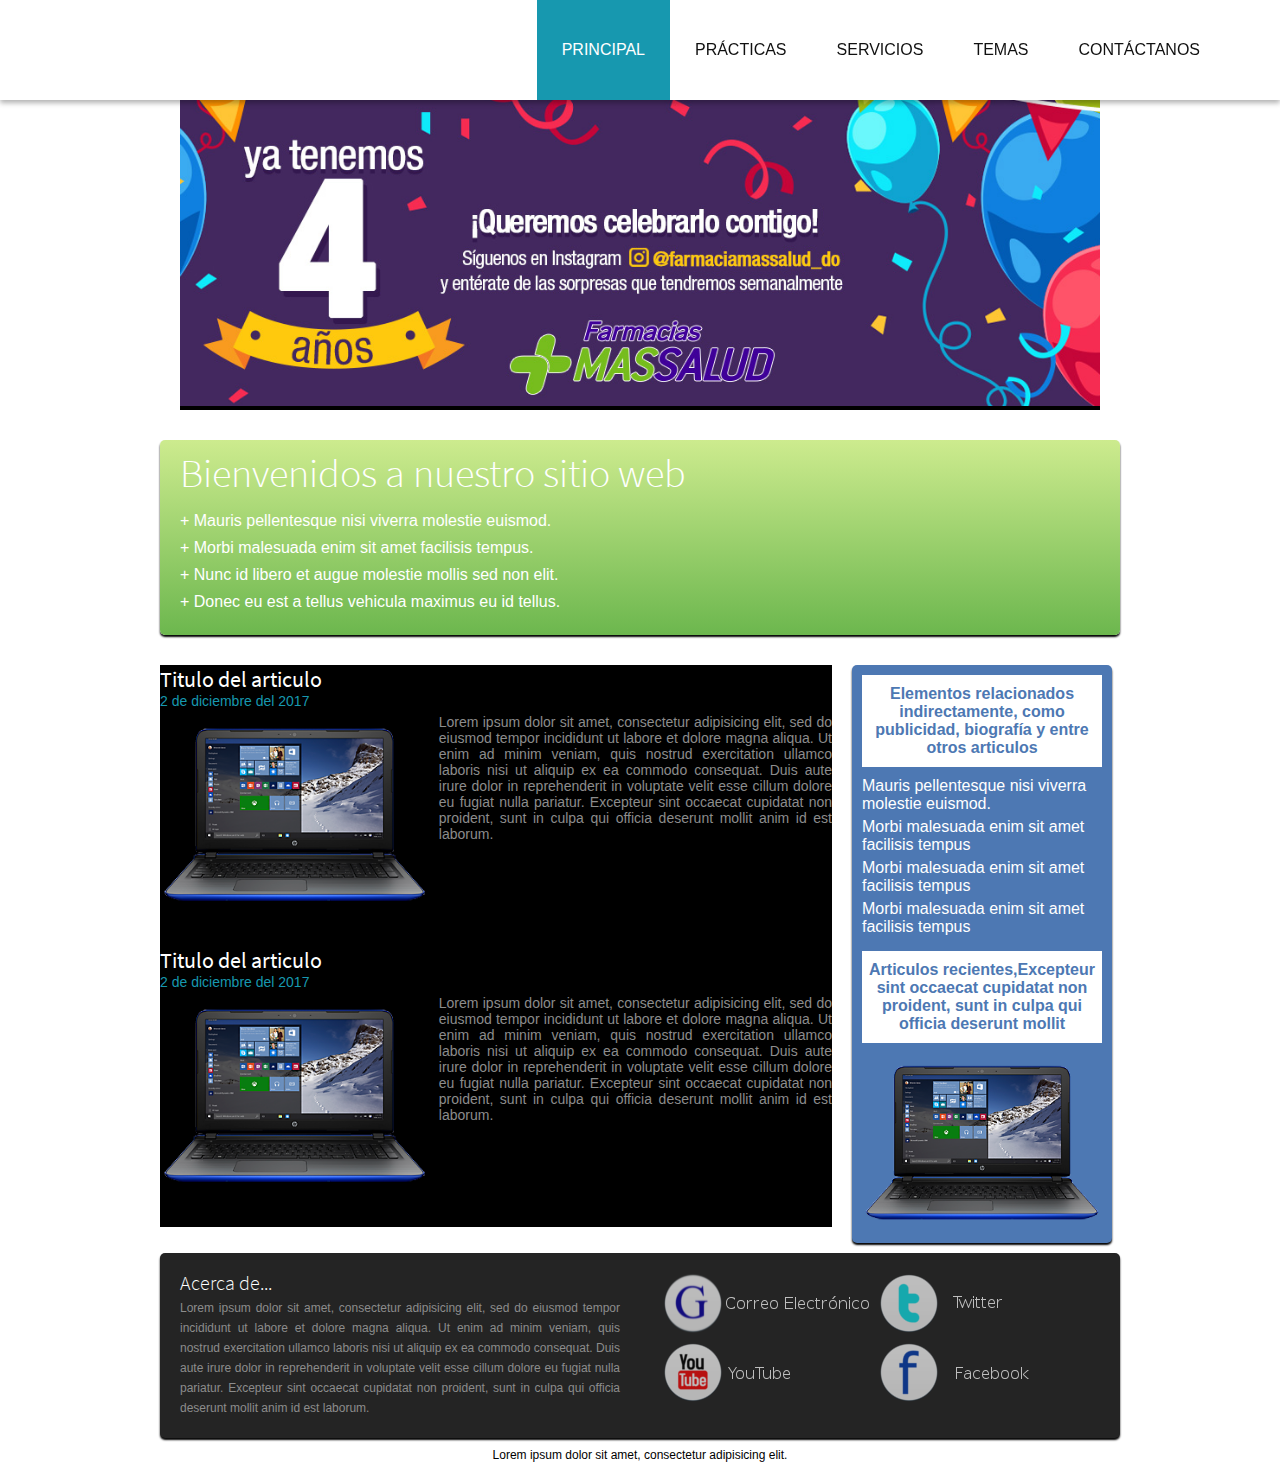
<file: index.html>
<!DOCTYPE html>
<html>
  <head>
    <link href="css/style.css" rel="stylesheet">
    <meta charset="utf-8">
    <meta name="description" content="colocamos descripción">
    <meta name= "keywords" content="aqui,palabras,claves">
    <!--CUANDO EL USUARIO VISITA EN UN MOVIL NO VA A PODER ZOO NO ES ESCALABLE-->
    <meta name="viewport" content="width=device-width, user-scalable=no, initial-scale=1.0, maximum-scale=1.0, minimum-scale=1.0">
    <!--<script src="http://code.jquery.com/jquery-latest.min.js"></script>
    <script src="js/jquery.slides.min.js"></script> -->
    <!--<script>
    //$(function(){
    //  $("#slideshow").slidesjs;
    //});
  </script>-->


    <title>EMPRENDEDORES</title>
  </head>


 <body>
  <!--  <header>
      <div id="subheader">
        <div id="logotipo">
          <p> <a href="#">EMPRENDE</a></p>
        </div>
          <nav>
            <ul>
              <li><a href="#">Inicio</a></li>
              <li><a href="Acercade.html">Acerca de</a></li>
              <li><a href="Temas.html">Otros</a></li>
              <li><a href="contacto">Contacto</a></li>
            </ul>
          </nav>
      </div>
    </header>
-->

<div class="container-all">
<header class="visible">
    <div class="container">
      <ul class="nav">
        <li class="active"><a href="#">PRINCIPAL</a></li>
        <li><a href="#">PRÁCTICAS</a></li>
        <li><a href="#">SERVICIOS</a></li>
         <li><a href="#">TEMAS</a></li>
         <li><a href="#">CONTÁCTANOS</a></li>
      </ul>
    </div>
 </header>
    <section id= "wrap">
      <section id="main">
        <section id="slideshow">
          <div class="slides_container">
            <div><a href="#"><img src="imagenesmuestra/banner-aniversario.jpg" alt="container_js"></a>
            </div>
          <!-- <div><a href="#"><img src="imagenesmuestra/banner-BLACKFRIDAY2017.jpg" alt="container_js"></a>
          </div> -->
          </div>

        </section>

          <section id="Bienvenidos">
            <article>
              <!--PARA ESCRIBIR DENTRO DE ESE ARTICULO-->
              <hgroup>
                <h3>Bienvenidos a nuestro sitio web</h3>
              </hgroup>
                <p>
                  <ul>

                    <li>+ Mauris pellentesque nisi viverra molestie euismod.</li>
                    <li>+ Morbi malesuada enim sit amet facilisis tempus.</li>
                    <li>+ Nunc id libero et augue molestie mollis sed non elit.</li>
                    <li>+ Donec eu est a tellus vehicula maximus eu id tellus.</li>

                  </ul>
                </p>
            </article>

          </section>
          <section id="contenido">
            <article class="">
              <hgroup>
                <h2 class="titulo">Titulo del articulo</h2>
                <p class="fecha">2 de diciembre del 2017</p>
                <img class="thumb"src="imagenesmuestra/lapto.png" alt="thumbail #1"/>
                <p>Lorem ipsum dolor sit amet, consectetur adipisicing elit,
                  sed do eiusmod tempor incididunt ut labore et dolore magna aliqua.
                  Ut enim ad minim veniam, quis nostrud exercitation ullamco laboris
                  nisi ut aliquip ex ea commodo consequat. Duis aute irure dolor in
                  reprehenderit in voluptate velit esse cillum dolore eu fugiat nulla pariatur.
                  Excepteur sint occaecat cupidatat non proident,
                  sunt in culpa qui officia deserunt mollit anim id est laborum.</p>
              </hgroup>
            </article>

            <article class="">
              <hgroup>
                <h2 class="titulo">Titulo del articulo</h2>
                <p class="fecha">2 de diciembre del 2017</p>
                <img class="thumb"src="imagenesmuestra/lapto.png" alt="thumbail #2"/>
                <p>Lorem ipsum dolor sit amet, consectetur adipisicing elit,
                  sed do eiusmod tempor incididunt ut labore et dolore magna aliqua.
                  Ut enim ad minim veniam, quis nostrud exercitation ullamco laboris
                  nisi ut aliquip ex ea commodo consequat. Duis aute irure dolor in
                  reprehenderit in voluptate velit esse cillum dolore eu fugiat nulla pariatur.
                  Excepteur sint occaecat cupidatat non proident,
                  sunt in culpa qui officia deserunt mollit anim id est laborum.</p>
              </hgroup>
            </article>
          </section>

          <aside class="">
            <section class="widget">
              <h3>  Elementos relacionados indirectamente, como publicidad, biografía y entre otros articulos </h3>
              <ul>
              <li> <a href="#">Mauris pellentesque nisi viverra molestie euismod.</a></li>
              <li><a href="#">Morbi malesuada enim sit amet facilisis tempus</a></li>
              <li><a href="#">Morbi malesuada enim sit amet facilisis tempus</a></li>
              <li><a href="#">Morbi malesuada enim sit amet facilisis tempus</a></li>
              </ul>
            </section>
            <section class="widget">

                <h3>Articulos recientes,Excepteur sint occaecat cupidatat non proident,
                sunt in culpa qui officia deserunt mollit </h3>


            <img src="imagenesmuestra/lapto.png" alt="thumbail #3">
            </section>
          </aside>

      </section>
      <footer>
        <section id="acerca-de">
          <article>
            <hgroup>
              <h3>Acerca de...</h3>
              <p>Lorem ipsum dolor sit amet, consectetur adipisicing elit,
                sed do eiusmod tempor incididunt ut labore et dolore magna aliqua.
                Ut enim ad minim veniam, quis nostrud exercitation ullamco laboris
                nisi ut aliquip ex ea commodo consequat. Duis aute irure dolor in
                reprehenderit in voluptate velit esse cillum dolore eu fugiat nulla pariatur.
                Excepteur sint occaecat cupidatat non proident,
                sunt in culpa qui officia deserunt mollit anim id est laborum.</p>
            </hgroup>
          </article>
        </section>
        <section id="redes-s">
          <div class="email"><a href="#"></a></div>
          <div class="twitter"><a href="#"></a></div>
          <div class="youtube"><a href="#"></a></div>
          <div class="facebook"><a href="#"></a></div>
        </section>
      </footer>
      <div id="copyright">
        <p>Lorem ipsum dolor sit amet, consectetur adipisicing elit.
      </div>
    </section>

    <!-- <h1>APRENDE A PROGRAMAR</h1>

        <ul class="navbar-right">
          <a href="#">Inicio</a>
          <a href="Acercade.html">Acerca de</a>
          <a href="Temas.html">Otros temas</a>
          <a href="Contacto.html">Contacto</a>
        </ul>

    <div class="container">
      <h2>Páginas utilizadas en el diseño web</h2>
        <ul>
          <li> Una página muy interesante para obtener diseños web sin la necesidad de instalación y modificacióna
          de códigos son:
          <li> <a href="#">http://getbootstrap.com/</a> acá se puede obtener el bootstrap requerido en css </li> , copiamos el enlace en
          la versión que deseamos y listo!
          Por ejemplo:
            Agregamos en head en nuestro index.html el link <a href="#">https://maxcdn.bootstrapcdn.com/bootstrap/4.0.0-beta.2/css/bootstrap.min.css</a>
            quedando de la siguiente manera: link href="...//maxcdn..." rel="stylesheet"
          <a href="#", class="btn">ver</a></li>
          <li> Para una mejor descripción de grid, imagenes responsive y etc, lo necesario para nuestra página
          es<a href="#">https://getbootstrap.com/docs/3.3/css/#grid</a></li>
          <li><a href="#">https://docs.emmet.io/cheat-sheet/</a> Se trata de un plugin bastante popular entre los desarrolladores web y está disponible para prácticamente cualquier editor de código medianamente popular. Con el podemos
           escribir código rápido de una forma muy práctica y sencilla, aprovechando los conocimientos de CSS.</li>
        </ul>

        <li> Fuentes para la paginas <a href="#">https://www.fontsquirrel.com/</a> </li>
        <li> Fuentes para la paginas <a href="#">https://fonts.google.com/?selection.family=Acme</a> </li>
        <li> iconos para la web <a href="#">http://www.iconspedia.com/pack/web-social-2021/</a> </li>
        <li> Sliders para js en la web <a href="#">http://www.slidesjs.com/</a> </li>
        <li> Para elegir el color de los background <a href="#">http://www.colorzilla.com/gradient-editor/</a> </li>
    </div>


    <img class= "img" src="imagenesmuestra/lapto.png" alt="lapto">
  -->
  </div>
  </body>
</html>
</file>
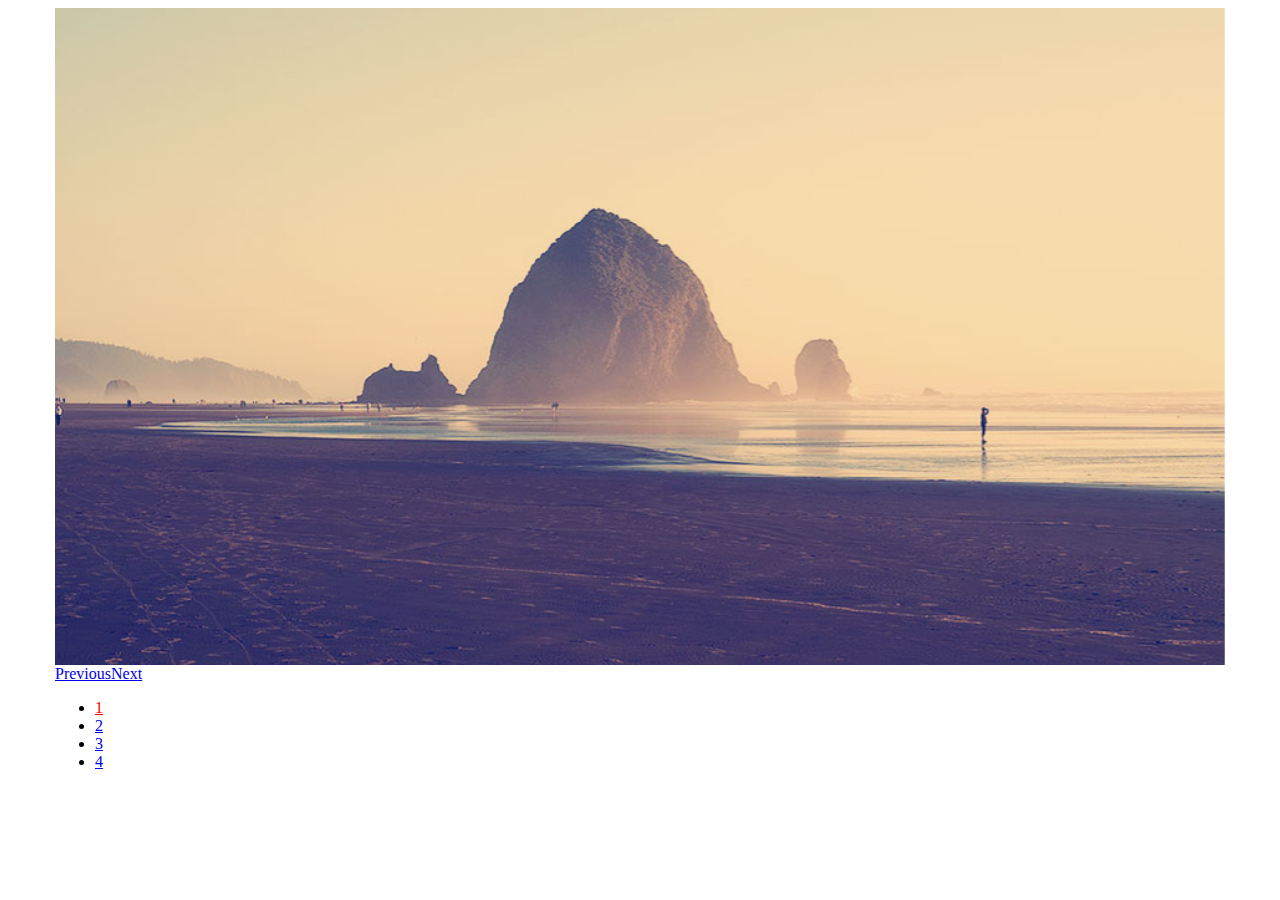
<file: RECURSOS/Slides-SlidesJS-3/examples/basic-fade/index.html>
<!doctype html>
<html>
<head>
  <meta charset="utf-8">
  <title>SlidesJS Basic Code Example</title>
  <meta name="description" content="SlidesJS is a simple slideshow plugin for jQuery. Packed with a useful set of features to help novice and advanced developers alike create elegant and user-friendly slideshows.">
  <meta name="author" content="Nathan Searles">

  <!-- SlidesJS Required (if responsive): Sets the page width to the device width. -->
  <meta name="viewport" content="width=device-width">
  <!-- End SlidesJS Required -->

  <!-- SlidesJS Required: These styles are required if you'd like a responsive slideshow -->
  <style>
    /* Prevent the slideshow from flashing on load */
    #slides {
      display: none
    }

    /* Center the slideshow */
    .container {
      margin: 0 auto
    }

    /* Show active item in the pagination */
    .slidesjs-pagination .active {
      color:red;
    }

    /* Media quires for a responsive layout */

    /* For tablets & smart phones */
    @media (max-width: 767px) {
      body {
        padding-left: 10px;
        padding-right: 10px;
      }
      .container {
        width: auto
      }
    }

    /* For smartphones */
    @media (max-width: 480px) {
      .container {
        width: auto
      }
    }

    /* For smaller displays like laptops */
    @media (min-width: 768px) and (max-width: 979px) {
      .container {
        width: 724px
      }
    }

    /* For larger displays */
    @media (min-width: 1200px) {
      .container {
        width: 1170px
      }
    }
  </style>
  <!-- SlidesJS Required: -->
</head>
<body>

  <!-- SlidesJS Required: Start Slides -->
  <!-- The container is used to define the width of the slideshow -->
  <div class="container">
    <div id="slides">
      <img src="img/example-slide-1.jpg" alt="Photo by: Missy S Link: http://www.flickr.com/photos/listenmissy/5087404401/">
      <img src="img/example-slide-2.jpg" alt="Photo by: Daniel Parks Link: http://www.flickr.com/photos/parksdh/5227623068/">
      <img src="img/example-slide-3.jpg" alt="Photo by: Mike Ranweiler Link: http://www.flickr.com/photos/27874907@N04/4833059991/">
      <img src="img/example-slide-4.jpg" alt="Photo by: Stuart SeegerLink: http://www.flickr.com/photos/stuseeger/97577796/">
    </div>
  </div>
  <!-- End SlidesJS Required: Start Slides -->

  <!-- SlidesJS Required: Link to jQuery -->
  <script src="http://code.jquery.com/jquery-1.9.1.min.js"></script>
  <!-- End SlidesJS Required -->

  <!-- SlidesJS Required: Link to jquery.slides.js -->
  <script src="js/jquery.slides.min.js"></script>
  <!-- End SlidesJS Required -->

  <!-- SlidesJS Required: Initialize SlidesJS with a jQuery doc ready -->
  <script>
    $(function() {
      $('#slides').slidesjs({
        width: 940,
        height: 528,
        navigation: {
          effect: "fade"
        },
        pagination: {
          effect: "fade"
        },
        effect: {
          fade: {
            speed: 400
          }
        }
      });
    });
  </script>
  <!-- End SlidesJS Required -->
</body>
</html>
</file>
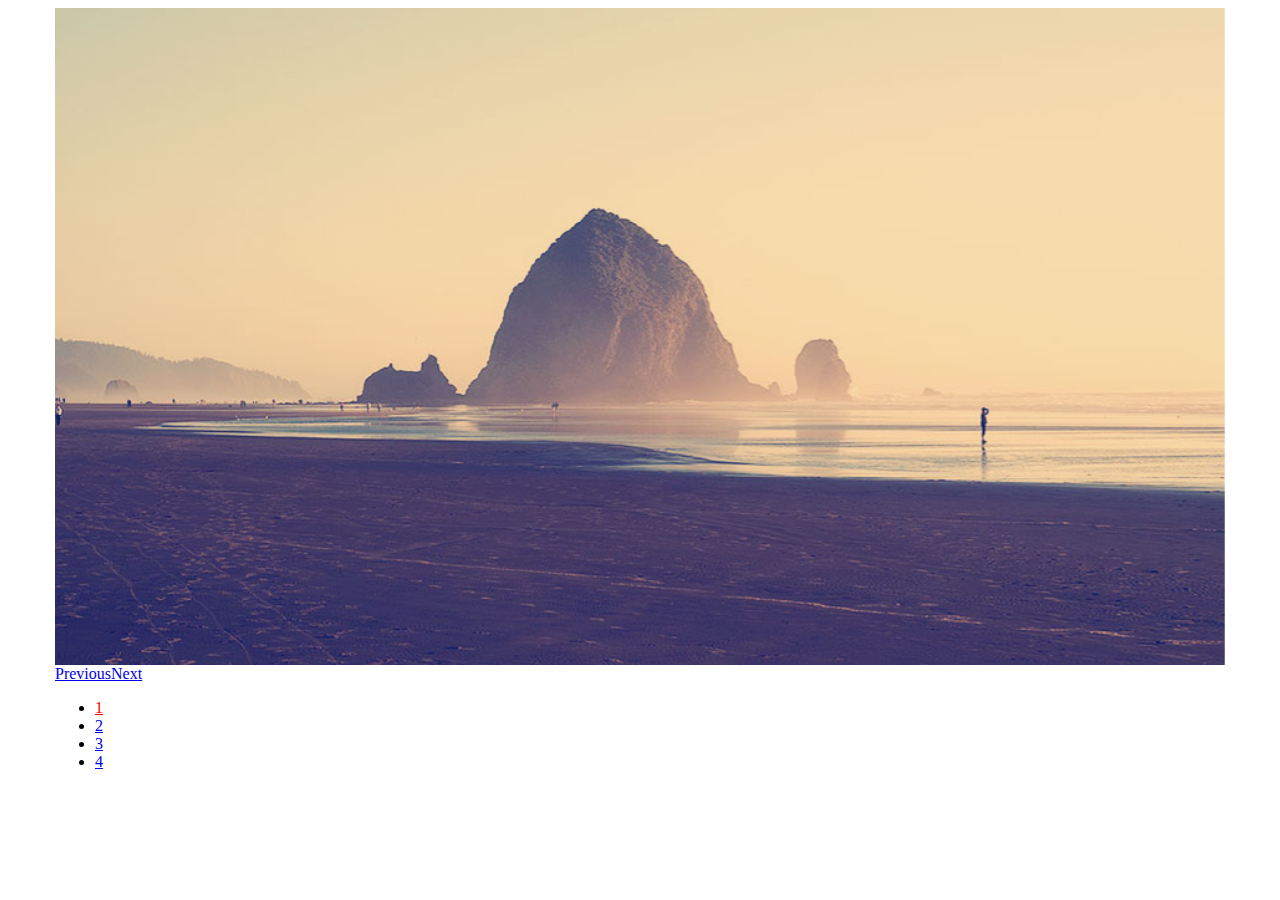
<file: RECURSOS/Slides-SlidesJS-3/examples/basic-slide/index.html>
<!doctype html>
<html>
<head>
  <meta charset="utf-8">
  <title>SlidesJS Basic Code Example</title>
  <meta name="description" content="SlidesJS is a simple slideshow plugin for jQuery. Packed with a useful set of features to help novice and advanced developers alike create elegant and user-friendly slideshows.">
  <meta name="author" content="Nathan Searles">

  <!-- SlidesJS Required (if responsive): Sets the page width to the device width. -->
  <meta name="viewport" content="width=device-width">
  <!-- End SlidesJS Required -->

  <!-- SlidesJS Required: These styles are required if you'd like a responsive slideshow -->
  <style>
    /* Prevent the slideshow from flashing on load */
    #slides {
      display: none
    }

    /* Center the slideshow */
    .container {
      margin: 0 auto
    }

    /* Show active item in the pagination */
    .slidesjs-pagination .active {
      color:red;
    }

    /* Media quires for a responsive layout */

    /* For tablets & smart phones */
    @media (max-width: 767px) {
      body {
        padding-left: 10px;
        padding-right: 10px;
      }
      .container {
        width: auto
      }
    }

    /* For smartphones */
    @media (max-width: 480px) {
      .container {
        width: auto
      }
    }

    /* For smaller displays like laptops */
    @media (min-width: 768px) and (max-width: 979px) {
      .container {
        width: 724px
      }
    }

    /* For larger displays */
    @media (min-width: 1200px) {
      .container {
        width: 1170px
      }
    }
  </style>
  <!-- SlidesJS Required: -->
</head>
<body>

  <!-- SlidesJS Required: Start Slides -->
  <!-- The container is used to define the width of the slideshow -->
  <div class="container">
    <div id="slides">
      <img src="img/example-slide-1.jpg" alt="Photo by: Missy S Link: http://www.flickr.com/photos/listenmissy/5087404401/">
      <img src="img/example-slide-2.jpg" alt="Photo by: Daniel Parks Link: http://www.flickr.com/photos/parksdh/5227623068/">
      <img src="img/example-slide-3.jpg" alt="Photo by: Mike Ranweiler Link: http://www.flickr.com/photos/27874907@N04/4833059991/">
      <img src="img/example-slide-4.jpg" alt="Photo by: Stuart SeegerLink: http://www.flickr.com/photos/stuseeger/97577796/">
    </div>
  </div>
  <!-- End SlidesJS Required: Start Slides -->

  <!-- SlidesJS Required: Link to jQuery -->
  <script src="http://code.jquery.com/jquery-1.9.1.min.js"></script>
  <!-- End SlidesJS Required -->

  <!-- SlidesJS Required: Link to jquery.slides.js -->
  <script src="js/jquery.slides.min.js"></script>
  <!-- End SlidesJS Required -->

  <!-- SlidesJS Required: Initialize SlidesJS with a jQuery doc ready -->
  <script>
    $(function() {
      $('#slides').slidesjs({
        width: 940,
        height: 528
      });
    });
  </script>
  <!-- End SlidesJS Required -->
</body>
</html>
</file>
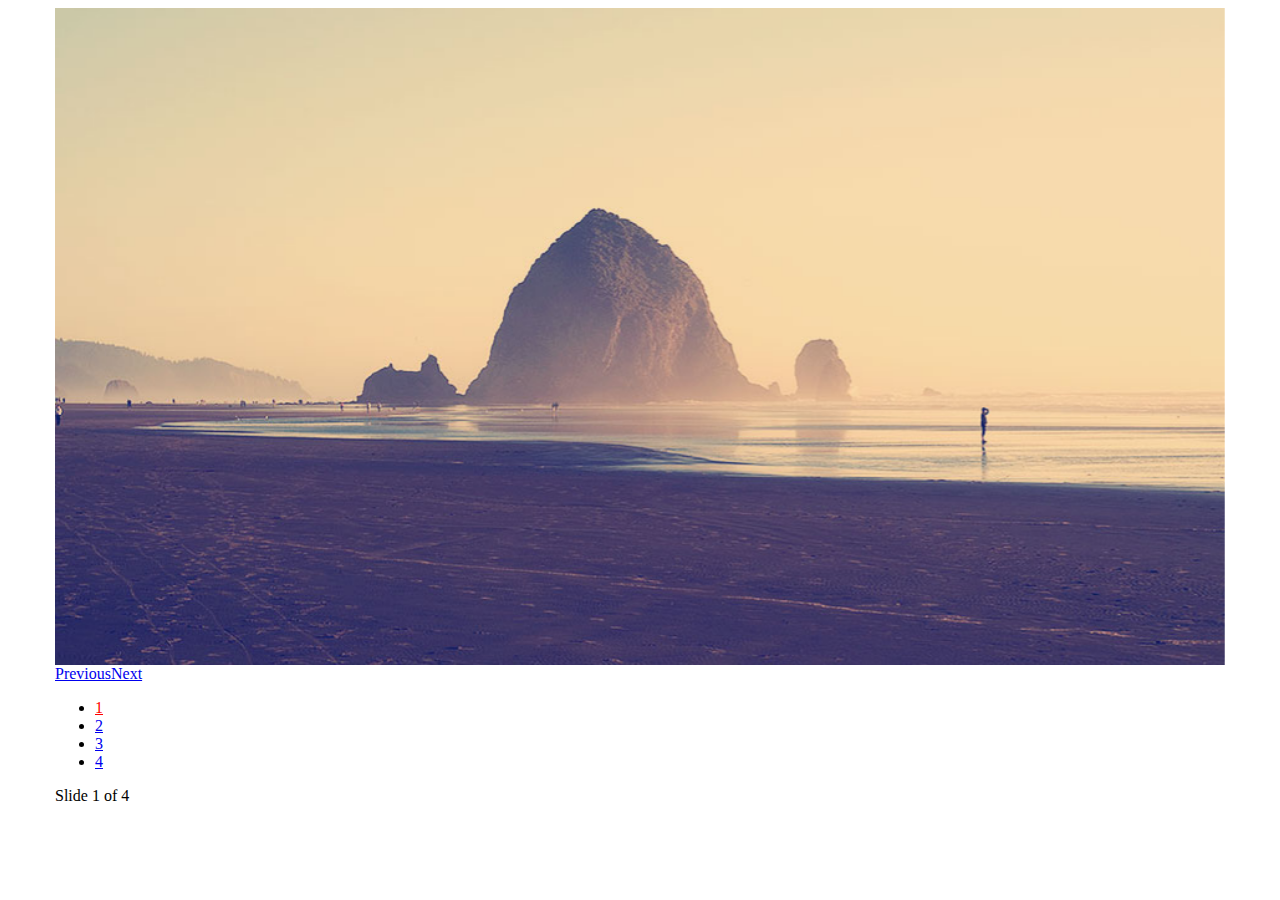
<file: RECURSOS/Slides-SlidesJS-3/examples/callbacks/index.html>
<!doctype html>
<html>
<head>
  <meta charset="utf-8">
  <title>SlidesJS Basic Code Example</title>
  <meta name="description" content="SlidesJS is a simple slideshow plugin for jQuery. Packed with a useful set of features to help novice and advanced developers alike create elegant and user-friendly slideshows.">
  <meta name="author" content="Nathan Searles">

  <!-- SlidesJS Required (if responsive): Sets the page width to the device width. -->
  <meta name="viewport" content="width=device-width">
  <!-- End SlidesJS Required -->

  <!-- SlidesJS Required: These styles are required if you'd like a responsive slideshow -->
  <style>
    /* Prevent the slideshow from flashing on load */
    #slides {
      display: none
    }

    /* Center the slideshow */
    .container {
      margin: 0 auto
    }

    /* Show active item in the pagination */
    .slidesjs-pagination .active {
      color:red;
    }

    /* Media quires for a responsive layout */

    /* For tablets & smart phones */
    @media (max-width: 767px) {
      body {
        padding-left: 10px;
        padding-right: 10px;
      }
      .container {
        width: auto
      }
    }

    /* For smartphones */
    @media (max-width: 480px) {
      .container {
        width: auto
      }
    }

    /* For smaller displays like laptops */
    @media (min-width: 768px) and (max-width: 979px) {
      .container {
        width: 724px
      }
    }

    /* For larger displays */
    @media (min-width: 1200px) {
      .container {
        width: 1170px
      }
    }
  </style>
  <!-- SlidesJS Required: -->
</head>
<body>

  <!-- SlidesJS Required: Start Slides -->
  <!-- The container is used to define the width of the slideshow -->
  <div class="container">
    <div id="slides">
      <img src="img/example-slide-1.jpg" alt="Photo by: Missy S Link: http://www.flickr.com/photos/listenmissy/5087404401/">
      <img src="img/example-slide-2.jpg" alt="Photo by: Daniel Parks Link: http://www.flickr.com/photos/parksdh/5227623068/">
      <img src="img/example-slide-3.jpg" alt="Photo by: Mike Ranweiler Link: http://www.flickr.com/photos/27874907@N04/4833059991/">
      <img src="img/example-slide-4.jpg" alt="Photo by: Stuart SeegerLink: http://www.flickr.com/photos/stuseeger/97577796/">
    </div>
    <div id="slidesjs-log">Slide <span class="slidesjs-slide-number">1</span> of 4</div>
  </div>
  <!-- End SlidesJS Required: Start Slides -->

  <!-- SlidesJS Required: Link to jQuery -->
  <script src="http://code.jquery.com/jquery-1.9.1.min.js"></script>
  <!-- End SlidesJS Required -->

  <!-- SlidesJS Required: Link to jquery.slides.js -->
  <script src="js/jquery.slides.min.js"></script>
  <!-- End SlidesJS Required -->

  <!-- SlidesJS Required: Initialize SlidesJS with a jQuery doc ready -->
  <script>
    $(function() {
      $('#slides').slidesjs({
        width: 940,
        height: 528,
        callback: {
          loaded: function(number) {
            // Use your browser console to view log
            console.log('SlidesJS: Loaded with slide #' + number);

            // Show start slide in log
            $('#slidesjs-log .slidesjs-slide-number').text(number);
          },
          start: function(number) {
            // Use your browser console to view log
            console.log('SlidesJS: Start Animation on slide #' + number);
          },
          complete: function(number) {
            // Use your browser console to view log
            console.log('SlidesJS: Animation Complete. Current slide is #' + number);

            // Change slide number on animation complete
            $('#slidesjs-log .slidesjs-slide-number').text(number);
          }
        }
      });
    });
  </script>
  <!-- End SlidesJS Required -->
</body>
</html>
</file>
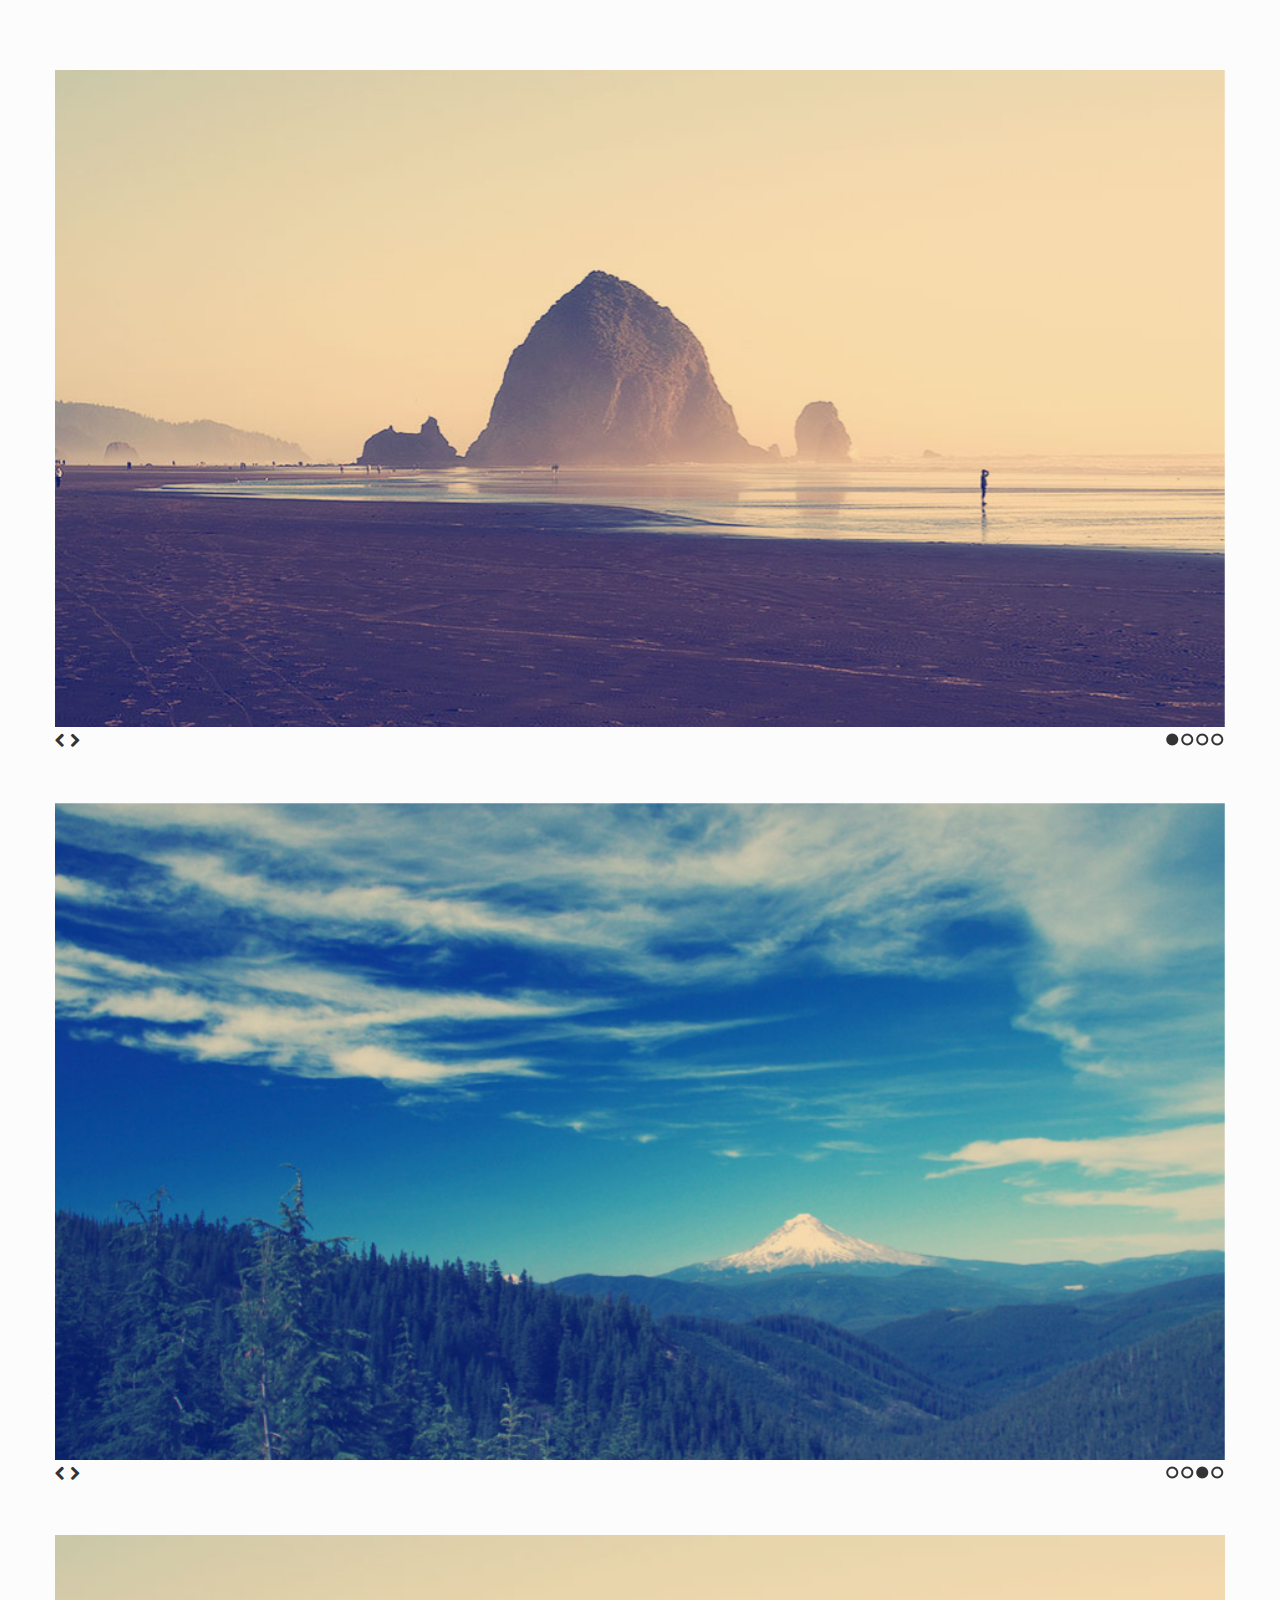
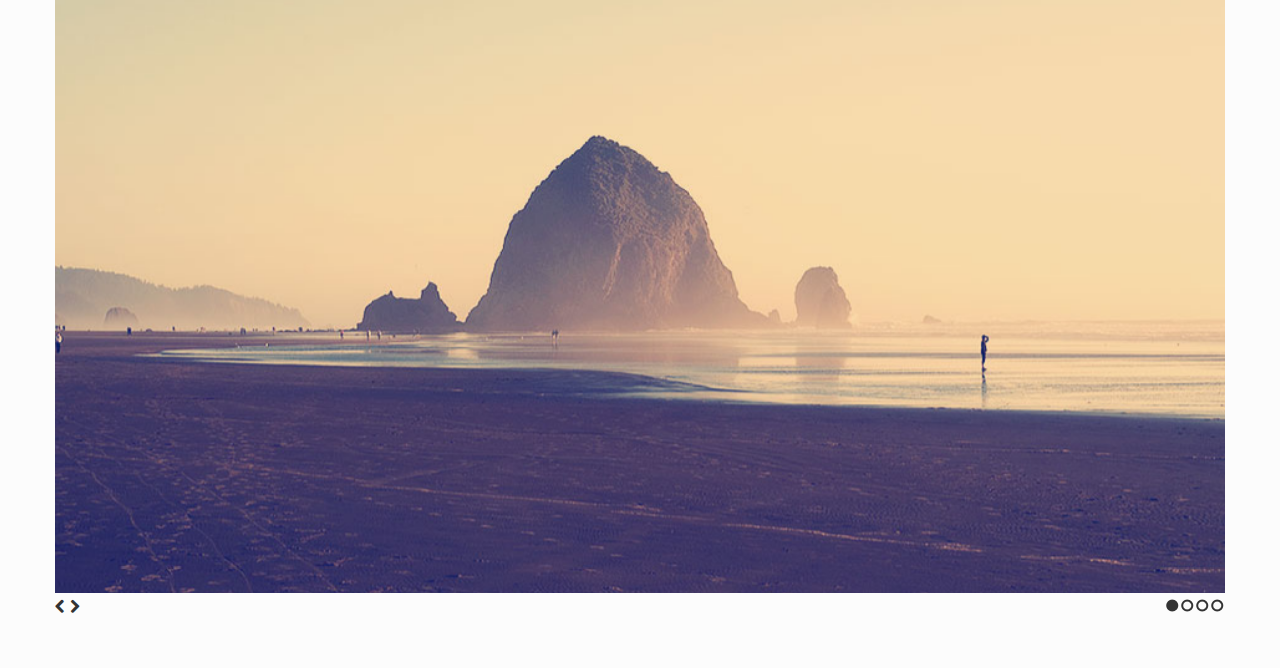
<file: RECURSOS/Slides-SlidesJS-3/examples/multiple/index.html>
<!doctype html>
<html>
<head>
  <meta charset="utf-8">
  <title>SlidesJS Standard Code Example</title>
  <meta name="description" content="SlidesJS is a simple slideshow plugin for jQuery. Packed with a useful set of features to help novice and advanced developers alike create elegant and user-friendly slideshows.">
  <meta name="author" content="Nathan Searles">

  <!-- SlidesJS Required (if responsive): Sets the page width to the device width. -->
  <meta name="viewport" content="width=device-width">
  <!-- End SlidesJS Required -->

  <!-- CSS for slidesjs.com example -->
  <link rel="stylesheet" href="css/example.css">
  <link rel="stylesheet" href="css/font-awesome.min.css">
  <!-- End CSS for slidesjs.com example -->

  <!-- SlidesJS Optional: If you'd like to use this design -->
  <style>
    body {
      -webkit-font-smoothing: antialiased;
      font: normal 15px/1.5 "Helvetica Neue", Helvetica, Arial, sans-serif;
      color: #232525;
      padding-top:70px;
    }

    #slides,
    #slides2,
    #slides3 {
      display: none;
      margin-bottom:50px;
    }

    .slidesjs-navigation {
      margin-top:3px;
    }

    .slidesjs-previous {
      margin-right: 5px;
      float: left;
    }

    .slidesjs-next {
      margin-right: 5px;
      float: left;
    }

    .slidesjs-pagination {
      margin: 6px 0 0;
      float: right;
      list-style: none;
    }

    .slidesjs-pagination li {
      float: left;
      margin: 0 1px;
    }

    .slidesjs-pagination li a {
      display: block;
      width: 13px;
      height: 0;
      padding-top: 13px;
      background-image: url(img/pagination.png);
      background-position: 0 0;
      float: left;
      overflow: hidden;
    }

    .slidesjs-pagination li a.active,
    .slidesjs-pagination li a:hover.active {
      background-position: 0 -13px
    }

    .slidesjs-pagination li a:hover {
      background-position: 0 -26px
    }

    a:link,
    a:visited {
      color: #333
    }

    a:hover,
    a:active {
      color: #9e2020
    }

    .navbar {
      overflow: hidden
    }
  </style>
  <!-- End SlidesJS Optional-->

  <!-- SlidesJS Required: These styles are required if you'd like a responsive slideshow -->
  <style>
    #slides {
      display: none
    }

    .container {
      margin: 0 auto
    }

    /* For tablets & smart phones */
    @media (max-width: 767px) {
      body {
        padding-left: 20px;
        padding-right: 20px;
      }
      .container {
        width: auto
      }
    }

    /* For smartphones */
    @media (max-width: 480px) {
      .container {
        width: auto
      }
    }

    /* For smaller displays like laptops */
    @media (min-width: 768px) and (max-width: 979px) {
      .container {
        width: 724px
      }
    }

    /* For larger displays */
    @media (min-width: 1200px) {
      .container {
        width: 1170px
      }
    }
  </style>
  <!-- SlidesJS Required: -->
</head>
<body>
  <!-- SlidesJS Required: Start Slides -->
  <!-- The container is used to define the width of the slideshow -->
  <div class="container">
    <div id="slides">
      <img src="img/example-slide-1.jpg" alt="Photo by: Missy S Link: http://www.flickr.com/photos/listenmissy/5087404401/">
      <img src="img/example-slide-2.jpg" alt="Photo by: Daniel Parks Link: http://www.flickr.com/photos/parksdh/5227623068/">
      <img src="img/example-slide-3.jpg" alt="Photo by: Mike Ranweiler Link: http://www.flickr.com/photos/27874907@N04/4833059991/">
      <img src="img/example-slide-4.jpg" alt="Photo by: Stuart SeegerLink: http://www.flickr.com/photos/stuseeger/97577796/">
      <a href="#" class="slidesjs-previous slidesjs-navigation"><i class="icon-chevron-left"></i></a>
      <a href="#" class="slidesjs-next slidesjs-navigation"><i class="icon-chevron-right"></i></a>
    </div>

    <div id="slides2">
      <img src="img/example-slide-1.jpg" alt="Photo by: Missy S Link: http://www.flickr.com/photos/listenmissy/5087404401/">
      <img src="img/example-slide-2.jpg" alt="Photo by: Daniel Parks Link: http://www.flickr.com/photos/parksdh/5227623068/">
      <img src="img/example-slide-3.jpg" alt="Photo by: Mike Ranweiler Link: http://www.flickr.com/photos/27874907@N04/4833059991/">
      <img src="img/example-slide-4.jpg" alt="Photo by: Stuart SeegerLink: http://www.flickr.com/photos/stuseeger/97577796/">
      <a href="#" class="slidesjs-previous slidesjs-navigation"><i class="icon-chevron-left"></i></a>
      <a href="#" class="slidesjs-next slidesjs-navigation"><i class="icon-chevron-right"></i></a>
    </div>

    <div id="slides3">
      <img src="img/example-slide-1.jpg" alt="Photo by: Missy S Link: http://www.flickr.com/photos/listenmissy/5087404401/">
      <img src="img/example-slide-2.jpg" alt="Photo by: Daniel Parks Link: http://www.flickr.com/photos/parksdh/5227623068/">
      <img src="img/example-slide-3.jpg" alt="Photo by: Mike Ranweiler Link: http://www.flickr.com/photos/27874907@N04/4833059991/">
      <img src="img/example-slide-4.jpg" alt="Photo by: Stuart SeegerLink: http://www.flickr.com/photos/stuseeger/97577796/">
      <a href="#" class="slidesjs-previous slidesjs-navigation"><i class="icon-chevron-left"></i></a>
      <a href="#" class="slidesjs-next slidesjs-navigation"><i class="icon-chevron-right"></i></a>
    </div>
  </div>
  <!-- End SlidesJS Required: Start Slides -->

  <!-- SlidesJS Required: Link to jQuery -->
  <script src="http://code.jquery.com/jquery-1.9.1.min.js"></script>
  <!-- End SlidesJS Required -->

  <!-- SlidesJS Required: Link to jquery.slides.js -->
  <script src="js/jquery.slides.min.js"></script>
  <!-- End SlidesJS Required -->

  <!-- SlidesJS Required: Initialize SlidesJS with a jQuery doc ready -->
  <script>
    $(function() {
      $('#slides').slidesjs({
        width: 940,
        height: 528,
        navigation: false
      });

      /*
        To have multiple slideshows on the same page
        they just need to have separate IDs
      */
      $('#slides2').slidesjs({
        width: 940,
        height: 528,
        navigation: false,
        start: 3,
        play: {
          auto: true
        }
      });

      $('#slides3').slidesjs({
        width: 940,
        height: 528,
        navigation: false
      });
    });
  </script>
  <!-- End SlidesJS Required -->
</body>
</html>
</file>
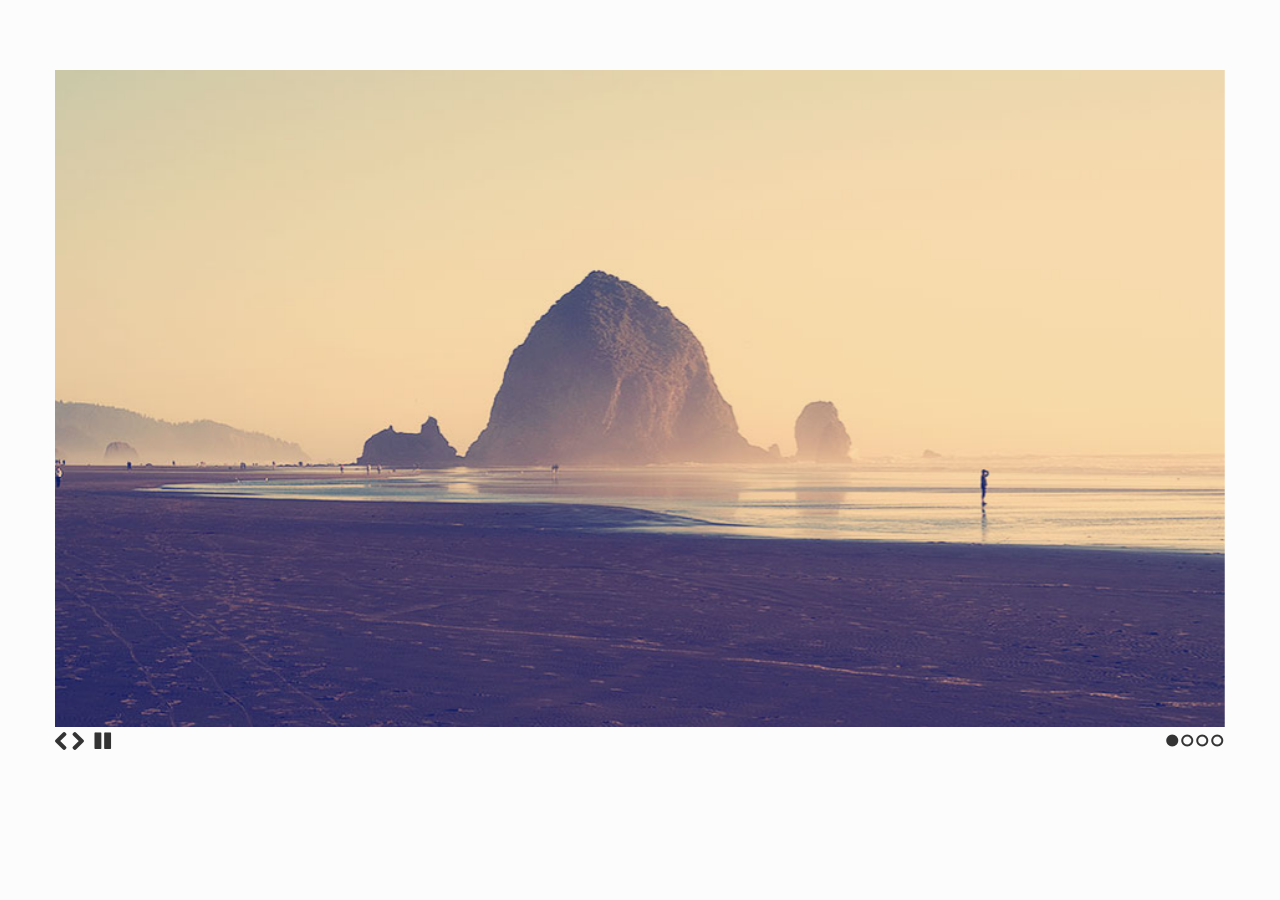
<file: RECURSOS/Slides-SlidesJS-3/examples/playing/index.html>
<!doctype html>
<html>
<head>
  <meta charset="utf-8">
  <title>SlidesJS Standard Code Example</title>
  <meta name="description" content="SlidesJS is a simple slideshow plugin for jQuery. Packed with a useful set of features to help novice and advanced developers alike create elegant and user-friendly slideshows.">
  <meta name="author" content="Nathan Searles">

  <!-- SlidesJS Required (if responsive): Sets the page width to the device width. -->
  <meta name="viewport" content="width=device-width">
  <!-- End SlidesJS Required -->

  <!-- CSS for slidesjs.com example -->
  <link rel="stylesheet" href="css/example.css">
  <link rel="stylesheet" href="css/font-awesome.min.css">
  <!-- End CSS for slidesjs.com example -->

  <!-- SlidesJS Optional: If you'd like to use this design -->
  <style>
    body {
      -webkit-font-smoothing: antialiased;
      font: normal 15px/1.5 "Helvetica Neue", Helvetica, Arial, sans-serif;
      color: #232525;
      padding-top:70px;
    }

    #slides {
      display: none
    }

    #slides .slidesjs-navigation {
      margin-top:5px;
    }

    a.slidesjs-next,
    a.slidesjs-previous,
    a.slidesjs-play,
    a.slidesjs-stop {
      background-image: url(img/btns-next-prev.png);
      background-repeat: no-repeat;
      display:block;
      width:12px;
      height:18px;
      overflow: hidden;
      text-indent: -9999px;
      float: left;
      margin-right:5px;
    }

    a.slidesjs-next {
      margin-right:10px;
      background-position: -12px 0;
    }

    a:hover.slidesjs-next {
      background-position: -12px -18px;
    }

    a.slidesjs-previous {
      background-position: 0 0;
    }

    a:hover.slidesjs-previous {
      background-position: 0 -18px;
    }

    a.slidesjs-play {
      width:15px;
      background-position: -25px 0;
    }

    a:hover.slidesjs-play {
      background-position: -25px -18px;
    }

    a.slidesjs-stop {
      width:18px;
      background-position: -41px 0;
    }

    a:hover.slidesjs-stop {
      background-position: -41px -18px;
    }

    .slidesjs-pagination {
      margin: 7px 0 0;
      float: right;
      list-style: none;
    }

    .slidesjs-pagination li {
      float: left;
      margin: 0 1px;
    }

    .slidesjs-pagination li a {
      display: block;
      width: 13px;
      height: 0;
      padding-top: 13px;
      background-image: url(img/pagination.png);
      background-position: 0 0;
      float: left;
      overflow: hidden;
    }

    .slidesjs-pagination li a.active,
    .slidesjs-pagination li a:hover.active {
      background-position: 0 -13px
    }

    .slidesjs-pagination li a:hover {
      background-position: 0 -26px
    }

    #slides a:link,
    #slides a:visited {
      color: #333
    }

    #slides a:hover,
    #slides a:active {
      color: #9e2020
    }

    .navbar {
      overflow: hidden
    }
  </style>
  <!-- End SlidesJS Optional-->

  <!-- SlidesJS Required: These styles are required if you'd like a responsive slideshow -->
  <style>
    #slides {
      display: none
    }

    .container {
      margin: 0 auto
    }

    /* For tablets & smart phones */
    @media (max-width: 767px) {
      body {
        padding-left: 20px;
        padding-right: 20px;
      }
      .container {
        width: auto
      }
    }

    /* For smartphones */
    @media (max-width: 480px) {
      .container {
        width: auto
      }
    }

    /* For smaller displays like laptops */
    @media (min-width: 768px) and (max-width: 979px) {
      .container {
        width: 724px
      }
    }

    /* For larger displays */
    @media (min-width: 1200px) {
      .container {
        width: 1170px
      }
    }
  </style>
  <!-- SlidesJS Required: -->
</head>
<body>

  <!-- SlidesJS Required: Start Slides -->
  <!-- The container is used to define the width of the slideshow -->
  <div class="container">
    <div id="slides">
      <img src="img/example-slide-1.jpg" alt="Photo by: Missy S Link: http://www.flickr.com/photos/listenmissy/5087404401/">
      <img src="img/example-slide-2.jpg" alt="Photo by: Daniel Parks Link: http://www.flickr.com/photos/parksdh/5227623068/">
      <img src="img/example-slide-3.jpg" alt="Photo by: Mike Ranweiler Link: http://www.flickr.com/photos/27874907@N04/4833059991/">
      <img src="img/example-slide-4.jpg" alt="Photo by: Stuart SeegerLink: http://www.flickr.com/photos/stuseeger/97577796/">
    </div>
  </div>
  <!-- End SlidesJS Required: Start Slides -->

  <!-- SlidesJS Required: Link to jQuery -->
  <script src="http://code.jquery.com/jquery-1.9.1.min.js"></script>
  <!-- End SlidesJS Required -->

  <!-- SlidesJS Required: Link to jquery.slides.js -->
  <script src="js/jquery.slides.min.js"></script>
  <!-- End SlidesJS Required -->

  <!-- SlidesJS Required: Initialize SlidesJS with a jQuery doc ready -->
  <script>
    $(function() {
      $('#slides').slidesjs({
        width: 940,
        height: 528,
        play: {
          active: true,
          auto: true,
          interval: 4000,
          swap: true
        }
      });
    });
  </script>
  <!-- End SlidesJS Required -->
</body>
</html>
</file>
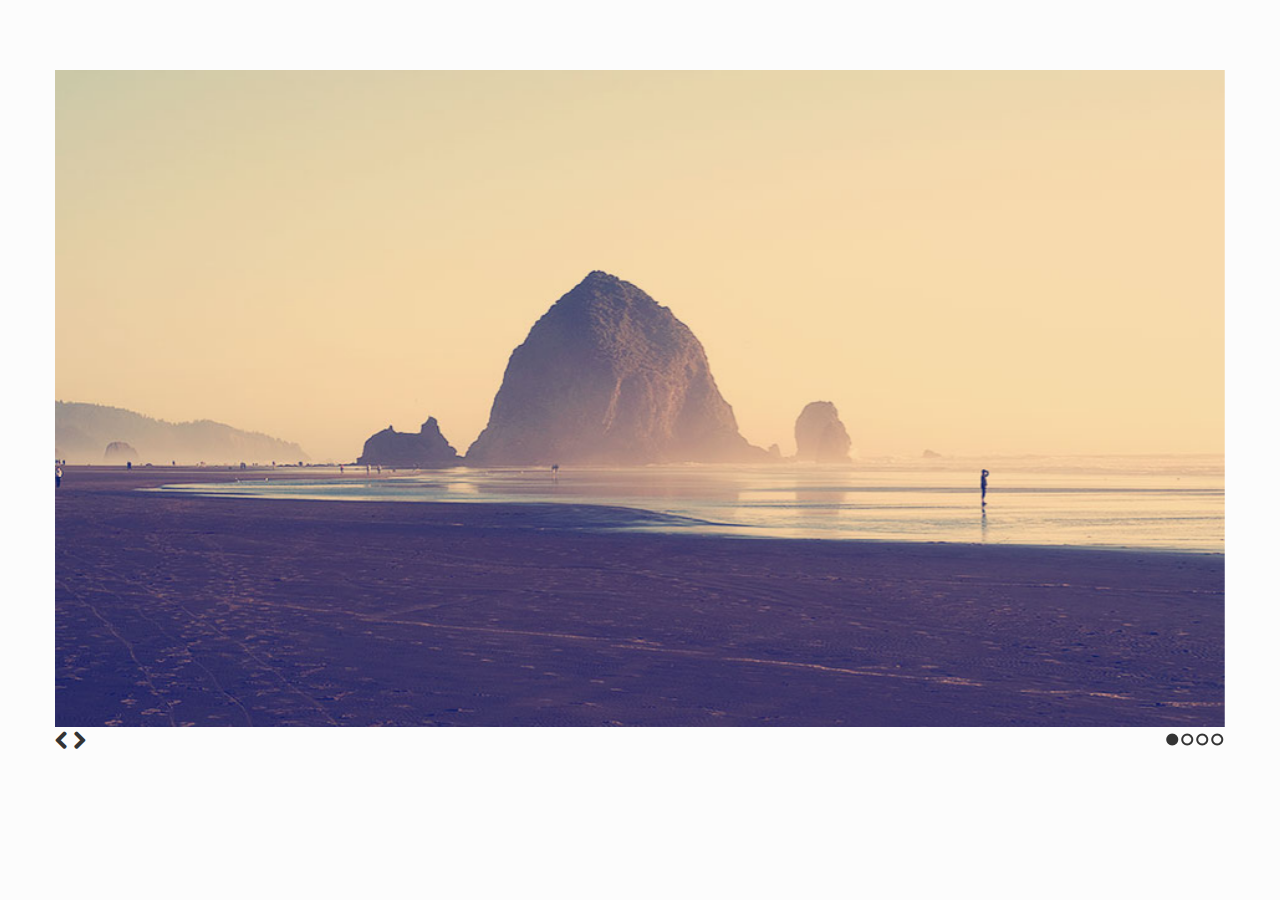
<file: RECURSOS/Slides-SlidesJS-3/examples/standard/index.html>
<!doctype html>
<html>
<head>
  <meta charset="utf-8">
  <title>SlidesJS Standard Code Example</title>
  <meta name="description" content="SlidesJS is a simple slideshow plugin for jQuery. Packed with a useful set of features to help novice and advanced developers alike create elegant and user-friendly slideshows.">
  <meta name="author" content="Nathan Searles">

  <!-- SlidesJS Required (if responsive): Sets the page width to the device width. -->
  <meta name="viewport" content="width=device-width">
  <!-- End SlidesJS Required -->

  <!-- CSS for slidesjs.com example -->
  <link rel="stylesheet" href="css/example.css">
  <link rel="stylesheet" href="css/font-awesome.min.css">
  <!-- End CSS for slidesjs.com example -->

  <!-- SlidesJS Optional: If you'd like to use this design -->
  <style>
    body {
      -webkit-font-smoothing: antialiased;
      font: normal 15px/1.5 "Helvetica Neue", Helvetica, Arial, sans-serif;
      color: #232525;
      padding-top:70px;
    }

    #slides {
      display: none
    }

    #slides .slidesjs-navigation {
      margin-top:3px;
    }

    #slides .slidesjs-previous {
      margin-right: 5px;
      float: left;
    }

    #slides .slidesjs-next {
      margin-right: 5px;
      float: left;
    }

    .slidesjs-pagination {
      margin: 6px 0 0;
      float: right;
      list-style: none;
    }

    .slidesjs-pagination li {
      float: left;
      margin: 0 1px;
    }

    .slidesjs-pagination li a {
      display: block;
      width: 13px;
      height: 0;
      padding-top: 13px;
      background-image: url(img/pagination.png);
      background-position: 0 0;
      float: left;
      overflow: hidden;
    }

    .slidesjs-pagination li a.active,
    .slidesjs-pagination li a:hover.active {
      background-position: 0 -13px
    }

    .slidesjs-pagination li a:hover {
      background-position: 0 -26px
    }

    #slides a:link,
    #slides a:visited {
      color: #333
    }

    #slides a:hover,
    #slides a:active {
      color: #9e2020
    }

    .navbar {
      overflow: hidden
    }
  </style>
  <!-- End SlidesJS Optional-->

  <!-- SlidesJS Required: These styles are required if you'd like a responsive slideshow -->
  <style>
    #slides {
      display: none
    }

    .container {
      margin: 0 auto
    }

    /* For tablets & smart phones */
    @media (max-width: 767px) {
      body {
        padding-left: 20px;
        padding-right: 20px;
      }
      .container {
        width: auto
      }
    }

    /* For smartphones */
    @media (max-width: 480px) {
      .container {
        width: auto
      }
    }

    /* For smaller displays like laptops */
    @media (min-width: 768px) and (max-width: 979px) {
      .container {
        width: 724px
      }
    }

    /* For larger displays */
    @media (min-width: 1200px) {
      .container {
        width: 1170px
      }
    }
  </style>
  <!-- SlidesJS Required: -->
</head>
<body>

  <!-- SlidesJS Required: Start Slides -->
  <!-- The container is used to define the width of the slideshow -->
  <div class="container">
    <div id="slides">
      <img src="img/example-slide-1.jpg" alt="Photo by: Missy S Link: http://www.flickr.com/photos/listenmissy/5087404401/">
      <img src="img/example-slide-2.jpg" alt="Photo by: Daniel Parks Link: http://www.flickr.com/photos/parksdh/5227623068/">
      <img src="img/example-slide-3.jpg" alt="Photo by: Mike Ranweiler Link: http://www.flickr.com/photos/27874907@N04/4833059991/">
      <img src="img/example-slide-4.jpg" alt="Photo by: Stuart SeegerLink: http://www.flickr.com/photos/stuseeger/97577796/">
      <a href="#" class="slidesjs-previous slidesjs-navigation"><i class="icon-chevron-left icon-large"></i></a>
      <a href="#" class="slidesjs-next slidesjs-navigation"><i class="icon-chevron-right icon-large"></i></a>
    </div>
  </div>
  <!-- End SlidesJS Required: Start Slides -->

  <!-- SlidesJS Required: Link to jQuery -->
  <script src="http://code.jquery.com/jquery-1.9.1.min.js"></script>
  <!-- End SlidesJS Required -->

  <!-- SlidesJS Required: Link to jquery.slides.js -->
  <script src="js/jquery.slides.min.js"></script>
  <!-- End SlidesJS Required -->

  <!-- SlidesJS Required: Initialize SlidesJS with a jQuery doc ready -->
  <script>
    $(function() {
      $('#slides').slidesjs({
        width: 940,
        height: 528,
        navigation: false
      });
    });
  </script>
  <!-- End SlidesJS Required -->
</body>
</html>
</file>
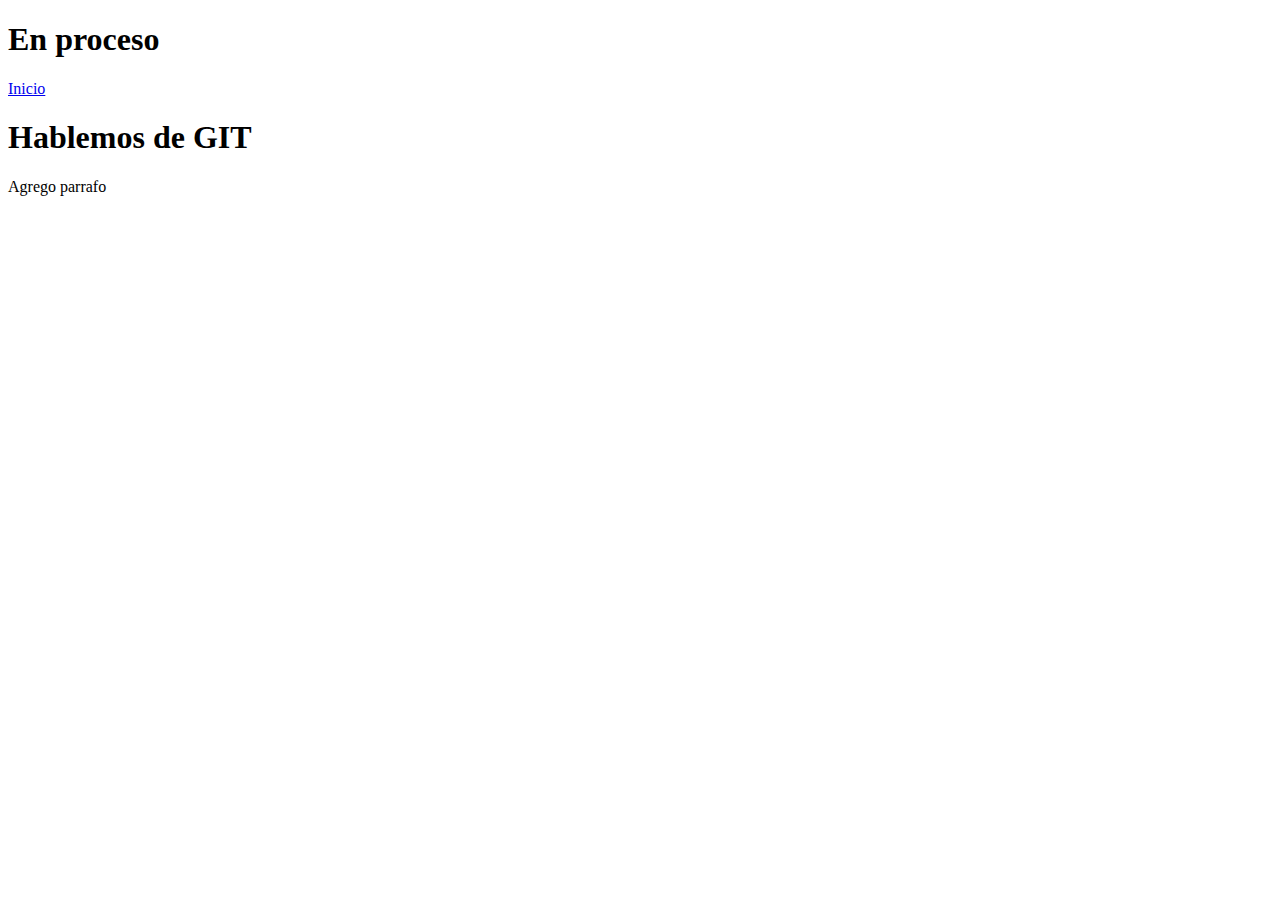
<file: Temas.html>
<!DOCTYPE html>
<html>
  <head>
    <meta charset="utf-8">
    <title>Temas</title>
  </head>
  <body>
    <h1>En proceso</h1>
    <nav>
      <a href="index.html">Inicio</a>
      <h1>Hablemos de GIT</h1>
      <p>Agrego parrafo</p>

  </body>
</html>
</file>
<file: css/style.css>
@import url("reset.css");
@import url("fuentes.css");

header{
	width: 100%;
	float: left;
	position: fixed;
	top: 0;
	background: rgba(255, 255, 255, 1);
	box-shadow: 0 3px 5px rgba(0, 0, 0,.3);
  left: 0;

/*SOLO PARA EL USO DE JS CSS VISIBLE*/
/*
	transition:500ms;
	-ms-transform: translate(0px,-100px);
    -webkit-transform:translate(0px,-100px);
    -moz-transform:translate(0px,-100px);
    transform: translate(0px,-100px);
*/

}
/*SOLO PARA EL USO DE JS*/
/*.visible{
	-ms-transform: translate(0px,0px);
	-moz-transform: translate(0px,0px);
	-webkit-transform: translate(0px,0px);
   	transform: translate(0px,0px);
}
*/
.nav{
	float: right;
	text-align: center;
}
.nav li{
	float: left;
   position: relative;
}
.nav li a{
  float:left;
	line-height: 100px;/*la altura de las letras en verticar dentro del header*/
	color: #101010;
	position: relative;
	font-size: 16px;
	height: 100px;/*para la altura del header*/
	font-weight: 400;/*modifica la anchura de las letras*/
	overflow: hidden;
	transition:500ms;/*tiempo de cambio de color en al tocar estos elementos*/
  padding:0 25px;
  font-family: sans-serif;
  z-index:1;/*posicion del elemento*/
  text-decoration: none;
}

.nav li:after{
	content: "";/*usado para agregar contenido y es usado con el after y before*/
	position: absolute;
	left: 0;
	bottom: 0;
	width: 100%;
	height: 0;
	transition:500ms;
}
.nav li:hover:after{
	height: 100%;
	top: 0;
	/*background:rgba(150, 39, 39, 1);*/
  background: #1798af;
}
.nav li.active:after{
	height: 100%;
	top: 0;
	/*background:rgba(150, 39, 39, 1);*/
  background: #1798af;
}

.nav li:hover a,.nav li.active a{
	color: #fff;

}

.container{
   width: 100%;
   max-width: 1170px;
   padding:0 15px;
   margin:0 auto;

}

/*ESTILOS GENERALES*/
body{
  background:rgb(68, 103, 97);
  font-family: Arial,Helvetica,sans-serif;

}
a{
  text-decoration:none;
  color: rgb(224, 235, 236)
}
/*PARA SABER QUE EFECTO QUIERO QUE TENGA MI ETIQUETA a CUANDO PASE EL MOUSE POR EL ENLACE*/
a:hover{
  text-decoration:underline;
}
#wrap{
  width: 95%;
  max-width: 960px;
  box-sizing: border-box;
  margin: auto;
  clear: both; /*para limpiar el encabezado cuando le pongamos mouse solo con el header 100%de ancho*/
}
.container-all{
  overflow: hidden; /*ocultar el scroll inferior*/
  background: white;
  width: 100%;
  margin: 0 auto;

}

/*HEADER DESCOMENTAR*/
/*header{

  width: 100%;
  float: left;
  background: #eeeeee; /* Old browsers
  background: -moz-linear-gradient(top, #eeeeee 0%, #cccccc 99%); /* FF3.6-15
  background: -webkit-linear-gradient(top, #eeeeee 0%,#cccccc 99%); /* Chrome10-25,Safari5.1-6
  background: linear-gradient(to bottom, #eeeeee 0%,#cccccc 99%); /* W3C, IE10+, FF16+, Chrome26+, Opera12+, Safari7+
  filter: progid:DXImageTransform.Microsoft.gradient( startColorstr='#eeeeee', endColorstr='#cccccc',GradientType=0 ); /* IE6-9
  box-shadow: 0px 3px 5px #000;
  -moz-box-shadow: 0px 3px 5px #000;
  -webkit-box-shadow: 0px 3px 5px #000;
  position: relative;/* para que se ubique en donde se quiera colocar

}

#subheader{
width: 960px;
margin: auto;

}*/
/* media queries diferente probar
@media all and (min-width:769px){

}
buscar
@keyframes float {
50%{
transform:translate(0, 20px);
}
}
*/

/*MEDIA*/
@media all and (max-width:696px){
	#wrap{
		margin:110px 0px 0px 10px;
	}

}

@media screen and (max-width:700px) {

#slideshow{
  width: 100%;
  height: auto;
  box-sizing: border-box;

}
  #main{
    width:50%;
    background: rgb(207, 233, 9);
    float: left;
  }
	/*del otro menu*/
/* #subheader{
   width: 96%;
   height: auto;
   box-sizing: border-box;
   float: left;
}*/
#Bienvenidos{
  width: 100%;
}
/*DESCOMENTAR*/
/*header #logotipo a
{
  font-size: 50px;
  color: rgb(102, 15, 66);
  box-sizing: border-box;
  float: left;
  padding: 10px 0px 0px 10px;

}

header #subheader nav {
  font-size: 5%;
  position: relative;
  float: left;
  text-align: left;
  width: 50%;
  margin: auto;
  clear: both;
}*/

}
/*DESCOMENTAR*/
/*@media (min-width: 500px) {
 header #subheader nav ul li {
    background: rgb(130, 201, 152);
  }
}
#logotipo{
  float: left;
  width: 300px;
  padding: 10px 0px;
  box-sizing: border-box;
}
#logotipo a {
  font-family: sourcesans-light;
  font-size: 50px;
  color:#000;
}
#logotipo a:hover {
  text-decoration: none;
}*/
/*MENU DESCOMENTAR

header #subheader nav {
  float: left;
  width: 660px;
  padding: 30px 0px;
  text-align: right;
}
header #subheader nav ul li {
  display: inline; /*PARA QUE SE MUESTRE EN UNA LINEA
  font-family: sourcesans-light;
}
header #subheader nav ul li a {
  color: #000;
  font-size: 18px;
  padding: 10px;
   border-radius: 2px;
  -moz-border-radius:2px;
  -webkit-border-radius: 2px;

}

header #subheader nav ul li a:hover{
  color: #fff;
  background: #1798af;
  text-decoration: none;

}*/
/*--MAIN--*/
#main{
  width: 100%;
  margin: 20px 0px 0px 0px;
  float: left;
  box-sizing: border-box;
}
/*slideshow*/
#slideshow{
  width: 920px;
  height: 260px;
  float: left;
  background: #000;
  border:solid 20px #fff;
  margin: 50px 0px 0px 0px;

}

#slideshow ul { /*asi se llama dentro del codigo*/
  margin:26px 0px;
  width: 100px;

}
#slideshow ul li{
  float: left;
  margin: 0px 5px;
  list-style: none;
}

#slideshow img {
  width: 920px;
  height: 260px;
}
#slideshow ul li a {
/*  display: block;*/
  width: 12px;
  height: 0px;
  padding-top: 12px;
  background: #fff;
  float: left;
  overflow: hidden; /*ocultar los elemento que salen del elemento a*/
  border-radius: 10px;
  -moz-border-radius: 10px;
  -webkit-border-radius: 10px;
  box-sizing: border-box;
}
/*BIENVENIDOS*/
#Bienvenidos{
  width: 92%; /*920 era 960 pero se le resta los 20 px de los lados*/
  float: left;
  padding: 20px;
  margin: 10px 0px 30px 0px;
  border-radius: 5px;
  -moz-border-radius: 5px;
  -webkit-border-radius: 5px;
  box-shadow: 0px 2px 2px #000;
  -moz-box-shadow: 0px 2px 2px #000;
  -webkit-box-shadow: 0px 2px 2px #000;
  background: #cdeb8e; /* Old browsers */
  background: -moz-linear-gradient(top, #cdeb8e 0%, #6cb74e 100%); /* FF3.6-15 */
  background: -webkit-linear-gradient(top, #cdeb8e 0%,#6cb74e 100%); /* Chrome10-25,Safari5.1-6 */
  background: linear-gradient(to bottom, #cdeb8e 0%,#6cb74e 100%); /* W3C, IE10+, FF16+, Chrome26+, Opera12+, Safari7+ */
  filter: progid:DXImageTransform.Microsoft.gradient( startColorstr='#cdeb8e', endColorstr='#6cb74e',GradientType=0 ); /* IE6-9 */
  box-sizing: border-box;
}
#Bienvenidos article h3 {
  font-family: sourcesans-light;
  color: #fff;
  font-size: 40px;
  margin-bottom: 20px;

}
#Bienvenidos article{
  color: #fff;
  line-height: 27px;
}

/*CONTENIDO*/
#contenido {
  width: 70%;/*700+*/
  max-width: 700px;
  float: left;

}
#contenido article
{
  float: left;
  margin-bottom: 20px;
  box-sizing: border-box;
}
#contenido article .titulo{
  font-family: sourcesans;
  font-size: 22px;
  color: #fff;

}

#contenido article .fecha {
  font-size: 14px;
  color: #1798af;
  margin-bottom: 5px;
}
#contenido article .thumb{
  width: 220px; /*220PX*/
  height: 150px;
  float: left;
  margin: 0px 10px 10px 0px;
  box-sizing: border-box;
}

/*disminuir la imagen de los articulo*/
@media screen and (max-width:500px) {

#contenido article .thumb{
  width:50%;
  height: auto;
  box-sizing: border-box;
  float: left;
}

}
#contenido article p{ /*PARA UTILIZAR EL PARRAFO SIGUIENTE DE ARTICLE*/
  color: #8c8c8c;
  font-size: 14px;
  text-align: justify;
  box-sizing: border-box;
}
/*SIDEBAR*/

aside{

  width: 25%;/*700+220*/
  float: left;
  margin-left: 20px;/*700+220+20*/
  background: #4d78b3;
  padding: 10px 10px 0px 10px;/*700+220+20+10+10*/
  border-radius: 5px;
  -moz-border-radius: 5px;
  -webkit-border-radius: 5px;
  box-shadow: 0px 2px 2px #000;
  -moz-box-shadow: 0px 2px 2px #000;
  -webkit-box-shadow: 0px 2px 2px #000;
  margin-bottom: 10px;



}

aside .widget {
  margin-bottom: 10px;
  float: left;
}
aside .widget h3{
  background: #fff;
  color: #4d78b3;
  width: 100%; /*220PX*/
  padding: 10px 0px;
  text-align: center;
  font-weight: bold; /*fuentes en negritas*/
  margin-bottom: 10px;
  box-sizing: border-box;

}
aside .widget a {
  color: #fff;
}

aside .widget ul li {
  margin-bottom: 5px;
}
aside .widget img {
  width: 220px;

}

@media screen and (max-width:600px){
aside .widget img {
  width: 70%;
  height: auto;
  box-sizing: border-box;
  float: left;
  }

}
/*FOOTER*/
footer{
  width: 100%;
  float: left;
  clear: both; /*Elimina los estilos y se puede posicionar en el navegador IMPORTANTE ES COMO UN RESET*/
  box-shadow: 0px 2px 2px #000;
  -moz-box-shadow:0px 2px 2px #000;
  -webkit-box-shadow:0px 2px 2px #000;
  border-radius: 5px;
  -moz-border-radius:5px;
  -webkit-border-radius:5px;
  background: #242424;
  margin-bottom: 10px;
}
footer section{

  width: 440px;
  float: left;
  padding: 20px;
}
footer #acerca-de{
font-family: Arial,Helvetica,sans-serif;
font-size: 12px;
color: #8c8c8c;
text-align: justify;
line-height: 20px;
}

footer #acerca-de h3{
  font-family: sourcesans-light;
  font-size: 20px;
  color: #fff;
  margin-bottom: 5px;
}
footer #redes-s > div{  /*PARA QUE AGARRE TODOS LOS DIV DE REDES-S*/
  width: 220px;
  height: 60px;
  float: left;
  /*background: #ff8000;*/
  opacity: 0.7; /*es de 0-1*/
  transition: 0.3s;/*va con la animacion*/

}

footer #redes-s > div a {
  width: 220px;
  height: 60px;
  display: inline-block; /*permite pasar el mouse al pasar por los cuadros SE VE LA MANITO PARA SELECCIONAR*/
}

footer #redes-s .email{
background: url(../imagenesmuestra/email.png);
margin-bottom: 10px;
}
footer #redes-s .twitter{
background: url(../imagenesmuestra/twitter.png);
margin-bottom: 10px;
}
footer #redes-s .youtube{
background: url(../imagenesmuestra/youtube.png);

}
footer #redes-s .facebook{
background: url(../imagenesmuestra/facebook.png);
}

footer #redes-s > div:hover{
  opacity: 1;
  transform: scale(1.2); /*para la animacion*/
  letter-spacing: 3px; /*animacion tambien*/
}
#copyright{
  width: 960;
  margin: 10px 0px;
}

#copyright p{
  text-align:center;
  font-size: 12px;
  color: #000;
  font-family:Arial,Helvetica,sans-serif;

}

@media screen and (max-width:900px) {
  #Bienvenidos{
  width: 100%;
  box-sizing: border-box;
  }
    #contenido{
    width:100%;
    box-sizing: border-box;
  }
  aside{
    width:80%;
    box-sizing: border-box;
  }
  aside .widget img {
    width: 60%;
    height: auto;
    box-sizing: border-box;
    float: left;

  }
  #slideshow{
  width: 100%;
  height: auto;
  box-sizing: border-box;
  }
  #slideshow .slides_container img{
  width: 100%;
  height: auto;
  box-sizing: border-box;

  }
  }
/**/
@media screen and (min-width:900px) {
  #slideshow{
    width: 100%;
    height: auto;
    box-sizing: border-box;
  }
  #slideshow .slides_container img{
    width: 100%;
    height: auto;
    box-sizing: border-box;

  }
 #Bienvenidos{
   width: 100%;
 }

#contenido{
  background: black;
  width:70%;
  box-sizing: border-box;

}
aside .widget img {
  width: 100%;
  height: auto;
  box-sizing: border-box;
  float: left;
}
#contenido article .thumb{
  width:40%;
  height: auto;
  box-sizing: border-box;
  float: left;
}
#contenido article p{ /*PARA UTILIZAR EL PARRAFO SIGUIENTE DE ARTICLE*/
  color: #8c8c8c;
  font-size: 14px;
  text-align: justify;
  box-sizing: border-box;
}

}


/*.container {
  padding-right: 30px;
  padding-left: 30px;
  margin-right: auto;
  margin-left: auto;
  margin-top: 80px;
}
.navbar-collapse {
  padding-right: 15px;
  padding-left: 15px;
  overflow-x: visible;
  -webkit-overflow-scrolling: touch;
  border-top: 1px solid transparent;
  -webkit-box-shadow: inset 0 1px 0 rgba(255,255,255,.1);
  box-shadow: inset 0 1px 0 rgba(255,255,255,.1);
}
.navbar-right {
   float: right!important;
   margin-right: -5px;
 }

 .img{
  max-width: 100%;
  display: block;
  margin: auto;
 }
.btn{
  padding: 0.5rem;
  background-color: #4885ed;
  color:black;
  border-radius:5px;
} */
@import url("reset.css");
</file>
<file: RECURSOS/Slides-SlidesJS-3/examples/multiple/css/example.css>
/*!
 * Bootstrap v2.2.2
 *
 * Copyright 2012 Twitter, Inc
 * Licensed under the Apache License v2.0
 * http://www.apache.org/licenses/LICENSE-2.0
 *
 * Designed and built with all the love in the world @twitter by @mdo and @fat.
 */
.clearfix {
  *zoom: 1;
}
.clearfix:before,
.clearfix:after {
  display: table;
  content: "";
  line-height: 0;
}
.clearfix:after {
  clear: both;
}
.hide-text {
  font: 0/0 a;
  color: transparent;
  text-shadow: none;
  background-color: transparent;
  border: 0;
}
.input-block-level {
  display: block;
  width: 100%;
  min-height: 30px;
  -webkit-box-sizing: border-box;
  -moz-box-sizing: border-box;
  box-sizing: border-box;
}
article,
aside,
details,
figcaption,
figure,
footer,
header,
hgroup,
nav,
section {
  display: block;
}
audio,
canvas,
video {
  display: inline-block;
  *display: inline;
  *zoom: 1;
}
audio:not([controls]) {
  display: none;
}
html {
  font-size: 100%;
  -webkit-text-size-adjust: 100%;
  -ms-text-size-adjust: 100%;
}
a:focus {
  outline: thin dotted #333;
  outline: 5px auto -webkit-focus-ring-color;
  outline-offset: -2px;
}
a:hover,
a:active {
  outline: 0;
}
sub,
sup {
  position: relative;
  font-size: 75%;
  line-height: 0;
  vertical-align: baseline;
}
sup {
  top: -0.5em;
}
sub {
  bottom: -0.25em;
}
img {
  /* Responsive images (ensure images don't scale beyond their parents) */

  max-width: 100%;
  /* Part 1: Set a maxium relative to the parent */

  width: auto\9;
  /* IE7-8 need help adjusting responsive images */

  height: auto;
  /* Part 2: Scale the height according to the width, otherwise you get stretching */

  vertical-align: middle;
  border: 0;
  -ms-interpolation-mode: bicubic;
}
#map_canvas img,
.google-maps img {
  max-width: none;
}
button,
input,
select,
textarea {
  margin: 0;
  font-size: 100%;
  vertical-align: middle;
}
button,
input {
  *overflow: visible;
  line-height: normal;
}
button::-moz-focus-inner,
input::-moz-focus-inner {
  padding: 0;
  border: 0;
}
button,
html input[type="button"],
input[type="reset"],
input[type="submit"] {
  -webkit-appearance: button;
  cursor: pointer;
}
label,
select,
button,
input[type="button"],
input[type="reset"],
input[type="submit"],
input[type="radio"],
input[type="checkbox"] {
  cursor: pointer;
}
input[type="search"] {
  -webkit-box-sizing: content-box;
  -moz-box-sizing: content-box;
  box-sizing: content-box;
  -webkit-appearance: textfield;
}
input[type="search"]::-webkit-search-decoration,
input[type="search"]::-webkit-search-cancel-button {
  -webkit-appearance: none;
}
textarea {
  overflow: auto;
  vertical-align: top;
}
@media print {
  * {
    text-shadow: none !important;
    color: #000 !important;
    background: transparent !important;
    box-shadow: none !important;
  }
  a,
  a:visited {
    text-decoration: underline;
  }
  a[href]:after {
    content: " (" attr(href) ")";
  }
  abbr[title]:after {
    content: " (" attr(title) ")";
  }
  .ir a:after,
  a[href^="javascript:"]:after,
  a[href^="#"]:after {
    content: "";
  }
  pre,
  blockquote {
    border: 1px solid #999;
    page-break-inside: avoid;
  }
  thead {
    display: table-header-group;
  }
  tr,
  img {
    page-break-inside: avoid;
  }
  img {
    max-width: 100% !important;
  }
  @page  {
    margin: 0.5cm;
  }
  p,
  h2,
  h3 {
    orphans: 3;
    widows: 3;
  }
  h2,
  h3 {
    page-break-after: avoid;
  }
}
body {
  margin: 0;
  font-family: "Helvetica Neue", Helvetica, Arial, sans-serif;
  font-size: 14px;
  line-height: 20px;
  color: #333333;
  background-color: #ffffff;
}
/*a {
  color: #0088cc;
  text-decoration: none;
}
a:hover {
  color: #005580;
  text-decoration: underline;
}*/
.img-rounded {
  -webkit-border-radius: 6px;
  -moz-border-radius: 6px;
  border-radius: 6px;
}
.img-polaroid {
  padding: 4px;
  background-color: #fff;
  border: 1px solid #ccc;
  border: 1px solid rgba(0, 0, 0, 0.2);
  -webkit-box-shadow: 0 1px 3px rgba(0, 0, 0, 0.1);
  -moz-box-shadow: 0 1px 3px rgba(0, 0, 0, 0.1);
  box-shadow: 0 1px 3px rgba(0, 0, 0, 0.1);
}
.img-circle {
  -webkit-border-radius: 500px;
  -moz-border-radius: 500px;
  border-radius: 500px;
}
.row {
  margin-left: -20px;
  *zoom: 1;
}
.row:before,
.row:after {
  display: table;
  content: "";
  line-height: 0;
}
.row:after {
  clear: both;
}
[class*="span"] {
  float: left;
  min-height: 1px;
  margin-left: 20px;
}
.container,
.navbar-static-top .container,
.navbar-fixed-top .container,
.navbar-fixed-bottom .container {
  width: 940px;
}
.span12 {
  width: 940px;
}
.span11 {
  width: 860px;
}
.span10 {
  width: 780px;
}
.span9 {
  width: 700px;
}
.span8 {
  width: 620px;
}
.span7 {
  width: 540px;
}
.span6 {
  width: 460px;
}
.span5 {
  width: 380px;
}
.span4 {
  width: 300px;
}
.span3 {
  width: 220px;
}
.span2 {
  width: 140px;
}
.span1 {
  width: 60px;
}
.offset12 {
  margin-left: 980px;
}
.offset11 {
  margin-left: 900px;
}
.offset10 {
  margin-left: 820px;
}
.offset9 {
  margin-left: 740px;
}
.offset8 {
  margin-left: 660px;
}
.offset7 {
  margin-left: 580px;
}
.offset6 {
  margin-left: 500px;
}
.offset5 {
  margin-left: 420px;
}
.offset4 {
  margin-left: 340px;
}
.offset3 {
  margin-left: 260px;
}
.offset2 {
  margin-left: 180px;
}
.offset1 {
  margin-left: 100px;
}
.row-fluid {
  width: 100%;
  *zoom: 1;
}
.row-fluid:before,
.row-fluid:after {
  display: table;
  content: "";
  line-height: 0;
}
.row-fluid:after {
  clear: both;
}
.row-fluid [class*="span"] {
  display: block;
  width: 100%;
  min-height: 30px;
  -webkit-box-sizing: border-box;
  -moz-box-sizing: border-box;
  box-sizing: border-box;
  float: left;
  margin-left: 2.127659574468085%;
  *margin-left: 2.074468085106383%;
}
.row-fluid [class*="span"]:first-child {
  margin-left: 0;
}
.row-fluid .controls-row [class*="span"] + [class*="span"] {
  margin-left: 2.127659574468085%;
}
.row-fluid .span12 {
  width: 100%;
  *width: 99.94680851063829%;
}
.row-fluid .span11 {
  width: 91.48936170212765%;
  *width: 91.43617021276594%;
}
.row-fluid .span10 {
  width: 82.97872340425532%;
  *width: 82.92553191489361%;
}
.row-fluid .span9 {
  width: 74.46808510638297%;
  *width: 74.41489361702126%;
}
.row-fluid .span8 {
  width: 65.95744680851064%;
  *width: 65.90425531914893%;
}
.row-fluid .span7 {
  width: 57.44680851063829%;
  *width: 57.39361702127659%;
}
.row-fluid .span6 {
  width: 48.93617021276595%;
  *width: 48.88297872340425%;
}
.row-fluid .span5 {
  width: 40.42553191489362%;
  *width: 40.37234042553192%;
}
.row-fluid .span4 {
  width: 31.914893617021278%;
  *width: 31.861702127659576%;
}
.row-fluid .span3 {
  width: 23.404255319148934%;
  *width: 23.351063829787233%;
}
.row-fluid .span2 {
  width: 14.893617021276595%;
  *width: 14.840425531914894%;
}
.row-fluid .span1 {
  width: 6.382978723404255%;
  *width: 6.329787234042553%;
}
.row-fluid .offset12 {
  margin-left: 104.25531914893617%;
  *margin-left: 104.14893617021275%;
}
.row-fluid .offset12:first-child {
  margin-left: 102.12765957446808%;
  *margin-left: 102.02127659574467%;
}
.row-fluid .offset11 {
  margin-left: 95.74468085106382%;
  *margin-left: 95.6382978723404%;
}
.row-fluid .offset11:first-child {
  margin-left: 93.61702127659574%;
  *margin-left: 93.51063829787232%;
}
.row-fluid .offset10 {
  margin-left: 87.23404255319149%;
  *margin-left: 87.12765957446807%;
}
.row-fluid .offset10:first-child {
  margin-left: 85.1063829787234%;
  *margin-left: 84.99999999999999%;
}
.row-fluid .offset9 {
  margin-left: 78.72340425531914%;
  *margin-left: 78.61702127659572%;
}
.row-fluid .offset9:first-child {
  margin-left: 76.59574468085106%;
  *margin-left: 76.48936170212764%;
}
.row-fluid .offset8 {
  margin-left: 70.2127659574468%;
  *margin-left: 70.10638297872339%;
}
.row-fluid .offset8:first-child {
  margin-left: 68.08510638297872%;
  *margin-left: 67.9787234042553%;
}
.row-fluid .offset7 {
  margin-left: 61.70212765957446%;
  *margin-left: 61.59574468085106%;
}
.row-fluid .offset7:first-child {
  margin-left: 59.574468085106375%;
  *margin-left: 59.46808510638297%;
}
.row-fluid .offset6 {
  margin-left: 53.191489361702125%;
  *margin-left: 53.085106382978715%;
}
.row-fluid .offset6:first-child {
  margin-left: 51.063829787234035%;
  *margin-left: 50.95744680851063%;
}
.row-fluid .offset5 {
  margin-left: 44.68085106382979%;
  *margin-left: 44.57446808510638%;
}
.row-fluid .offset5:first-child {
  margin-left: 42.5531914893617%;
  *margin-left: 42.4468085106383%;
}
.row-fluid .offset4 {
  margin-left: 36.170212765957444%;
  *margin-left: 36.06382978723405%;
}
.row-fluid .offset4:first-child {
  margin-left: 34.04255319148936%;
  *margin-left: 33.93617021276596%;
}
.row-fluid .offset3 {
  margin-left: 27.659574468085104%;
  *margin-left: 27.5531914893617%;
}
.row-fluid .offset3:first-child {
  margin-left: 25.53191489361702%;
  *margin-left: 25.425531914893618%;
}
.row-fluid .offset2 {
  margin-left: 19.148936170212764%;
  *margin-left: 19.04255319148936%;
}
.row-fluid .offset2:first-child {
  margin-left: 17.02127659574468%;
  *margin-left: 16.914893617021278%;
}
.row-fluid .offset1 {
  margin-left: 10.638297872340425%;
  *margin-left: 10.53191489361702%;
}
.row-fluid .offset1:first-child {
  margin-left: 8.51063829787234%;
  *margin-left: 8.404255319148938%;
}
[class*="span"].hide,
.row-fluid [class*="span"].hide {
  display: none;
}
[class*="span"].pull-right,
.row-fluid [class*="span"].pull-right {
  float: right;
}
.container {
  margin-right: auto;
  margin-left: auto;
  *zoom: 1;
}
.container:before,
.container:after {
  display: table;
  content: "";
  line-height: 0;
}
.container:after {
  clear: both;
}
.container-fluid {
  padding-right: 20px;
  padding-left: 20px;
  *zoom: 1;
}
.container-fluid:before,
.container-fluid:after {
  display: table;
  content: "";
  line-height: 0;
}
.container-fluid:after {
  clear: both;
}
.btn {
  display: inline-block;
  *display: inline;
  /* IE7 inline-block hack */

  *zoom: 1;
  padding: 4px 12px;
  margin-bottom: 0;
  font-size: 14px;
  line-height: 20px;
  text-align: center;
  vertical-align: middle;
  cursor: pointer;
  color: #333333;
  text-shadow: 0 1px 1px rgba(255, 255, 255, 0.75);
  background-color: #f5f5f5;
  background-image: -moz-linear-gradient(top, #ffffff, #e6e6e6);
  background-image: -webkit-gradient(linear, 0 0, 0 100%, from(#ffffff), to(#e6e6e6));
  background-image: -webkit-linear-gradient(top, #ffffff, #e6e6e6);
  background-image: -o-linear-gradient(top, #ffffff, #e6e6e6);
  background-image: linear-gradient(to bottom, #ffffff, #e6e6e6);
  background-repeat: repeat-x;
  filter: progid:DXImageTransform.Microsoft.gradient(startColorstr='#ffffffff', endColorstr='#ffe6e6e6', GradientType=0);
  border-color: #e6e6e6 #e6e6e6 #bfbfbf;
  border-color: rgba(0, 0, 0, 0.1) rgba(0, 0, 0, 0.1) rgba(0, 0, 0, 0.25);
  *background-color: #e6e6e6;
  /* Darken IE7 buttons by default so they stand out more given they won't have borders */

  filter: progid:DXImageTransform.Microsoft.gradient(enabled = false);
  border: 1px solid #bbbbbb;
  *border: 0;
  border-bottom-color: #a2a2a2;
  -webkit-border-radius: 4px;
  -moz-border-radius: 4px;
  border-radius: 4px;
  *margin-left: .3em;
  -webkit-box-shadow: inset 0 1px 0 rgba(255,255,255,.2), 0 1px 2px rgba(0,0,0,.05);
  -moz-box-shadow: inset 0 1px 0 rgba(255,255,255,.2), 0 1px 2px rgba(0,0,0,.05);
  box-shadow: inset 0 1px 0 rgba(255,255,255,.2), 0 1px 2px rgba(0,0,0,.05);
}
.btn:hover,
.btn:active,
.btn.active,
.btn.disabled,
.btn[disabled] {
  color: #333333;
  background-color: #e6e6e6;
  *background-color: #d9d9d9;
}
.btn:active,
.btn.active {
  background-color: #cccccc \9;
}
.btn:first-child {
  *margin-left: 0;
}
.btn:hover {
  color: #333333;
  text-decoration: none;
  background-position: 0 -15px;
  -webkit-transition: background-position 0.1s linear;
  -moz-transition: background-position 0.1s linear;
  -o-transition: background-position 0.1s linear;
  transition: background-position 0.1s linear;
}
.btn:focus {
  outline: thin dotted #333;
  outline: 5px auto -webkit-focus-ring-color;
  outline-offset: -2px;
}
.btn.active,
.btn:active {
  background-image: none;
  outline: 0;
  -webkit-box-shadow: inset 0 2px 4px rgba(0,0,0,.15), 0 1px 2px rgba(0,0,0,.05);
  -moz-box-shadow: inset 0 2px 4px rgba(0,0,0,.15), 0 1px 2px rgba(0,0,0,.05);
  box-shadow: inset 0 2px 4px rgba(0,0,0,.15), 0 1px 2px rgba(0,0,0,.05);
}
.btn.disabled,
.btn[disabled] {
  cursor: default;
  background-image: none;
  opacity: 0.65;
  filter: alpha(opacity=65);
  -webkit-box-shadow: none;
  -moz-box-shadow: none;
  box-shadow: none;
}
.btn-large {
  padding: 11px 19px;
  font-size: 17.5px;
  -webkit-border-radius: 6px;
  -moz-border-radius: 6px;
  border-radius: 6px;
}
.btn-large [class^="icon-"],
.btn-large [class*=" icon-"] {
  margin-top: 4px;
}
.btn-small {
  padding: 2px 10px;
  font-size: 11.9px;
  -webkit-border-radius: 3px;
  -moz-border-radius: 3px;
  border-radius: 3px;
}
.btn-small [class^="icon-"],
.btn-small [class*=" icon-"] {
  margin-top: 0;
}
.btn-mini [class^="icon-"],
.btn-mini [class*=" icon-"] {
  margin-top: -1px;
}
.btn-mini {
  padding: 0 6px;
  font-size: 10.5px;
  -webkit-border-radius: 3px;
  -moz-border-radius: 3px;
  border-radius: 3px;
}
.btn-block {
  display: block;
  width: 100%;
  padding-left: 0;
  padding-right: 0;
  -webkit-box-sizing: border-box;
  -moz-box-sizing: border-box;
  box-sizing: border-box;
}
.btn-block + .btn-block {
  margin-top: 5px;
}
input[type="submit"].btn-block,
input[type="reset"].btn-block,
input[type="button"].btn-block {
  width: 100%;
}
.btn-primary.active,
.btn-warning.active,
.btn-danger.active,
.btn-success.active,
.btn-info.active,
.btn-inverse.active {
  color: rgba(255, 255, 255, 0.75);
}
.btn {
  border-color: #c5c5c5;
  border-color: rgba(0, 0, 0, 0.15) rgba(0, 0, 0, 0.15) rgba(0, 0, 0, 0.25);
}
.btn-primary {
  color: #ffffff;
  text-shadow: 0 -1px 0 rgba(0, 0, 0, 0.25);
  background-color: #006dcc;
  background-image: -moz-linear-gradient(top, #0088cc, #0044cc);
  background-image: -webkit-gradient(linear, 0 0, 0 100%, from(#0088cc), to(#0044cc));
  background-image: -webkit-linear-gradient(top, #0088cc, #0044cc);
  background-image: -o-linear-gradient(top, #0088cc, #0044cc);
  background-image: linear-gradient(to bottom, #0088cc, #0044cc);
  background-repeat: repeat-x;
  filter: progid:DXImageTransform.Microsoft.gradient(startColorstr='#ff0088cc', endColorstr='#ff0044cc', GradientType=0);
  border-color: #0044cc #0044cc #002a80;
  border-color: rgba(0, 0, 0, 0.1) rgba(0, 0, 0, 0.1) rgba(0, 0, 0, 0.25);
  *background-color: #0044cc;
  /* Darken IE7 buttons by default so they stand out more given they won't have borders */

  filter: progid:DXImageTransform.Microsoft.gradient(enabled = false);
}
.btn-primary:hover,
.btn-primary:active,
.btn-primary.active,
.btn-primary.disabled,
.btn-primary[disabled] {
  color: #ffffff;
  background-color: #0044cc;
  *background-color: #003bb3;
}
.btn-primary:active,
.btn-primary.active {
  background-color: #003399 \9;
}
.btn-warning {
  color: #ffffff;
  text-shadow: 0 -1px 0 rgba(0, 0, 0, 0.25);
  background-color: #faa732;
  background-image: -moz-linear-gradient(top, #fbb450, #f89406);
  background-image: -webkit-gradient(linear, 0 0, 0 100%, from(#fbb450), to(#f89406));
  background-image: -webkit-linear-gradient(top, #fbb450, #f89406);
  background-image: -o-linear-gradient(top, #fbb450, #f89406);
  background-image: linear-gradient(to bottom, #fbb450, #f89406);
  background-repeat: repeat-x;
  filter: progid:DXImageTransform.Microsoft.gradient(startColorstr='#fffbb450', endColorstr='#fff89406', GradientType=0);
  border-color: #f89406 #f89406 #ad6704;
  border-color: rgba(0, 0, 0, 0.1) rgba(0, 0, 0, 0.1) rgba(0, 0, 0, 0.25);
  *background-color: #f89406;
  /* Darken IE7 buttons by default so they stand out more given they won't have borders */

  filter: progid:DXImageTransform.Microsoft.gradient(enabled = false);
}
.btn-warning:hover,
.btn-warning:active,
.btn-warning.active,
.btn-warning.disabled,
.btn-warning[disabled] {
  color: #ffffff;
  background-color: #f89406;
  *background-color: #df8505;
}
.btn-warning:active,
.btn-warning.active {
  background-color: #c67605 \9;
}
.btn-danger {
  color: #ffffff;
  text-shadow: 0 -1px 0 rgba(0, 0, 0, 0.25);
  background-color: #da4f49;
  background-image: -moz-linear-gradient(top, #ee5f5b, #bd362f);
  background-image: -webkit-gradient(linear, 0 0, 0 100%, from(#ee5f5b), to(#bd362f));
  background-image: -webkit-linear-gradient(top, #ee5f5b, #bd362f);
  background-image: -o-linear-gradient(top, #ee5f5b, #bd362f);
  background-image: linear-gradient(to bottom, #ee5f5b, #bd362f);
  background-repeat: repeat-x;
  filter: progid:DXImageTransform.Microsoft.gradient(startColorstr='#ffee5f5b', endColorstr='#ffbd362f', GradientType=0);
  border-color: #bd362f #bd362f #802420;
  border-color: rgba(0, 0, 0, 0.1) rgba(0, 0, 0, 0.1) rgba(0, 0, 0, 0.25);
  *background-color: #bd362f;
  /* Darken IE7 buttons by default so they stand out more given they won't have borders */

  filter: progid:DXImageTransform.Microsoft.gradient(enabled = false);
}
.btn-danger:hover,
.btn-danger:active,
.btn-danger.active,
.btn-danger.disabled,
.btn-danger[disabled] {
  color: #ffffff;
  background-color: #bd362f;
  *background-color: #a9302a;
}
.btn-danger:active,
.btn-danger.active {
  background-color: #942a25 \9;
}
.btn-success {
  color: #ffffff;
  text-shadow: 0 -1px 0 rgba(0, 0, 0, 0.25);
  background-color: #5bb75b;
  background-image: -moz-linear-gradient(top, #62c462, #51a351);
  background-image: -webkit-gradient(linear, 0 0, 0 100%, from(#62c462), to(#51a351));
  background-image: -webkit-linear-gradient(top, #62c462, #51a351);
  background-image: -o-linear-gradient(top, #62c462, #51a351);
  background-image: linear-gradient(to bottom, #62c462, #51a351);
  background-repeat: repeat-x;
  filter: progid:DXImageTransform.Microsoft.gradient(startColorstr='#ff62c462', endColorstr='#ff51a351', GradientType=0);
  border-color: #51a351 #51a351 #387038;
  border-color: rgba(0, 0, 0, 0.1) rgba(0, 0, 0, 0.1) rgba(0, 0, 0, 0.25);
  *background-color: #51a351;
  /* Darken IE7 buttons by default so they stand out more given they won't have borders */

  filter: progid:DXImageTransform.Microsoft.gradient(enabled = false);
}
.btn-success:hover,
.btn-success:active,
.btn-success.active,
.btn-success.disabled,
.btn-success[disabled] {
  color: #ffffff;
  background-color: #51a351;
  *background-color: #499249;
}
.btn-success:active,
.btn-success.active {
  background-color: #408140 \9;
}
.btn-info {
  color: #ffffff;
  text-shadow: 0 -1px 0 rgba(0, 0, 0, 0.25);
  background-color: #49afcd;
  background-image: -moz-linear-gradient(top, #5bc0de, #2f96b4);
  background-image: -webkit-gradient(linear, 0 0, 0 100%, from(#5bc0de), to(#2f96b4));
  background-image: -webkit-linear-gradient(top, #5bc0de, #2f96b4);
  background-image: -o-linear-gradient(top, #5bc0de, #2f96b4);
  background-image: linear-gradient(to bottom, #5bc0de, #2f96b4);
  background-repeat: repeat-x;
  filter: progid:DXImageTransform.Microsoft.gradient(startColorstr='#ff5bc0de', endColorstr='#ff2f96b4', GradientType=0);
  border-color: #2f96b4 #2f96b4 #1f6377;
  border-color: rgba(0, 0, 0, 0.1) rgba(0, 0, 0, 0.1) rgba(0, 0, 0, 0.25);
  *background-color: #2f96b4;
  /* Darken IE7 buttons by default so they stand out more given they won't have borders */

  filter: progid:DXImageTransform.Microsoft.gradient(enabled = false);
}
.btn-info:hover,
.btn-info:active,
.btn-info.active,
.btn-info.disabled,
.btn-info[disabled] {
  color: #ffffff;
  background-color: #2f96b4;
  *background-color: #2a85a0;
}
.btn-info:active,
.btn-info.active {
  background-color: #24748c \9;
}
.btn-inverse {
  color: #ffffff;
  text-shadow: 0 -1px 0 rgba(0, 0, 0, 0.25);
  background-color: #363636;
  background-image: -moz-linear-gradient(top, #444444, #222222);
  background-image: -webkit-gradient(linear, 0 0, 0 100%, from(#444444), to(#222222));
  background-image: -webkit-linear-gradient(top, #444444, #222222);
  background-image: -o-linear-gradient(top, #444444, #222222);
  background-image: linear-gradient(to bottom, #444444, #222222);
  background-repeat: repeat-x;
  filter: progid:DXImageTransform.Microsoft.gradient(startColorstr='#ff444444', endColorstr='#ff222222', GradientType=0);
  border-color: #222222 #222222 #000000;
  border-color: rgba(0, 0, 0, 0.1) rgba(0, 0, 0, 0.1) rgba(0, 0, 0, 0.25);
  *background-color: #222222;
  /* Darken IE7 buttons by default so they stand out more given they won't have borders */

  filter: progid:DXImageTransform.Microsoft.gradient(enabled = false);
}
.btn-inverse:hover,
.btn-inverse:active,
.btn-inverse.active,
.btn-inverse.disabled,
.btn-inverse[disabled] {
  color: #ffffff;
  background-color: #222222;
  *background-color: #151515;
}
.btn-inverse:active,
.btn-inverse.active {
  background-color: #080808 \9;
}
button.btn,
input[type="submit"].btn {
  *padding-top: 3px;
  *padding-bottom: 3px;
}
button.btn::-moz-focus-inner,
input[type="submit"].btn::-moz-focus-inner {
  padding: 0;
  border: 0;
}
button.btn.btn-large,
input[type="submit"].btn.btn-large {
  *padding-top: 7px;
  *padding-bottom: 7px;
}
button.btn.btn-small,
input[type="submit"].btn.btn-small {
  *padding-top: 3px;
  *padding-bottom: 3px;
}
button.btn.btn-mini,
input[type="submit"].btn.btn-mini {
  *padding-top: 1px;
  *padding-bottom: 1px;
}
.btn-link,
.btn-link:active,
.btn-link[disabled] {
  background-color: transparent;
  background-image: none;
  -webkit-box-shadow: none;
  -moz-box-shadow: none;
  box-shadow: none;
}
.btn-link {
  border-color: transparent;
  cursor: pointer;
  color: #0088cc;
  -webkit-border-radius: 0;
  -moz-border-radius: 0;
  border-radius: 0;
}
.btn-link:hover {
  color: #005580;
  text-decoration: underline;
  background-color: transparent;
}
.btn-link[disabled]:hover {
  color: #333333;
  text-decoration: none;
}
.btn-group {
  position: relative;
  display: inline-block;
  *display: inline;
  /* IE7 inline-block hack */

  *zoom: 1;
  font-size: 0;
  vertical-align: middle;
  white-space: nowrap;
  *margin-left: .3em;
}
.btn-group:first-child {
  *margin-left: 0;
}
.btn-group + .btn-group {
  margin-left: 5px;
}
.btn-toolbar {
  font-size: 0;
  margin-top: 10px;
  margin-bottom: 10px;
}
.btn-toolbar > .btn + .btn,
.btn-toolbar > .btn-group + .btn,
.btn-toolbar > .btn + .btn-group {
  margin-left: 5px;
}
.btn-group > .btn {
  position: relative;
  -webkit-border-radius: 0;
  -moz-border-radius: 0;
  border-radius: 0;
}
.btn-group > .btn + .btn {
  margin-left: -1px;
}
.btn-group > .btn,
.btn-group > .dropdown-menu,
.btn-group > .popover {
  font-size: 14px;
}
.btn-group > .btn-mini {
  font-size: 10.5px;
}
.btn-group > .btn-small {
  font-size: 11.9px;
}
.btn-group > .btn-large {
  font-size: 17.5px;
}
.btn-group > .btn:first-child {
  margin-left: 0;
  -webkit-border-top-left-radius: 4px;
  -moz-border-radius-topleft: 4px;
  border-top-left-radius: 4px;
  -webkit-border-bottom-left-radius: 4px;
  -moz-border-radius-bottomleft: 4px;
  border-bottom-left-radius: 4px;
}
.btn-group > .btn:last-child,
.btn-group > .dropdown-toggle {
  -webkit-border-top-right-radius: 4px;
  -moz-border-radius-topright: 4px;
  border-top-right-radius: 4px;
  -webkit-border-bottom-right-radius: 4px;
  -moz-border-radius-bottomright: 4px;
  border-bottom-right-radius: 4px;
}
.btn-group > .btn.large:first-child {
  margin-left: 0;
  -webkit-border-top-left-radius: 6px;
  -moz-border-radius-topleft: 6px;
  border-top-left-radius: 6px;
  -webkit-border-bottom-left-radius: 6px;
  -moz-border-radius-bottomleft: 6px;
  border-bottom-left-radius: 6px;
}
.btn-group > .btn.large:last-child,
.btn-group > .large.dropdown-toggle {
  -webkit-border-top-right-radius: 6px;
  -moz-border-radius-topright: 6px;
  border-top-right-radius: 6px;
  -webkit-border-bottom-right-radius: 6px;
  -moz-border-radius-bottomright: 6px;
  border-bottom-right-radius: 6px;
}
.btn-group > .btn:hover,
.btn-group > .btn:focus,
.btn-group > .btn:active,
.btn-group > .btn.active {
  z-index: 2;
}
.btn-group .dropdown-toggle:active,
.btn-group.open .dropdown-toggle {
  outline: 0;
}
.btn-group > .btn + .dropdown-toggle {
  padding-left: 8px;
  padding-right: 8px;
  -webkit-box-shadow: inset 1px 0 0 rgba(255,255,255,.125), inset 0 1px 0 rgba(255,255,255,.2), 0 1px 2px rgba(0,0,0,.05);
  -moz-box-shadow: inset 1px 0 0 rgba(255,255,255,.125), inset 0 1px 0 rgba(255,255,255,.2), 0 1px 2px rgba(0,0,0,.05);
  box-shadow: inset 1px 0 0 rgba(255,255,255,.125), inset 0 1px 0 rgba(255,255,255,.2), 0 1px 2px rgba(0,0,0,.05);
  *padding-top: 5px;
  *padding-bottom: 5px;
}
.btn-group > .btn-mini + .dropdown-toggle {
  padding-left: 5px;
  padding-right: 5px;
  *padding-top: 2px;
  *padding-bottom: 2px;
}
.btn-group > .btn-small + .dropdown-toggle {
  *padding-top: 5px;
  *padding-bottom: 4px;
}
.btn-group > .btn-large + .dropdown-toggle {
  padding-left: 12px;
  padding-right: 12px;
  *padding-top: 7px;
  *padding-bottom: 7px;
}
.btn-group.open .dropdown-toggle {
  background-image: none;
  -webkit-box-shadow: inset 0 2px 4px rgba(0,0,0,.15), 0 1px 2px rgba(0,0,0,.05);
  -moz-box-shadow: inset 0 2px 4px rgba(0,0,0,.15), 0 1px 2px rgba(0,0,0,.05);
  box-shadow: inset 0 2px 4px rgba(0,0,0,.15), 0 1px 2px rgba(0,0,0,.05);
}
.btn-group.open .btn.dropdown-toggle {
  background-color: #e6e6e6;
}
.btn-group.open .btn-primary.dropdown-toggle {
  background-color: #0044cc;
}
.btn-group.open .btn-warning.dropdown-toggle {
  background-color: #f89406;
}
.btn-group.open .btn-danger.dropdown-toggle {
  background-color: #bd362f;
}
.btn-group.open .btn-success.dropdown-toggle {
  background-color: #51a351;
}
.btn-group.open .btn-info.dropdown-toggle {
  background-color: #2f96b4;
}
.btn-group.open .btn-inverse.dropdown-toggle {
  background-color: #222222;
}
.btn .caret {
  margin-top: 8px;
  margin-left: 0;
}
.btn-mini .caret,
.btn-small .caret,
.btn-large .caret {
  margin-top: 6px;
}
.btn-large .caret {
  border-left-width: 5px;
  border-right-width: 5px;
  border-top-width: 5px;
}
.dropup .btn-large .caret {
  border-bottom-width: 5px;
}
.btn-primary .caret,
.btn-warning .caret,
.btn-danger .caret,
.btn-info .caret,
.btn-success .caret,
.btn-inverse .caret {
  border-top-color: #ffffff;
  border-bottom-color: #ffffff;
}
.btn-group-vertical {
  display: inline-block;
  *display: inline;
  /* IE7 inline-block hack */

  *zoom: 1;
}
.btn-group-vertical > .btn {
  display: block;
  float: none;
  max-width: 100%;
  -webkit-border-radius: 0;
  -moz-border-radius: 0;
  border-radius: 0;
}
.btn-group-vertical > .btn + .btn {
  margin-left: 0;
  margin-top: -1px;
}
.btn-group-vertical > .btn:first-child {
  -webkit-border-radius: 4px 4px 0 0;
  -moz-border-radius: 4px 4px 0 0;
  border-radius: 4px 4px 0 0;
}
.btn-group-vertical > .btn:last-child {
  -webkit-border-radius: 0 0 4px 4px;
  -moz-border-radius: 0 0 4px 4px;
  border-radius: 0 0 4px 4px;
}
.btn-group-vertical > .btn-large:first-child {
  -webkit-border-radius: 6px 6px 0 0;
  -moz-border-radius: 6px 6px 0 0;
  border-radius: 6px 6px 0 0;
}
.btn-group-vertical > .btn-large:last-child {
  -webkit-border-radius: 0 0 6px 6px;
  -moz-border-radius: 0 0 6px 6px;
  border-radius: 0 0 6px 6px;
}
.navbar {
  overflow: visible;
  margin-bottom: 20px;
  *position: relative;
  *z-index: 2;
}
.navbar-inner {
  min-height: 40px;
  padding-left: 20px;
  padding-right: 20px;
  background-color: #fafafa;
  background-image: -moz-linear-gradient(top, #ffffff, #f2f2f2);
  background-image: -webkit-gradient(linear, 0 0, 0 100%, from(#ffffff), to(#f2f2f2));
  background-image: -webkit-linear-gradient(top, #ffffff, #f2f2f2);
  background-image: -o-linear-gradient(top, #ffffff, #f2f2f2);
  background-image: linear-gradient(to bottom, #ffffff, #f2f2f2);
  background-repeat: repeat-x;
  filter: progid:DXImageTransform.Microsoft.gradient(startColorstr='#ffffffff', endColorstr='#fff2f2f2', GradientType=0);
  border: 1px solid #d4d4d4;
  -webkit-border-radius: 4px;
  -moz-border-radius: 4px;
  border-radius: 4px;
  -webkit-box-shadow: 0 1px 4px rgba(0, 0, 0, 0.065);
  -moz-box-shadow: 0 1px 4px rgba(0, 0, 0, 0.065);
  box-shadow: 0 1px 4px rgba(0, 0, 0, 0.065);
  *zoom: 1;
}
.navbar-inner:before,
.navbar-inner:after {
  display: table;
  content: "";
  line-height: 0;
}
.navbar-inner:after {
  clear: both;
}
.navbar .container {
  width: auto !important;
}
.nav-collapse.collapse {
  height: auto;
  overflow: visible;
}
.navbar .brand {
  float: left;
  display: block;
  padding: 10px 20px 10px;
  margin-left: -20px;
  font-size: 20px;
  font-weight: 200;
  color: #777777;
  text-shadow: 0 1px 0 #ffffff;
}
.navbar .brand.pull-right {
  float: right;
}
.navbar .brand:hover {
  text-decoration: none;
}
.navbar-text {
  margin-bottom: 0;
  line-height: 40px;
  color: #777777;
}
.navbar-link {
  color: #777777;
}
.navbar-link:hover {
  color: #333333;
}
.navbar .divider-vertical {
  height: 40px;
  margin: 0 9px;
  border-left: 1px solid #f2f2f2;
  border-right: 1px solid #ffffff;
}
.navbar .btn,
.navbar .btn-group {
  margin-top: 5px;
}
.navbar .btn-group .btn,
.navbar .input-prepend .btn,
.navbar .input-append .btn {
  margin-top: 0;
}

.navbar-static-top {
  position: static;
  margin-bottom: 0;
}
.navbar-static-top .navbar-inner {
  -webkit-border-radius: 0;
  -moz-border-radius: 0;
  border-radius: 0;
}
.navbar-fixed-top,
.navbar-fixed-bottom {
  position: fixed;
  right: 0;
  left: 0;
  z-index: 1030;
  margin-bottom: 0;
}
.navbar-fixed-top .navbar-inner,
.navbar-static-top .navbar-inner {
  border-width: 0 0 1px;
}
.navbar-fixed-bottom .navbar-inner {
  border-width: 1px 0 0;
}
.navbar-fixed-top .navbar-inner,
.navbar-fixed-bottom .navbar-inner {
  padding-left: 0;
  padding-right: 0;
  -webkit-border-radius: 0;
  -moz-border-radius: 0;
  border-radius: 0;
}
.navbar-static-top .container,
.navbar-fixed-top .container,
.navbar-fixed-bottom .container {
  width: 940px;
}
.navbar-fixed-top {
  top: 0;
}
.navbar-fixed-top .navbar-inner,
.navbar-static-top .navbar-inner {
  -webkit-box-shadow: 0 1px 10px rgba(0,0,0,.1);
  -moz-box-shadow: 0 1px 10px rgba(0,0,0,.1);
  box-shadow: 0 1px 10px rgba(0,0,0,.1);
}
.navbar-fixed-bottom {
  bottom: 0;
}
.navbar-fixed-bottom .navbar-inner {
  -webkit-box-shadow: 0 -1px 10px rgba(0,0,0,.1);
  -moz-box-shadow: 0 -1px 10px rgba(0,0,0,.1);
  box-shadow: 0 -1px 10px rgba(0,0,0,.1);
}
.navbar .nav {
  position: relative;
  left: 0;
  display: block;
  float: left;
  margin: 0 10px 0 0;
  padding: 0;
}
.navbar .nav.pull-right {
  float: right;
  margin-right: 0;
}
.navbar .nav > li {
  float: left;
}
.navbar .nav > li > a {
  float: none;
  padding: 10px 15px 10px;
  color: #777777;
  text-decoration: none;
  text-shadow: 0 1px 0 #ffffff;
}
.navbar .nav .dropdown-toggle .caret {
  margin-top: 8px;
}
.navbar .nav > li > a:focus,
.navbar .nav > li > a:hover {
  background-color: transparent;
  color: #333333;
  text-decoration: none;
}
.navbar .nav > .active > a,
.navbar .nav > .active > a:hover,
.navbar .nav > .active > a:focus {
  color: #555555;
  text-decoration: none;
  background-color: #e5e5e5;
  -webkit-box-shadow: inset 0 3px 8px rgba(0, 0, 0, 0.125);
  -moz-box-shadow: inset 0 3px 8px rgba(0, 0, 0, 0.125);
  box-shadow: inset 0 3px 8px rgba(0, 0, 0, 0.125);
}
.navbar .btn-navbar {
  display: none;
  float: right;
  padding: 7px 10px;
  margin-left: 5px;
  margin-right: 5px;
  color: #ffffff;
  text-shadow: 0 -1px 0 rgba(0, 0, 0, 0.25);
  background-color: #ededed;
  background-image: -moz-linear-gradient(top, #f2f2f2, #e5e5e5);
  background-image: -webkit-gradient(linear, 0 0, 0 100%, from(#f2f2f2), to(#e5e5e5));
  background-image: -webkit-linear-gradient(top, #f2f2f2, #e5e5e5);
  background-image: -o-linear-gradient(top, #f2f2f2, #e5e5e5);
  background-image: linear-gradient(to bottom, #f2f2f2, #e5e5e5);
  background-repeat: repeat-x;
  filter: progid:DXImageTransform.Microsoft.gradient(startColorstr='#fff2f2f2', endColorstr='#ffe5e5e5', GradientType=0);
  border-color: #e5e5e5 #e5e5e5 #bfbfbf;
  border-color: rgba(0, 0, 0, 0.1) rgba(0, 0, 0, 0.1) rgba(0, 0, 0, 0.25);
  *background-color: #e5e5e5;
  /* Darken IE7 buttons by default so they stand out more given they won't have borders */

  filter: progid:DXImageTransform.Microsoft.gradient(enabled = false);
  -webkit-box-shadow: inset 0 1px 0 rgba(255,255,255,.1), 0 1px 0 rgba(255,255,255,.075);
  -moz-box-shadow: inset 0 1px 0 rgba(255,255,255,.1), 0 1px 0 rgba(255,255,255,.075);
  box-shadow: inset 0 1px 0 rgba(255,255,255,.1), 0 1px 0 rgba(255,255,255,.075);
}
.navbar .btn-navbar:hover,
.navbar .btn-navbar:active,
.navbar .btn-navbar.active,
.navbar .btn-navbar.disabled,
.navbar .btn-navbar[disabled] {
  color: #ffffff;
  background-color: #e5e5e5;
  *background-color: #d9d9d9;
}
.navbar .btn-navbar:active,
.navbar .btn-navbar.active {
  background-color: #cccccc \9;
}
.navbar .btn-navbar .icon-bar {
  display: block;
  width: 18px;
  height: 2px;
  background-color: #f5f5f5;
  -webkit-border-radius: 1px;
  -moz-border-radius: 1px;
  border-radius: 1px;
  -webkit-box-shadow: 0 1px 0 rgba(0, 0, 0, 0.25);
  -moz-box-shadow: 0 1px 0 rgba(0, 0, 0, 0.25);
  box-shadow: 0 1px 0 rgba(0, 0, 0, 0.25);
}
.btn-navbar .icon-bar + .icon-bar {
  margin-top: 3px;
}
.navbar .nav > li > .dropdown-menu:before {
  content: '';
  display: inline-block;
  border-left: 7px solid transparent;
  border-right: 7px solid transparent;
  border-bottom: 7px solid #ccc;
  border-bottom-color: rgba(0, 0, 0, 0.2);
  position: absolute;
  top: -7px;
  left: 9px;
}
.navbar .nav > li > .dropdown-menu:after {
  content: '';
  display: inline-block;
  border-left: 6px solid transparent;
  border-right: 6px solid transparent;
  border-bottom: 6px solid #ffffff;
  position: absolute;
  top: -6px;
  left: 10px;
}
.navbar-fixed-bottom .nav > li > .dropdown-menu:before {
  border-top: 7px solid #ccc;
  border-top-color: rgba(0, 0, 0, 0.2);
  border-bottom: 0;
  bottom: -7px;
  top: auto;
}
.navbar-fixed-bottom .nav > li > .dropdown-menu:after {
  border-top: 6px solid #ffffff;
  border-bottom: 0;
  bottom: -6px;
  top: auto;
}
.navbar .nav li.dropdown > a:hover .caret {
  border-top-color: #555555;
  border-bottom-color: #555555;
}
.navbar .nav li.dropdown.open > .dropdown-toggle,
.navbar .nav li.dropdown.active > .dropdown-toggle,
.navbar .nav li.dropdown.open.active > .dropdown-toggle {
  background-color: #e5e5e5;
  color: #555555;
}
.navbar .nav li.dropdown > .dropdown-toggle .caret {
  border-top-color: #777777;
  border-bottom-color: #777777;
}
.navbar .nav li.dropdown.open > .dropdown-toggle .caret,
.navbar .nav li.dropdown.active > .dropdown-toggle .caret,
.navbar .nav li.dropdown.open.active > .dropdown-toggle .caret {
  border-top-color: #555555;
  border-bottom-color: #555555;
}
.navbar .pull-right > li > .dropdown-menu,
.navbar .nav > li > .dropdown-menu.pull-right {
  left: auto;
  right: 0;
}
.navbar .pull-right > li > .dropdown-menu:before,
.navbar .nav > li > .dropdown-menu.pull-right:before {
  left: auto;
  right: 12px;
}
.navbar .pull-right > li > .dropdown-menu:after,
.navbar .nav > li > .dropdown-menu.pull-right:after {
  left: auto;
  right: 13px;
}
.navbar .pull-right > li > .dropdown-menu .dropdown-menu,
.navbar .nav > li > .dropdown-menu.pull-right .dropdown-menu {
  left: auto;
  right: 100%;
  margin-left: 0;
  margin-right: -1px;
  -webkit-border-radius: 6px 0 6px 6px;
  -moz-border-radius: 6px 0 6px 6px;
  border-radius: 6px 0 6px 6px;
}
.navbar-inverse .navbar-inner {
  background-color: #1b1b1b;
  background-image: -moz-linear-gradient(top, #222222, #111111);
  background-image: -webkit-gradient(linear, 0 0, 0 100%, from(#222222), to(#111111));
  background-image: -webkit-linear-gradient(top, #222222, #111111);
  background-image: -o-linear-gradient(top, #222222, #111111);
  background-image: linear-gradient(to bottom, #222222, #111111);
  background-repeat: repeat-x;
  filter: progid:DXImageTransform.Microsoft.gradient(startColorstr='#ff222222', endColorstr='#ff111111', GradientType=0);
  border-color: #252525;
}
.navbar-inverse .brand,
.navbar-inverse .nav > li > a {
  color: #999999;
  text-shadow: 0 -1px 0 rgba(0, 0, 0, 0.25);
}
.navbar-inverse .brand:hover,
.navbar-inverse .nav > li > a:hover {
  color: #ffffff;
}
.navbar-inverse .brand {
  color: #999999;
}
.navbar-inverse .navbar-text {
  color: #999999;
}
.navbar-inverse .nav > li > a:focus,
.navbar-inverse .nav > li > a:hover {
  background-color: transparent;
  color: #ffffff;
}
.navbar-inverse .nav .active > a,
.navbar-inverse .nav .active > a:hover,
.navbar-inverse .nav .active > a:focus {
  color: #ffffff;
  background-color: #111111;
}
.navbar-inverse .navbar-link {
  color: #999999;
}
.navbar-inverse .navbar-link:hover {
  color: #ffffff;
}
.navbar-inverse .divider-vertical {
  border-left-color: #111111;
  border-right-color: #222222;
}
.navbar-inverse .nav li.dropdown.open > .dropdown-toggle,
.navbar-inverse .nav li.dropdown.active > .dropdown-toggle,
.navbar-inverse .nav li.dropdown.open.active > .dropdown-toggle {
  background-color: #111111;
  color: #ffffff;
}
.navbar-inverse .nav li.dropdown > a:hover .caret {
  border-top-color: #ffffff;
  border-bottom-color: #ffffff;
}
.navbar-inverse .nav li.dropdown > .dropdown-toggle .caret {
  border-top-color: #999999;
  border-bottom-color: #999999;
}
.navbar-inverse .nav li.dropdown.open > .dropdown-toggle .caret,
.navbar-inverse .nav li.dropdown.active > .dropdown-toggle .caret,
.navbar-inverse .nav li.dropdown.open.active > .dropdown-toggle .caret {
  border-top-color: #ffffff;
  border-bottom-color: #ffffff;
}
.navbar-inverse .navbar-search .search-query {
  color: #ffffff;
  background-color: #515151;
  border-color: #111111;
  -webkit-box-shadow: inset 0 1px 2px rgba(0,0,0,.1), 0 1px 0 rgba(255,255,255,.15);
  -moz-box-shadow: inset 0 1px 2px rgba(0,0,0,.1), 0 1px 0 rgba(255,255,255,.15);
  box-shadow: inset 0 1px 2px rgba(0,0,0,.1), 0 1px 0 rgba(255,255,255,.15);
  -webkit-transition: none;
  -moz-transition: none;
  -o-transition: none;
  transition: none;
}
.navbar-inverse .navbar-search .search-query:-moz-placeholder {
  color: #cccccc;
}
.navbar-inverse .navbar-search .search-query:-ms-input-placeholder {
  color: #cccccc;
}
.navbar-inverse .navbar-search .search-query::-webkit-input-placeholder {
  color: #cccccc;
}
.navbar-inverse .navbar-search .search-query:focus,
.navbar-inverse .navbar-search .search-query.focused {
  padding: 5px 15px;
  color: #333333;
  text-shadow: 0 1px 0 #ffffff;
  background-color: #ffffff;
  border: 0;
  -webkit-box-shadow: 0 0 3px rgba(0, 0, 0, 0.15);
  -moz-box-shadow: 0 0 3px rgba(0, 0, 0, 0.15);
  box-shadow: 0 0 3px rgba(0, 0, 0, 0.15);
  outline: 0;
}
.navbar-inverse .btn-navbar {
  color: #ffffff;
  text-shadow: 0 -1px 0 rgba(0, 0, 0, 0.25);
  background-color: #0e0e0e;
  background-image: -moz-linear-gradient(top, #151515, #040404);
  background-image: -webkit-gradient(linear, 0 0, 0 100%, from(#151515), to(#040404));
  background-image: -webkit-linear-gradient(top, #151515, #040404);
  background-image: -o-linear-gradient(top, #151515, #040404);
  background-image: linear-gradient(to bottom, #151515, #040404);
  background-repeat: repeat-x;
  filter: progid:DXImageTransform.Microsoft.gradient(startColorstr='#ff151515', endColorstr='#ff040404', GradientType=0);
  border-color: #040404 #040404 #000000;
  border-color: rgba(0, 0, 0, 0.1) rgba(0, 0, 0, 0.1) rgba(0, 0, 0, 0.25);
  *background-color: #040404;
  /* Darken IE7 buttons by default so they stand out more given they won't have borders */

  filter: progid:DXImageTransform.Microsoft.gradient(enabled = false);
}
.navbar-inverse .btn-navbar:hover,
.navbar-inverse .btn-navbar:active,
.navbar-inverse .btn-navbar.active,
.navbar-inverse .btn-navbar.disabled,
.navbar-inverse .btn-navbar[disabled] {
  color: #ffffff;
  background-color: #040404;
  *background-color: #000000;
}
.navbar-inverse .btn-navbar:active,
.navbar-inverse .btn-navbar.active {
  background-color: #000000 \9;
}
.accordion {
  margin-bottom: 20px;
}
.accordion-group {
  margin-bottom: 2px;
  border: 1px solid #e5e5e5;
  -webkit-border-radius: 4px;
  -moz-border-radius: 4px;
  border-radius: 4px;
}
.accordion-heading {
  border-bottom: 0;
}
.accordion-heading .accordion-toggle {
  display: block;
  padding: 8px 15px;
}
.accordion-toggle {
  cursor: pointer;
}
.accordion-inner {
  padding: 9px 15px;
  border-top: 1px solid #e5e5e5;
}
.hidden {
  display: none;
  visibility: hidden;
}
.visible-phone {
  display: none !important;
}
.visible-tablet {
  display: none !important;
}
.hidden-desktop {
  display: none !important;
}
.visible-desktop {
  display: inherit !important;
}

/*
  Code example styles
*/
body {
  background: #fcfcfc;
  -webkit-font-smoothing: antialiased;
  font: normal 15px/1.5 "Helvetica Neue", Helvetica, Arial, sans-serif;
  color: #232525;
}

.nav {
    list-style-type: none;
    top: 8px;
}

.nav li {
    marign: 0;
    padding: 0;
}

.nav a {
    font-size: 12px;
    text-transform: uppercase;
    line-height: 1;
    font-weight: 800;
    color: #afb2b6;
    text-decoration: none;
    display: block;
    float: left;
    padding: 6px 15px 2px;
    border-radius: 10px;
    margin: 0 5px;
    text-shadow: 0 1px 4px rgba(0,0,0,.8);
}

.nav .active a, .nav a:hover { color: #fff }

.nav a.active {
    color: #fff;
    text-shadow: 0 -1px 0 rgba(0,0,0,.2);
    box-shadow: 0 1px 2px rgba(255,255,255,.1),inset 0 -1px 4px rgba(0,0,0,1);
    background-color: #111;
}

/* Ad Packs */
#ad_packs {
    margin: 45px 0 30px 0;
    width: 298px;
    overflow: hidden;
}

#footer.small #ad_packs {
  margin:0;
}

#bsap_aplink {
    float: right;
    font-size: 10px;
}

/* Type styles */
h1 {
    font-size: 23px;
    text-transform: uppercase;
}

h2 { font-size: 18px }

h3 { margin: 0 }

p {
    font-weight: 400;
    color: #333;
    margin:0 0 15px;
}

small {
    font-weight: 400;
    color: #333;
}

a:link, a:visited {
    color: #d22929;
    text-decoration: none;
    font-weight: 600;
}

a:hover, a:active {
    color: #9e2020;
    text-decoration: none;
    font-weight: 600;
}

a.btn {
  color:#fff;
  margin-bottom: 10px;
}

.section {
  padding-top:30px;
}

#footer {
  font-size: 12px;
}

#footer .span8 {
  padding-top:20px;
}
</file>
<file: RECURSOS/Slides-SlidesJS-3/examples/playing/css/example.css>
/*!
 * Bootstrap v2.2.2
 *
 * Copyright 2012 Twitter, Inc
 * Licensed under the Apache License v2.0
 * http://www.apache.org/licenses/LICENSE-2.0
 *
 * Designed and built with all the love in the world @twitter by @mdo and @fat.
 */
.clearfix {
  *zoom: 1;
}
.clearfix:before,
.clearfix:after {
  display: table;
  content: "";
  line-height: 0;
}
.clearfix:after {
  clear: both;
}
.hide-text {
  font: 0/0 a;
  color: transparent;
  text-shadow: none;
  background-color: transparent;
  border: 0;
}
.input-block-level {
  display: block;
  width: 100%;
  min-height: 30px;
  -webkit-box-sizing: border-box;
  -moz-box-sizing: border-box;
  box-sizing: border-box;
}
article,
aside,
details,
figcaption,
figure,
footer,
header,
hgroup,
nav,
section {
  display: block;
}
audio,
canvas,
video {
  display: inline-block;
  *display: inline;
  *zoom: 1;
}
audio:not([controls]) {
  display: none;
}
html {
  font-size: 100%;
  -webkit-text-size-adjust: 100%;
  -ms-text-size-adjust: 100%;
}
a:focus {
  outline: thin dotted #333;
  outline: 5px auto -webkit-focus-ring-color;
  outline-offset: -2px;
}
a:hover,
a:active {
  outline: 0;
}
sub,
sup {
  position: relative;
  font-size: 75%;
  line-height: 0;
  vertical-align: baseline;
}
sup {
  top: -0.5em;
}
sub {
  bottom: -0.25em;
}
img {
  /* Responsive images (ensure images don't scale beyond their parents) */

  max-width: 100%;
  /* Part 1: Set a maxium relative to the parent */

  width: auto\9;
  /* IE7-8 need help adjusting responsive images */

  height: auto;
  /* Part 2: Scale the height according to the width, otherwise you get stretching */

  vertical-align: middle;
  border: 0;
  -ms-interpolation-mode: bicubic;
}
#map_canvas img,
.google-maps img {
  max-width: none;
}
button,
input,
select,
textarea {
  margin: 0;
  font-size: 100%;
  vertical-align: middle;
}
button,
input {
  *overflow: visible;
  line-height: normal;
}
button::-moz-focus-inner,
input::-moz-focus-inner {
  padding: 0;
  border: 0;
}
button,
html input[type="button"],
input[type="reset"],
input[type="submit"] {
  -webkit-appearance: button;
  cursor: pointer;
}
label,
select,
button,
input[type="button"],
input[type="reset"],
input[type="submit"],
input[type="radio"],
input[type="checkbox"] {
  cursor: pointer;
}
input[type="search"] {
  -webkit-box-sizing: content-box;
  -moz-box-sizing: content-box;
  box-sizing: content-box;
  -webkit-appearance: textfield;
}
input[type="search"]::-webkit-search-decoration,
input[type="search"]::-webkit-search-cancel-button {
  -webkit-appearance: none;
}
textarea {
  overflow: auto;
  vertical-align: top;
}
@media print {
  * {
    text-shadow: none !important;
    color: #000 !important;
    background: transparent !important;
    box-shadow: none !important;
  }
  a,
  a:visited {
    text-decoration: underline;
  }
  a[href]:after {
    content: " (" attr(href) ")";
  }
  abbr[title]:after {
    content: " (" attr(title) ")";
  }
  .ir a:after,
  a[href^="javascript:"]:after,
  a[href^="#"]:after {
    content: "";
  }
  pre,
  blockquote {
    border: 1px solid #999;
    page-break-inside: avoid;
  }
  thead {
    display: table-header-group;
  }
  tr,
  img {
    page-break-inside: avoid;
  }
  img {
    max-width: 100% !important;
  }
  @page  {
    margin: 0.5cm;
  }
  p,
  h2,
  h3 {
    orphans: 3;
    widows: 3;
  }
  h2,
  h3 {
    page-break-after: avoid;
  }
}
body {
  margin: 0;
  font-family: "Helvetica Neue", Helvetica, Arial, sans-serif;
  font-size: 14px;
  line-height: 20px;
  color: #333333;
  background-color: #ffffff;
}
/*a {
  color: #0088cc;
  text-decoration: none;
}
a:hover {
  color: #005580;
  text-decoration: underline;
}*/
.img-rounded {
  -webkit-border-radius: 6px;
  -moz-border-radius: 6px;
  border-radius: 6px;
}
.img-polaroid {
  padding: 4px;
  background-color: #fff;
  border: 1px solid #ccc;
  border: 1px solid rgba(0, 0, 0, 0.2);
  -webkit-box-shadow: 0 1px 3px rgba(0, 0, 0, 0.1);
  -moz-box-shadow: 0 1px 3px rgba(0, 0, 0, 0.1);
  box-shadow: 0 1px 3px rgba(0, 0, 0, 0.1);
}
.img-circle {
  -webkit-border-radius: 500px;
  -moz-border-radius: 500px;
  border-radius: 500px;
}
.row {
  margin-left: -20px;
  *zoom: 1;
}
.row:before,
.row:after {
  display: table;
  content: "";
  line-height: 0;
}
.row:after {
  clear: both;
}
[class*="span"] {
  float: left;
  min-height: 1px;
  margin-left: 20px;
}
.container,
.navbar-static-top .container,
.navbar-fixed-top .container,
.navbar-fixed-bottom .container {
  width: 940px;
}
.span12 {
  width: 940px;
}
.span11 {
  width: 860px;
}
.span10 {
  width: 780px;
}
.span9 {
  width: 700px;
}
.span8 {
  width: 620px;
}
.span7 {
  width: 540px;
}
.span6 {
  width: 460px;
}
.span5 {
  width: 380px;
}
.span4 {
  width: 300px;
}
.span3 {
  width: 220px;
}
.span2 {
  width: 140px;
}
.span1 {
  width: 60px;
}
.offset12 {
  margin-left: 980px;
}
.offset11 {
  margin-left: 900px;
}
.offset10 {
  margin-left: 820px;
}
.offset9 {
  margin-left: 740px;
}
.offset8 {
  margin-left: 660px;
}
.offset7 {
  margin-left: 580px;
}
.offset6 {
  margin-left: 500px;
}
.offset5 {
  margin-left: 420px;
}
.offset4 {
  margin-left: 340px;
}
.offset3 {
  margin-left: 260px;
}
.offset2 {
  margin-left: 180px;
}
.offset1 {
  margin-left: 100px;
}
.row-fluid {
  width: 100%;
  *zoom: 1;
}
.row-fluid:before,
.row-fluid:after {
  display: table;
  content: "";
  line-height: 0;
}
.row-fluid:after {
  clear: both;
}
.row-fluid [class*="span"] {
  display: block;
  width: 100%;
  min-height: 30px;
  -webkit-box-sizing: border-box;
  -moz-box-sizing: border-box;
  box-sizing: border-box;
  float: left;
  margin-left: 2.127659574468085%;
  *margin-left: 2.074468085106383%;
}
.row-fluid [class*="span"]:first-child {
  margin-left: 0;
}
.row-fluid .controls-row [class*="span"] + [class*="span"] {
  margin-left: 2.127659574468085%;
}
.row-fluid .span12 {
  width: 100%;
  *width: 99.94680851063829%;
}
.row-fluid .span11 {
  width: 91.48936170212765%;
  *width: 91.43617021276594%;
}
.row-fluid .span10 {
  width: 82.97872340425532%;
  *width: 82.92553191489361%;
}
.row-fluid .span9 {
  width: 74.46808510638297%;
  *width: 74.41489361702126%;
}
.row-fluid .span8 {
  width: 65.95744680851064%;
  *width: 65.90425531914893%;
}
.row-fluid .span7 {
  width: 57.44680851063829%;
  *width: 57.39361702127659%;
}
.row-fluid .span6 {
  width: 48.93617021276595%;
  *width: 48.88297872340425%;
}
.row-fluid .span5 {
  width: 40.42553191489362%;
  *width: 40.37234042553192%;
}
.row-fluid .span4 {
  width: 31.914893617021278%;
  *width: 31.861702127659576%;
}
.row-fluid .span3 {
  width: 23.404255319148934%;
  *width: 23.351063829787233%;
}
.row-fluid .span2 {
  width: 14.893617021276595%;
  *width: 14.840425531914894%;
}
.row-fluid .span1 {
  width: 6.382978723404255%;
  *width: 6.329787234042553%;
}
.row-fluid .offset12 {
  margin-left: 104.25531914893617%;
  *margin-left: 104.14893617021275%;
}
.row-fluid .offset12:first-child {
  margin-left: 102.12765957446808%;
  *margin-left: 102.02127659574467%;
}
.row-fluid .offset11 {
  margin-left: 95.74468085106382%;
  *margin-left: 95.6382978723404%;
}
.row-fluid .offset11:first-child {
  margin-left: 93.61702127659574%;
  *margin-left: 93.51063829787232%;
}
.row-fluid .offset10 {
  margin-left: 87.23404255319149%;
  *margin-left: 87.12765957446807%;
}
.row-fluid .offset10:first-child {
  margin-left: 85.1063829787234%;
  *margin-left: 84.99999999999999%;
}
.row-fluid .offset9 {
  margin-left: 78.72340425531914%;
  *margin-left: 78.61702127659572%;
}
.row-fluid .offset9:first-child {
  margin-left: 76.59574468085106%;
  *margin-left: 76.48936170212764%;
}
.row-fluid .offset8 {
  margin-left: 70.2127659574468%;
  *margin-left: 70.10638297872339%;
}
.row-fluid .offset8:first-child {
  margin-left: 68.08510638297872%;
  *margin-left: 67.9787234042553%;
}
.row-fluid .offset7 {
  margin-left: 61.70212765957446%;
  *margin-left: 61.59574468085106%;
}
.row-fluid .offset7:first-child {
  margin-left: 59.574468085106375%;
  *margin-left: 59.46808510638297%;
}
.row-fluid .offset6 {
  margin-left: 53.191489361702125%;
  *margin-left: 53.085106382978715%;
}
.row-fluid .offset6:first-child {
  margin-left: 51.063829787234035%;
  *margin-left: 50.95744680851063%;
}
.row-fluid .offset5 {
  margin-left: 44.68085106382979%;
  *margin-left: 44.57446808510638%;
}
.row-fluid .offset5:first-child {
  margin-left: 42.5531914893617%;
  *margin-left: 42.4468085106383%;
}
.row-fluid .offset4 {
  margin-left: 36.170212765957444%;
  *margin-left: 36.06382978723405%;
}
.row-fluid .offset4:first-child {
  margin-left: 34.04255319148936%;
  *margin-left: 33.93617021276596%;
}
.row-fluid .offset3 {
  margin-left: 27.659574468085104%;
  *margin-left: 27.5531914893617%;
}
.row-fluid .offset3:first-child {
  margin-left: 25.53191489361702%;
  *margin-left: 25.425531914893618%;
}
.row-fluid .offset2 {
  margin-left: 19.148936170212764%;
  *margin-left: 19.04255319148936%;
}
.row-fluid .offset2:first-child {
  margin-left: 17.02127659574468%;
  *margin-left: 16.914893617021278%;
}
.row-fluid .offset1 {
  margin-left: 10.638297872340425%;
  *margin-left: 10.53191489361702%;
}
.row-fluid .offset1:first-child {
  margin-left: 8.51063829787234%;
  *margin-left: 8.404255319148938%;
}
[class*="span"].hide,
.row-fluid [class*="span"].hide {
  display: none;
}
[class*="span"].pull-right,
.row-fluid [class*="span"].pull-right {
  float: right;
}
.container {
  margin-right: auto;
  margin-left: auto;
  *zoom: 1;
}
.container:before,
.container:after {
  display: table;
  content: "";
  line-height: 0;
}
.container:after {
  clear: both;
}
.container-fluid {
  padding-right: 20px;
  padding-left: 20px;
  *zoom: 1;
}
.container-fluid:before,
.container-fluid:after {
  display: table;
  content: "";
  line-height: 0;
}
.container-fluid:after {
  clear: both;
}
.btn {
  display: inline-block;
  *display: inline;
  /* IE7 inline-block hack */

  *zoom: 1;
  padding: 4px 12px;
  margin-bottom: 0;
  font-size: 14px;
  line-height: 20px;
  text-align: center;
  vertical-align: middle;
  cursor: pointer;
  color: #333333;
  text-shadow: 0 1px 1px rgba(255, 255, 255, 0.75);
  background-color: #f5f5f5;
  background-image: -moz-linear-gradient(top, #ffffff, #e6e6e6);
  background-image: -webkit-gradient(linear, 0 0, 0 100%, from(#ffffff), to(#e6e6e6));
  background-image: -webkit-linear-gradient(top, #ffffff, #e6e6e6);
  background-image: -o-linear-gradient(top, #ffffff, #e6e6e6);
  background-image: linear-gradient(to bottom, #ffffff, #e6e6e6);
  background-repeat: repeat-x;
  filter: progid:DXImageTransform.Microsoft.gradient(startColorstr='#ffffffff', endColorstr='#ffe6e6e6', GradientType=0);
  border-color: #e6e6e6 #e6e6e6 #bfbfbf;
  border-color: rgba(0, 0, 0, 0.1) rgba(0, 0, 0, 0.1) rgba(0, 0, 0, 0.25);
  *background-color: #e6e6e6;
  /* Darken IE7 buttons by default so they stand out more given they won't have borders */

  filter: progid:DXImageTransform.Microsoft.gradient(enabled = false);
  border: 1px solid #bbbbbb;
  *border: 0;
  border-bottom-color: #a2a2a2;
  -webkit-border-radius: 4px;
  -moz-border-radius: 4px;
  border-radius: 4px;
  *margin-left: .3em;
  -webkit-box-shadow: inset 0 1px 0 rgba(255,255,255,.2), 0 1px 2px rgba(0,0,0,.05);
  -moz-box-shadow: inset 0 1px 0 rgba(255,255,255,.2), 0 1px 2px rgba(0,0,0,.05);
  box-shadow: inset 0 1px 0 rgba(255,255,255,.2), 0 1px 2px rgba(0,0,0,.05);
}
.btn:hover,
.btn:active,
.btn.active,
.btn.disabled,
.btn[disabled] {
  color: #333333;
  background-color: #e6e6e6;
  *background-color: #d9d9d9;
}
.btn:active,
.btn.active {
  background-color: #cccccc \9;
}
.btn:first-child {
  *margin-left: 0;
}
.btn:hover {
  color: #333333;
  text-decoration: none;
  background-position: 0 -15px;
  -webkit-transition: background-position 0.1s linear;
  -moz-transition: background-position 0.1s linear;
  -o-transition: background-position 0.1s linear;
  transition: background-position 0.1s linear;
}
.btn:focus {
  outline: thin dotted #333;
  outline: 5px auto -webkit-focus-ring-color;
  outline-offset: -2px;
}
.btn.active,
.btn:active {
  background-image: none;
  outline: 0;
  -webkit-box-shadow: inset 0 2px 4px rgba(0,0,0,.15), 0 1px 2px rgba(0,0,0,.05);
  -moz-box-shadow: inset 0 2px 4px rgba(0,0,0,.15), 0 1px 2px rgba(0,0,0,.05);
  box-shadow: inset 0 2px 4px rgba(0,0,0,.15), 0 1px 2px rgba(0,0,0,.05);
}
.btn.disabled,
.btn[disabled] {
  cursor: default;
  background-image: none;
  opacity: 0.65;
  filter: alpha(opacity=65);
  -webkit-box-shadow: none;
  -moz-box-shadow: none;
  box-shadow: none;
}
.btn-large {
  padding: 11px 19px;
  font-size: 17.5px;
  -webkit-border-radius: 6px;
  -moz-border-radius: 6px;
  border-radius: 6px;
}
.btn-large [class^="icon-"],
.btn-large [class*=" icon-"] {
  margin-top: 4px;
}
.btn-small {
  padding: 2px 10px;
  font-size: 11.9px;
  -webkit-border-radius: 3px;
  -moz-border-radius: 3px;
  border-radius: 3px;
}
.btn-small [class^="icon-"],
.btn-small [class*=" icon-"] {
  margin-top: 0;
}
.btn-mini [class^="icon-"],
.btn-mini [class*=" icon-"] {
  margin-top: -1px;
}
.btn-mini {
  padding: 0 6px;
  font-size: 10.5px;
  -webkit-border-radius: 3px;
  -moz-border-radius: 3px;
  border-radius: 3px;
}
.btn-block {
  display: block;
  width: 100%;
  padding-left: 0;
  padding-right: 0;
  -webkit-box-sizing: border-box;
  -moz-box-sizing: border-box;
  box-sizing: border-box;
}
.btn-block + .btn-block {
  margin-top: 5px;
}
input[type="submit"].btn-block,
input[type="reset"].btn-block,
input[type="button"].btn-block {
  width: 100%;
}
.btn-primary.active,
.btn-warning.active,
.btn-danger.active,
.btn-success.active,
.btn-info.active,
.btn-inverse.active {
  color: rgba(255, 255, 255, 0.75);
}
.btn {
  border-color: #c5c5c5;
  border-color: rgba(0, 0, 0, 0.15) rgba(0, 0, 0, 0.15) rgba(0, 0, 0, 0.25);
}
.btn-primary {
  color: #ffffff;
  text-shadow: 0 -1px 0 rgba(0, 0, 0, 0.25);
  background-color: #006dcc;
  background-image: -moz-linear-gradient(top, #0088cc, #0044cc);
  background-image: -webkit-gradient(linear, 0 0, 0 100%, from(#0088cc), to(#0044cc));
  background-image: -webkit-linear-gradient(top, #0088cc, #0044cc);
  background-image: -o-linear-gradient(top, #0088cc, #0044cc);
  background-image: linear-gradient(to bottom, #0088cc, #0044cc);
  background-repeat: repeat-x;
  filter: progid:DXImageTransform.Microsoft.gradient(startColorstr='#ff0088cc', endColorstr='#ff0044cc', GradientType=0);
  border-color: #0044cc #0044cc #002a80;
  border-color: rgba(0, 0, 0, 0.1) rgba(0, 0, 0, 0.1) rgba(0, 0, 0, 0.25);
  *background-color: #0044cc;
  /* Darken IE7 buttons by default so they stand out more given they won't have borders */

  filter: progid:DXImageTransform.Microsoft.gradient(enabled = false);
}
.btn-primary:hover,
.btn-primary:active,
.btn-primary.active,
.btn-primary.disabled,
.btn-primary[disabled] {
  color: #ffffff;
  background-color: #0044cc;
  *background-color: #003bb3;
}
.btn-primary:active,
.btn-primary.active {
  background-color: #003399 \9;
}
.btn-warning {
  color: #ffffff;
  text-shadow: 0 -1px 0 rgba(0, 0, 0, 0.25);
  background-color: #faa732;
  background-image: -moz-linear-gradient(top, #fbb450, #f89406);
  background-image: -webkit-gradient(linear, 0 0, 0 100%, from(#fbb450), to(#f89406));
  background-image: -webkit-linear-gradient(top, #fbb450, #f89406);
  background-image: -o-linear-gradient(top, #fbb450, #f89406);
  background-image: linear-gradient(to bottom, #fbb450, #f89406);
  background-repeat: repeat-x;
  filter: progid:DXImageTransform.Microsoft.gradient(startColorstr='#fffbb450', endColorstr='#fff89406', GradientType=0);
  border-color: #f89406 #f89406 #ad6704;
  border-color: rgba(0, 0, 0, 0.1) rgba(0, 0, 0, 0.1) rgba(0, 0, 0, 0.25);
  *background-color: #f89406;
  /* Darken IE7 buttons by default so they stand out more given they won't have borders */

  filter: progid:DXImageTransform.Microsoft.gradient(enabled = false);
}
.btn-warning:hover,
.btn-warning:active,
.btn-warning.active,
.btn-warning.disabled,
.btn-warning[disabled] {
  color: #ffffff;
  background-color: #f89406;
  *background-color: #df8505;
}
.btn-warning:active,
.btn-warning.active {
  background-color: #c67605 \9;
}
.btn-danger {
  color: #ffffff;
  text-shadow: 0 -1px 0 rgba(0, 0, 0, 0.25);
  background-color: #da4f49;
  background-image: -moz-linear-gradient(top, #ee5f5b, #bd362f);
  background-image: -webkit-gradient(linear, 0 0, 0 100%, from(#ee5f5b), to(#bd362f));
  background-image: -webkit-linear-gradient(top, #ee5f5b, #bd362f);
  background-image: -o-linear-gradient(top, #ee5f5b, #bd362f);
  background-image: linear-gradient(to bottom, #ee5f5b, #bd362f);
  background-repeat: repeat-x;
  filter: progid:DXImageTransform.Microsoft.gradient(startColorstr='#ffee5f5b', endColorstr='#ffbd362f', GradientType=0);
  border-color: #bd362f #bd362f #802420;
  border-color: rgba(0, 0, 0, 0.1) rgba(0, 0, 0, 0.1) rgba(0, 0, 0, 0.25);
  *background-color: #bd362f;
  /* Darken IE7 buttons by default so they stand out more given they won't have borders */

  filter: progid:DXImageTransform.Microsoft.gradient(enabled = false);
}
.btn-danger:hover,
.btn-danger:active,
.btn-danger.active,
.btn-danger.disabled,
.btn-danger[disabled] {
  color: #ffffff;
  background-color: #bd362f;
  *background-color: #a9302a;
}
.btn-danger:active,
.btn-danger.active {
  background-color: #942a25 \9;
}
.btn-success {
  color: #ffffff;
  text-shadow: 0 -1px 0 rgba(0, 0, 0, 0.25);
  background-color: #5bb75b;
  background-image: -moz-linear-gradient(top, #62c462, #51a351);
  background-image: -webkit-gradient(linear, 0 0, 0 100%, from(#62c462), to(#51a351));
  background-image: -webkit-linear-gradient(top, #62c462, #51a351);
  background-image: -o-linear-gradient(top, #62c462, #51a351);
  background-image: linear-gradient(to bottom, #62c462, #51a351);
  background-repeat: repeat-x;
  filter: progid:DXImageTransform.Microsoft.gradient(startColorstr='#ff62c462', endColorstr='#ff51a351', GradientType=0);
  border-color: #51a351 #51a351 #387038;
  border-color: rgba(0, 0, 0, 0.1) rgba(0, 0, 0, 0.1) rgba(0, 0, 0, 0.25);
  *background-color: #51a351;
  /* Darken IE7 buttons by default so they stand out more given they won't have borders */

  filter: progid:DXImageTransform.Microsoft.gradient(enabled = false);
}
.btn-success:hover,
.btn-success:active,
.btn-success.active,
.btn-success.disabled,
.btn-success[disabled] {
  color: #ffffff;
  background-color: #51a351;
  *background-color: #499249;
}
.btn-success:active,
.btn-success.active {
  background-color: #408140 \9;
}
.btn-info {
  color: #ffffff;
  text-shadow: 0 -1px 0 rgba(0, 0, 0, 0.25);
  background-color: #49afcd;
  background-image: -moz-linear-gradient(top, #5bc0de, #2f96b4);
  background-image: -webkit-gradient(linear, 0 0, 0 100%, from(#5bc0de), to(#2f96b4));
  background-image: -webkit-linear-gradient(top, #5bc0de, #2f96b4);
  background-image: -o-linear-gradient(top, #5bc0de, #2f96b4);
  background-image: linear-gradient(to bottom, #5bc0de, #2f96b4);
  background-repeat: repeat-x;
  filter: progid:DXImageTransform.Microsoft.gradient(startColorstr='#ff5bc0de', endColorstr='#ff2f96b4', GradientType=0);
  border-color: #2f96b4 #2f96b4 #1f6377;
  border-color: rgba(0, 0, 0, 0.1) rgba(0, 0, 0, 0.1) rgba(0, 0, 0, 0.25);
  *background-color: #2f96b4;
  /* Darken IE7 buttons by default so they stand out more given they won't have borders */

  filter: progid:DXImageTransform.Microsoft.gradient(enabled = false);
}
.btn-info:hover,
.btn-info:active,
.btn-info.active,
.btn-info.disabled,
.btn-info[disabled] {
  color: #ffffff;
  background-color: #2f96b4;
  *background-color: #2a85a0;
}
.btn-info:active,
.btn-info.active {
  background-color: #24748c \9;
}
.btn-inverse {
  color: #ffffff;
  text-shadow: 0 -1px 0 rgba(0, 0, 0, 0.25);
  background-color: #363636;
  background-image: -moz-linear-gradient(top, #444444, #222222);
  background-image: -webkit-gradient(linear, 0 0, 0 100%, from(#444444), to(#222222));
  background-image: -webkit-linear-gradient(top, #444444, #222222);
  background-image: -o-linear-gradient(top, #444444, #222222);
  background-image: linear-gradient(to bottom, #444444, #222222);
  background-repeat: repeat-x;
  filter: progid:DXImageTransform.Microsoft.gradient(startColorstr='#ff444444', endColorstr='#ff222222', GradientType=0);
  border-color: #222222 #222222 #000000;
  border-color: rgba(0, 0, 0, 0.1) rgba(0, 0, 0, 0.1) rgba(0, 0, 0, 0.25);
  *background-color: #222222;
  /* Darken IE7 buttons by default so they stand out more given they won't have borders */

  filter: progid:DXImageTransform.Microsoft.gradient(enabled = false);
}
.btn-inverse:hover,
.btn-inverse:active,
.btn-inverse.active,
.btn-inverse.disabled,
.btn-inverse[disabled] {
  color: #ffffff;
  background-color: #222222;
  *background-color: #151515;
}
.btn-inverse:active,
.btn-inverse.active {
  background-color: #080808 \9;
}
button.btn,
input[type="submit"].btn {
  *padding-top: 3px;
  *padding-bottom: 3px;
}
button.btn::-moz-focus-inner,
input[type="submit"].btn::-moz-focus-inner {
  padding: 0;
  border: 0;
}
button.btn.btn-large,
input[type="submit"].btn.btn-large {
  *padding-top: 7px;
  *padding-bottom: 7px;
}
button.btn.btn-small,
input[type="submit"].btn.btn-small {
  *padding-top: 3px;
  *padding-bottom: 3px;
}
button.btn.btn-mini,
input[type="submit"].btn.btn-mini {
  *padding-top: 1px;
  *padding-bottom: 1px;
}
.btn-link,
.btn-link:active,
.btn-link[disabled] {
  background-color: transparent;
  background-image: none;
  -webkit-box-shadow: none;
  -moz-box-shadow: none;
  box-shadow: none;
}
.btn-link {
  border-color: transparent;
  cursor: pointer;
  color: #0088cc;
  -webkit-border-radius: 0;
  -moz-border-radius: 0;
  border-radius: 0;
}
.btn-link:hover {
  color: #005580;
  text-decoration: underline;
  background-color: transparent;
}
.btn-link[disabled]:hover {
  color: #333333;
  text-decoration: none;
}
.btn-group {
  position: relative;
  display: inline-block;
  *display: inline;
  /* IE7 inline-block hack */

  *zoom: 1;
  font-size: 0;
  vertical-align: middle;
  white-space: nowrap;
  *margin-left: .3em;
}
.btn-group:first-child {
  *margin-left: 0;
}
.btn-group + .btn-group {
  margin-left: 5px;
}
.btn-toolbar {
  font-size: 0;
  margin-top: 10px;
  margin-bottom: 10px;
}
.btn-toolbar > .btn + .btn,
.btn-toolbar > .btn-group + .btn,
.btn-toolbar > .btn + .btn-group {
  margin-left: 5px;
}
.btn-group > .btn {
  position: relative;
  -webkit-border-radius: 0;
  -moz-border-radius: 0;
  border-radius: 0;
}
.btn-group > .btn + .btn {
  margin-left: -1px;
}
.btn-group > .btn,
.btn-group > .dropdown-menu,
.btn-group > .popover {
  font-size: 14px;
}
.btn-group > .btn-mini {
  font-size: 10.5px;
}
.btn-group > .btn-small {
  font-size: 11.9px;
}
.btn-group > .btn-large {
  font-size: 17.5px;
}
.btn-group > .btn:first-child {
  margin-left: 0;
  -webkit-border-top-left-radius: 4px;
  -moz-border-radius-topleft: 4px;
  border-top-left-radius: 4px;
  -webkit-border-bottom-left-radius: 4px;
  -moz-border-radius-bottomleft: 4px;
  border-bottom-left-radius: 4px;
}
.btn-group > .btn:last-child,
.btn-group > .dropdown-toggle {
  -webkit-border-top-right-radius: 4px;
  -moz-border-radius-topright: 4px;
  border-top-right-radius: 4px;
  -webkit-border-bottom-right-radius: 4px;
  -moz-border-radius-bottomright: 4px;
  border-bottom-right-radius: 4px;
}
.btn-group > .btn.large:first-child {
  margin-left: 0;
  -webkit-border-top-left-radius: 6px;
  -moz-border-radius-topleft: 6px;
  border-top-left-radius: 6px;
  -webkit-border-bottom-left-radius: 6px;
  -moz-border-radius-bottomleft: 6px;
  border-bottom-left-radius: 6px;
}
.btn-group > .btn.large:last-child,
.btn-group > .large.dropdown-toggle {
  -webkit-border-top-right-radius: 6px;
  -moz-border-radius-topright: 6px;
  border-top-right-radius: 6px;
  -webkit-border-bottom-right-radius: 6px;
  -moz-border-radius-bottomright: 6px;
  border-bottom-right-radius: 6px;
}
.btn-group > .btn:hover,
.btn-group > .btn:focus,
.btn-group > .btn:active,
.btn-group > .btn.active {
  z-index: 2;
}
.btn-group .dropdown-toggle:active,
.btn-group.open .dropdown-toggle {
  outline: 0;
}
.btn-group > .btn + .dropdown-toggle {
  padding-left: 8px;
  padding-right: 8px;
  -webkit-box-shadow: inset 1px 0 0 rgba(255,255,255,.125), inset 0 1px 0 rgba(255,255,255,.2), 0 1px 2px rgba(0,0,0,.05);
  -moz-box-shadow: inset 1px 0 0 rgba(255,255,255,.125), inset 0 1px 0 rgba(255,255,255,.2), 0 1px 2px rgba(0,0,0,.05);
  box-shadow: inset 1px 0 0 rgba(255,255,255,.125), inset 0 1px 0 rgba(255,255,255,.2), 0 1px 2px rgba(0,0,0,.05);
  *padding-top: 5px;
  *padding-bottom: 5px;
}
.btn-group > .btn-mini + .dropdown-toggle {
  padding-left: 5px;
  padding-right: 5px;
  *padding-top: 2px;
  *padding-bottom: 2px;
}
.btn-group > .btn-small + .dropdown-toggle {
  *padding-top: 5px;
  *padding-bottom: 4px;
}
.btn-group > .btn-large + .dropdown-toggle {
  padding-left: 12px;
  padding-right: 12px;
  *padding-top: 7px;
  *padding-bottom: 7px;
}
.btn-group.open .dropdown-toggle {
  background-image: none;
  -webkit-box-shadow: inset 0 2px 4px rgba(0,0,0,.15), 0 1px 2px rgba(0,0,0,.05);
  -moz-box-shadow: inset 0 2px 4px rgba(0,0,0,.15), 0 1px 2px rgba(0,0,0,.05);
  box-shadow: inset 0 2px 4px rgba(0,0,0,.15), 0 1px 2px rgba(0,0,0,.05);
}
.btn-group.open .btn.dropdown-toggle {
  background-color: #e6e6e6;
}
.btn-group.open .btn-primary.dropdown-toggle {
  background-color: #0044cc;
}
.btn-group.open .btn-warning.dropdown-toggle {
  background-color: #f89406;
}
.btn-group.open .btn-danger.dropdown-toggle {
  background-color: #bd362f;
}
.btn-group.open .btn-success.dropdown-toggle {
  background-color: #51a351;
}
.btn-group.open .btn-info.dropdown-toggle {
  background-color: #2f96b4;
}
.btn-group.open .btn-inverse.dropdown-toggle {
  background-color: #222222;
}
.btn .caret {
  margin-top: 8px;
  margin-left: 0;
}
.btn-mini .caret,
.btn-small .caret,
.btn-large .caret {
  margin-top: 6px;
}
.btn-large .caret {
  border-left-width: 5px;
  border-right-width: 5px;
  border-top-width: 5px;
}
.dropup .btn-large .caret {
  border-bottom-width: 5px;
}
.btn-primary .caret,
.btn-warning .caret,
.btn-danger .caret,
.btn-info .caret,
.btn-success .caret,
.btn-inverse .caret {
  border-top-color: #ffffff;
  border-bottom-color: #ffffff;
}
.btn-group-vertical {
  display: inline-block;
  *display: inline;
  /* IE7 inline-block hack */

  *zoom: 1;
}
.btn-group-vertical > .btn {
  display: block;
  float: none;
  max-width: 100%;
  -webkit-border-radius: 0;
  -moz-border-radius: 0;
  border-radius: 0;
}
.btn-group-vertical > .btn + .btn {
  margin-left: 0;
  margin-top: -1px;
}
.btn-group-vertical > .btn:first-child {
  -webkit-border-radius: 4px 4px 0 0;
  -moz-border-radius: 4px 4px 0 0;
  border-radius: 4px 4px 0 0;
}
.btn-group-vertical > .btn:last-child {
  -webkit-border-radius: 0 0 4px 4px;
  -moz-border-radius: 0 0 4px 4px;
  border-radius: 0 0 4px 4px;
}
.btn-group-vertical > .btn-large:first-child {
  -webkit-border-radius: 6px 6px 0 0;
  -moz-border-radius: 6px 6px 0 0;
  border-radius: 6px 6px 0 0;
}
.btn-group-vertical > .btn-large:last-child {
  -webkit-border-radius: 0 0 6px 6px;
  -moz-border-radius: 0 0 6px 6px;
  border-radius: 0 0 6px 6px;
}
.navbar {
  overflow: visible;
  margin-bottom: 20px;
  *position: relative;
  *z-index: 2;
}
.navbar-inner {
  min-height: 40px;
  padding-left: 20px;
  padding-right: 20px;
  background-color: #fafafa;
  background-image: -moz-linear-gradient(top, #ffffff, #f2f2f2);
  background-image: -webkit-gradient(linear, 0 0, 0 100%, from(#ffffff), to(#f2f2f2));
  background-image: -webkit-linear-gradient(top, #ffffff, #f2f2f2);
  background-image: -o-linear-gradient(top, #ffffff, #f2f2f2);
  background-image: linear-gradient(to bottom, #ffffff, #f2f2f2);
  background-repeat: repeat-x;
  filter: progid:DXImageTransform.Microsoft.gradient(startColorstr='#ffffffff', endColorstr='#fff2f2f2', GradientType=0);
  border: 1px solid #d4d4d4;
  -webkit-border-radius: 4px;
  -moz-border-radius: 4px;
  border-radius: 4px;
  -webkit-box-shadow: 0 1px 4px rgba(0, 0, 0, 0.065);
  -moz-box-shadow: 0 1px 4px rgba(0, 0, 0, 0.065);
  box-shadow: 0 1px 4px rgba(0, 0, 0, 0.065);
  *zoom: 1;
}
.navbar-inner:before,
.navbar-inner:after {
  display: table;
  content: "";
  line-height: 0;
}
.navbar-inner:after {
  clear: both;
}
.navbar .container {
  width: auto !important;
}
.nav-collapse.collapse {
  height: auto;
  overflow: visible;
}
.navbar .brand {
  float: left;
  display: block;
  padding: 10px 20px 10px;
  margin-left: -20px;
  font-size: 20px;
  font-weight: 200;
  color: #777777;
  text-shadow: 0 1px 0 #ffffff;
}
.navbar .brand.pull-right {
  float: right;
}
.navbar .brand:hover {
  text-decoration: none;
}
.navbar-text {
  margin-bottom: 0;
  line-height: 40px;
  color: #777777;
}
.navbar-link {
  color: #777777;
}
.navbar-link:hover {
  color: #333333;
}
.navbar .divider-vertical {
  height: 40px;
  margin: 0 9px;
  border-left: 1px solid #f2f2f2;
  border-right: 1px solid #ffffff;
}
.navbar .btn,
.navbar .btn-group {
  margin-top: 5px;
}
.navbar .btn-group .btn,
.navbar .input-prepend .btn,
.navbar .input-append .btn {
  margin-top: 0;
}

.navbar-static-top {
  position: static;
  margin-bottom: 0;
}
.navbar-static-top .navbar-inner {
  -webkit-border-radius: 0;
  -moz-border-radius: 0;
  border-radius: 0;
}
.navbar-fixed-top,
.navbar-fixed-bottom {
  position: fixed;
  right: 0;
  left: 0;
  z-index: 1030;
  margin-bottom: 0;
}
.navbar-fixed-top .navbar-inner,
.navbar-static-top .navbar-inner {
  border-width: 0 0 1px;
}
.navbar-fixed-bottom .navbar-inner {
  border-width: 1px 0 0;
}
.navbar-fixed-top .navbar-inner,
.navbar-fixed-bottom .navbar-inner {
  padding-left: 0;
  padding-right: 0;
  -webkit-border-radius: 0;
  -moz-border-radius: 0;
  border-radius: 0;
}
.navbar-static-top .container,
.navbar-fixed-top .container,
.navbar-fixed-bottom .container {
  width: 940px;
}
.navbar-fixed-top {
  top: 0;
}
.navbar-fixed-top .navbar-inner,
.navbar-static-top .navbar-inner {
  -webkit-box-shadow: 0 1px 10px rgba(0,0,0,.1);
  -moz-box-shadow: 0 1px 10px rgba(0,0,0,.1);
  box-shadow: 0 1px 10px rgba(0,0,0,.1);
}
.navbar-fixed-bottom {
  bottom: 0;
}
.navbar-fixed-bottom .navbar-inner {
  -webkit-box-shadow: 0 -1px 10px rgba(0,0,0,.1);
  -moz-box-shadow: 0 -1px 10px rgba(0,0,0,.1);
  box-shadow: 0 -1px 10px rgba(0,0,0,.1);
}
.navbar .nav {
  position: relative;
  left: 0;
  display: block;
  float: left;
  margin: 0 10px 0 0;
  padding: 0;
}
.navbar .nav.pull-right {
  float: right;
  margin-right: 0;
}
.navbar .nav > li {
  float: left;
}
.navbar .nav > li > a {
  float: none;
  padding: 10px 15px 10px;
  color: #777777;
  text-decoration: none;
  text-shadow: 0 1px 0 #ffffff;
}
.navbar .nav .dropdown-toggle .caret {
  margin-top: 8px;
}
.navbar .nav > li > a:focus,
.navbar .nav > li > a:hover {
  background-color: transparent;
  color: #333333;
  text-decoration: none;
}
.navbar .nav > .active > a,
.navbar .nav > .active > a:hover,
.navbar .nav > .active > a:focus {
  color: #555555;
  text-decoration: none;
  background-color: #e5e5e5;
  -webkit-box-shadow: inset 0 3px 8px rgba(0, 0, 0, 0.125);
  -moz-box-shadow: inset 0 3px 8px rgba(0, 0, 0, 0.125);
  box-shadow: inset 0 3px 8px rgba(0, 0, 0, 0.125);
}
.navbar .btn-navbar {
  display: none;
  float: right;
  padding: 7px 10px;
  margin-left: 5px;
  margin-right: 5px;
  color: #ffffff;
  text-shadow: 0 -1px 0 rgba(0, 0, 0, 0.25);
  background-color: #ededed;
  background-image: -moz-linear-gradient(top, #f2f2f2, #e5e5e5);
  background-image: -webkit-gradient(linear, 0 0, 0 100%, from(#f2f2f2), to(#e5e5e5));
  background-image: -webkit-linear-gradient(top, #f2f2f2, #e5e5e5);
  background-image: -o-linear-gradient(top, #f2f2f2, #e5e5e5);
  background-image: linear-gradient(to bottom, #f2f2f2, #e5e5e5);
  background-repeat: repeat-x;
  filter: progid:DXImageTransform.Microsoft.gradient(startColorstr='#fff2f2f2', endColorstr='#ffe5e5e5', GradientType=0);
  border-color: #e5e5e5 #e5e5e5 #bfbfbf;
  border-color: rgba(0, 0, 0, 0.1) rgba(0, 0, 0, 0.1) rgba(0, 0, 0, 0.25);
  *background-color: #e5e5e5;
  /* Darken IE7 buttons by default so they stand out more given they won't have borders */

  filter: progid:DXImageTransform.Microsoft.gradient(enabled = false);
  -webkit-box-shadow: inset 0 1px 0 rgba(255,255,255,.1), 0 1px 0 rgba(255,255,255,.075);
  -moz-box-shadow: inset 0 1px 0 rgba(255,255,255,.1), 0 1px 0 rgba(255,255,255,.075);
  box-shadow: inset 0 1px 0 rgba(255,255,255,.1), 0 1px 0 rgba(255,255,255,.075);
}
.navbar .btn-navbar:hover,
.navbar .btn-navbar:active,
.navbar .btn-navbar.active,
.navbar .btn-navbar.disabled,
.navbar .btn-navbar[disabled] {
  color: #ffffff;
  background-color: #e5e5e5;
  *background-color: #d9d9d9;
}
.navbar .btn-navbar:active,
.navbar .btn-navbar.active {
  background-color: #cccccc \9;
}
.navbar .btn-navbar .icon-bar {
  display: block;
  width: 18px;
  height: 2px;
  background-color: #f5f5f5;
  -webkit-border-radius: 1px;
  -moz-border-radius: 1px;
  border-radius: 1px;
  -webkit-box-shadow: 0 1px 0 rgba(0, 0, 0, 0.25);
  -moz-box-shadow: 0 1px 0 rgba(0, 0, 0, 0.25);
  box-shadow: 0 1px 0 rgba(0, 0, 0, 0.25);
}
.btn-navbar .icon-bar + .icon-bar {
  margin-top: 3px;
}
.navbar .nav > li > .dropdown-menu:before {
  content: '';
  display: inline-block;
  border-left: 7px solid transparent;
  border-right: 7px solid transparent;
  border-bottom: 7px solid #ccc;
  border-bottom-color: rgba(0, 0, 0, 0.2);
  position: absolute;
  top: -7px;
  left: 9px;
}
.navbar .nav > li > .dropdown-menu:after {
  content: '';
  display: inline-block;
  border-left: 6px solid transparent;
  border-right: 6px solid transparent;
  border-bottom: 6px solid #ffffff;
  position: absolute;
  top: -6px;
  left: 10px;
}
.navbar-fixed-bottom .nav > li > .dropdown-menu:before {
  border-top: 7px solid #ccc;
  border-top-color: rgba(0, 0, 0, 0.2);
  border-bottom: 0;
  bottom: -7px;
  top: auto;
}
.navbar-fixed-bottom .nav > li > .dropdown-menu:after {
  border-top: 6px solid #ffffff;
  border-bottom: 0;
  bottom: -6px;
  top: auto;
}
.navbar .nav li.dropdown > a:hover .caret {
  border-top-color: #555555;
  border-bottom-color: #555555;
}
.navbar .nav li.dropdown.open > .dropdown-toggle,
.navbar .nav li.dropdown.active > .dropdown-toggle,
.navbar .nav li.dropdown.open.active > .dropdown-toggle {
  background-color: #e5e5e5;
  color: #555555;
}
.navbar .nav li.dropdown > .dropdown-toggle .caret {
  border-top-color: #777777;
  border-bottom-color: #777777;
}
.navbar .nav li.dropdown.open > .dropdown-toggle .caret,
.navbar .nav li.dropdown.active > .dropdown-toggle .caret,
.navbar .nav li.dropdown.open.active > .dropdown-toggle .caret {
  border-top-color: #555555;
  border-bottom-color: #555555;
}
.navbar .pull-right > li > .dropdown-menu,
.navbar .nav > li > .dropdown-menu.pull-right {
  left: auto;
  right: 0;
}
.navbar .pull-right > li > .dropdown-menu:before,
.navbar .nav > li > .dropdown-menu.pull-right:before {
  left: auto;
  right: 12px;
}
.navbar .pull-right > li > .dropdown-menu:after,
.navbar .nav > li > .dropdown-menu.pull-right:after {
  left: auto;
  right: 13px;
}
.navbar .pull-right > li > .dropdown-menu .dropdown-menu,
.navbar .nav > li > .dropdown-menu.pull-right .dropdown-menu {
  left: auto;
  right: 100%;
  margin-left: 0;
  margin-right: -1px;
  -webkit-border-radius: 6px 0 6px 6px;
  -moz-border-radius: 6px 0 6px 6px;
  border-radius: 6px 0 6px 6px;
}
.navbar-inverse .navbar-inner {
  background-color: #1b1b1b;
  background-image: -moz-linear-gradient(top, #222222, #111111);
  background-image: -webkit-gradient(linear, 0 0, 0 100%, from(#222222), to(#111111));
  background-image: -webkit-linear-gradient(top, #222222, #111111);
  background-image: -o-linear-gradient(top, #222222, #111111);
  background-image: linear-gradient(to bottom, #222222, #111111);
  background-repeat: repeat-x;
  filter: progid:DXImageTransform.Microsoft.gradient(startColorstr='#ff222222', endColorstr='#ff111111', GradientType=0);
  border-color: #252525;
}
.navbar-inverse .brand,
.navbar-inverse .nav > li > a {
  color: #999999;
  text-shadow: 0 -1px 0 rgba(0, 0, 0, 0.25);
}
.navbar-inverse .brand:hover,
.navbar-inverse .nav > li > a:hover {
  color: #ffffff;
}
.navbar-inverse .brand {
  color: #999999;
}
.navbar-inverse .navbar-text {
  color: #999999;
}
.navbar-inverse .nav > li > a:focus,
.navbar-inverse .nav > li > a:hover {
  background-color: transparent;
  color: #ffffff;
}
.navbar-inverse .nav .active > a,
.navbar-inverse .nav .active > a:hover,
.navbar-inverse .nav .active > a:focus {
  color: #ffffff;
  background-color: #111111;
}
.navbar-inverse .navbar-link {
  color: #999999;
}
.navbar-inverse .navbar-link:hover {
  color: #ffffff;
}
.navbar-inverse .divider-vertical {
  border-left-color: #111111;
  border-right-color: #222222;
}
.navbar-inverse .nav li.dropdown.open > .dropdown-toggle,
.navbar-inverse .nav li.dropdown.active > .dropdown-toggle,
.navbar-inverse .nav li.dropdown.open.active > .dropdown-toggle {
  background-color: #111111;
  color: #ffffff;
}
.navbar-inverse .nav li.dropdown > a:hover .caret {
  border-top-color: #ffffff;
  border-bottom-color: #ffffff;
}
.navbar-inverse .nav li.dropdown > .dropdown-toggle .caret {
  border-top-color: #999999;
  border-bottom-color: #999999;
}
.navbar-inverse .nav li.dropdown.open > .dropdown-toggle .caret,
.navbar-inverse .nav li.dropdown.active > .dropdown-toggle .caret,
.navbar-inverse .nav li.dropdown.open.active > .dropdown-toggle .caret {
  border-top-color: #ffffff;
  border-bottom-color: #ffffff;
}
.navbar-inverse .navbar-search .search-query {
  color: #ffffff;
  background-color: #515151;
  border-color: #111111;
  -webkit-box-shadow: inset 0 1px 2px rgba(0,0,0,.1), 0 1px 0 rgba(255,255,255,.15);
  -moz-box-shadow: inset 0 1px 2px rgba(0,0,0,.1), 0 1px 0 rgba(255,255,255,.15);
  box-shadow: inset 0 1px 2px rgba(0,0,0,.1), 0 1px 0 rgba(255,255,255,.15);
  -webkit-transition: none;
  -moz-transition: none;
  -o-transition: none;
  transition: none;
}
.navbar-inverse .navbar-search .search-query:-moz-placeholder {
  color: #cccccc;
}
.navbar-inverse .navbar-search .search-query:-ms-input-placeholder {
  color: #cccccc;
}
.navbar-inverse .navbar-search .search-query::-webkit-input-placeholder {
  color: #cccccc;
}
.navbar-inverse .navbar-search .search-query:focus,
.navbar-inverse .navbar-search .search-query.focused {
  padding: 5px 15px;
  color: #333333;
  text-shadow: 0 1px 0 #ffffff;
  background-color: #ffffff;
  border: 0;
  -webkit-box-shadow: 0 0 3px rgba(0, 0, 0, 0.15);
  -moz-box-shadow: 0 0 3px rgba(0, 0, 0, 0.15);
  box-shadow: 0 0 3px rgba(0, 0, 0, 0.15);
  outline: 0;
}
.navbar-inverse .btn-navbar {
  color: #ffffff;
  text-shadow: 0 -1px 0 rgba(0, 0, 0, 0.25);
  background-color: #0e0e0e;
  background-image: -moz-linear-gradient(top, #151515, #040404);
  background-image: -webkit-gradient(linear, 0 0, 0 100%, from(#151515), to(#040404));
  background-image: -webkit-linear-gradient(top, #151515, #040404);
  background-image: -o-linear-gradient(top, #151515, #040404);
  background-image: linear-gradient(to bottom, #151515, #040404);
  background-repeat: repeat-x;
  filter: progid:DXImageTransform.Microsoft.gradient(startColorstr='#ff151515', endColorstr='#ff040404', GradientType=0);
  border-color: #040404 #040404 #000000;
  border-color: rgba(0, 0, 0, 0.1) rgba(0, 0, 0, 0.1) rgba(0, 0, 0, 0.25);
  *background-color: #040404;
  /* Darken IE7 buttons by default so they stand out more given they won't have borders */

  filter: progid:DXImageTransform.Microsoft.gradient(enabled = false);
}
.navbar-inverse .btn-navbar:hover,
.navbar-inverse .btn-navbar:active,
.navbar-inverse .btn-navbar.active,
.navbar-inverse .btn-navbar.disabled,
.navbar-inverse .btn-navbar[disabled] {
  color: #ffffff;
  background-color: #040404;
  *background-color: #000000;
}
.navbar-inverse .btn-navbar:active,
.navbar-inverse .btn-navbar.active {
  background-color: #000000 \9;
}
.accordion {
  margin-bottom: 20px;
}
.accordion-group {
  margin-bottom: 2px;
  border: 1px solid #e5e5e5;
  -webkit-border-radius: 4px;
  -moz-border-radius: 4px;
  border-radius: 4px;
}
.accordion-heading {
  border-bottom: 0;
}
.accordion-heading .accordion-toggle {
  display: block;
  padding: 8px 15px;
}
.accordion-toggle {
  cursor: pointer;
}
.accordion-inner {
  padding: 9px 15px;
  border-top: 1px solid #e5e5e5;
}
.hidden {
  display: none;
  visibility: hidden;
}
.visible-phone {
  display: none !important;
}
.visible-tablet {
  display: none !important;
}
.hidden-desktop {
  display: none !important;
}
.visible-desktop {
  display: inherit !important;
}

/*
  Code example styles
*/
body {
  background: #fcfcfc;
  -webkit-font-smoothing: antialiased;
  font: normal 15px/1.5 "Helvetica Neue", Helvetica, Arial, sans-serif;
  color: #232525;
}

.nav {
    list-style-type: none;
    top: 8px;
}

.nav li {
    marign: 0;
    padding: 0;
}

.nav a {
    font-size: 12px;
    text-transform: uppercase;
    line-height: 1;
    font-weight: 800;
    color: #afb2b6;
    text-decoration: none;
    display: block;
    float: left;
    padding: 6px 15px 2px;
    border-radius: 10px;
    margin: 0 5px;
    text-shadow: 0 1px 4px rgba(0,0,0,.8);
}

.nav .active a, .nav a:hover { color: #fff }

.nav a.active {
    color: #fff;
    text-shadow: 0 -1px 0 rgba(0,0,0,.2);
    box-shadow: 0 1px 2px rgba(255,255,255,.1),inset 0 -1px 4px rgba(0,0,0,1);
    background-color: #111;
}

/* Ad Packs */
#ad_packs {
    margin: 45px 0 30px 0;
    width: 298px;
    overflow: hidden;
}

#footer.small #ad_packs {
  margin:0;
}

#bsap_aplink {
    float: right;
    font-size: 10px;
}

/* Type styles */
h1 {
    font-size: 23px;
    text-transform: uppercase;
}

h2 { font-size: 18px }

h3 { margin: 0 }

p {
    font-weight: 400;
    color: #333;
    margin:0 0 15px;
}

small {
    font-weight: 400;
    color: #333;
}

a:link, a:visited {
    color: #d22929;
    text-decoration: none;
    font-weight: 600;
}

a:hover, a:active {
    color: #9e2020;
    text-decoration: none;
    font-weight: 600;
}

a.btn {
  color:#fff;
  margin-bottom: 10px;
}

.section {
  padding-top:30px;
}

#footer {
  font-size: 12px;
}

#footer .span8 {
  padding-top:20px;
}
</file>
<file: RECURSOS/Slides-SlidesJS-3/examples/standard/css/example.css>
/*!
 * Bootstrap v2.2.2
 *
 * Copyright 2012 Twitter, Inc
 * Licensed under the Apache License v2.0
 * http://www.apache.org/licenses/LICENSE-2.0
 *
 * Designed and built with all the love in the world @twitter by @mdo and @fat.
 */
.clearfix {
  *zoom: 1;
}
.clearfix:before,
.clearfix:after {
  display: table;
  content: "";
  line-height: 0;
}
.clearfix:after {
  clear: both;
}
.hide-text {
  font: 0/0 a;
  color: transparent;
  text-shadow: none;
  background-color: transparent;
  border: 0;
}
.input-block-level {
  display: block;
  width: 100%;
  min-height: 30px;
  -webkit-box-sizing: border-box;
  -moz-box-sizing: border-box;
  box-sizing: border-box;
}
article,
aside,
details,
figcaption,
figure,
footer,
header,
hgroup,
nav,
section {
  display: block;
}
audio,
canvas,
video {
  display: inline-block;
  *display: inline;
  *zoom: 1;
}
audio:not([controls]) {
  display: none;
}
html {
  font-size: 100%;
  -webkit-text-size-adjust: 100%;
  -ms-text-size-adjust: 100%;
}
a:focus {
  outline: thin dotted #333;
  outline: 5px auto -webkit-focus-ring-color;
  outline-offset: -2px;
}
a:hover,
a:active {
  outline: 0;
}
sub,
sup {
  position: relative;
  font-size: 75%;
  line-height: 0;
  vertical-align: baseline;
}
sup {
  top: -0.5em;
}
sub {
  bottom: -0.25em;
}
img {
  /* Responsive images (ensure images don't scale beyond their parents) */

  max-width: 100%;
  /* Part 1: Set a maxium relative to the parent */

  width: auto\9;
  /* IE7-8 need help adjusting responsive images */

  height: auto;
  /* Part 2: Scale the height according to the width, otherwise you get stretching */

  vertical-align: middle;
  border: 0;
  -ms-interpolation-mode: bicubic;
}
#map_canvas img,
.google-maps img {
  max-width: none;
}
button,
input,
select,
textarea {
  margin: 0;
  font-size: 100%;
  vertical-align: middle;
}
button,
input {
  *overflow: visible;
  line-height: normal;
}
button::-moz-focus-inner,
input::-moz-focus-inner {
  padding: 0;
  border: 0;
}
button,
html input[type="button"],
input[type="reset"],
input[type="submit"] {
  -webkit-appearance: button;
  cursor: pointer;
}
label,
select,
button,
input[type="button"],
input[type="reset"],
input[type="submit"],
input[type="radio"],
input[type="checkbox"] {
  cursor: pointer;
}
input[type="search"] {
  -webkit-box-sizing: content-box;
  -moz-box-sizing: content-box;
  box-sizing: content-box;
  -webkit-appearance: textfield;
}
input[type="search"]::-webkit-search-decoration,
input[type="search"]::-webkit-search-cancel-button {
  -webkit-appearance: none;
}
textarea {
  overflow: auto;
  vertical-align: top;
}
@media print {
  * {
    text-shadow: none !important;
    color: #000 !important;
    background: transparent !important;
    box-shadow: none !important;
  }
  a,
  a:visited {
    text-decoration: underline;
  }
  a[href]:after {
    content: " (" attr(href) ")";
  }
  abbr[title]:after {
    content: " (" attr(title) ")";
  }
  .ir a:after,
  a[href^="javascript:"]:after,
  a[href^="#"]:after {
    content: "";
  }
  pre,
  blockquote {
    border: 1px solid #999;
    page-break-inside: avoid;
  }
  thead {
    display: table-header-group;
  }
  tr,
  img {
    page-break-inside: avoid;
  }
  img {
    max-width: 100% !important;
  }
  @page  {
    margin: 0.5cm;
  }
  p,
  h2,
  h3 {
    orphans: 3;
    widows: 3;
  }
  h2,
  h3 {
    page-break-after: avoid;
  }
}
body {
  margin: 0;
  font-family: "Helvetica Neue", Helvetica, Arial, sans-serif;
  font-size: 14px;
  line-height: 20px;
  color: #333333;
  background-color: #ffffff;
}
/*a {
  color: #0088cc;
  text-decoration: none;
}
a:hover {
  color: #005580;
  text-decoration: underline;
}*/
.img-rounded {
  -webkit-border-radius: 6px;
  -moz-border-radius: 6px;
  border-radius: 6px;
}
.img-polaroid {
  padding: 4px;
  background-color: #fff;
  border: 1px solid #ccc;
  border: 1px solid rgba(0, 0, 0, 0.2);
  -webkit-box-shadow: 0 1px 3px rgba(0, 0, 0, 0.1);
  -moz-box-shadow: 0 1px 3px rgba(0, 0, 0, 0.1);
  box-shadow: 0 1px 3px rgba(0, 0, 0, 0.1);
}
.img-circle {
  -webkit-border-radius: 500px;
  -moz-border-radius: 500px;
  border-radius: 500px;
}
.row {
  margin-left: -20px;
  *zoom: 1;
}
.row:before,
.row:after {
  display: table;
  content: "";
  line-height: 0;
}
.row:after {
  clear: both;
}
[class*="span"] {
  float: left;
  min-height: 1px;
  margin-left: 20px;
}
.container,
.navbar-static-top .container,
.navbar-fixed-top .container,
.navbar-fixed-bottom .container {
  width: 940px;
}
.span12 {
  width: 940px;
}
.span11 {
  width: 860px;
}
.span10 {
  width: 780px;
}
.span9 {
  width: 700px;
}
.span8 {
  width: 620px;
}
.span7 {
  width: 540px;
}
.span6 {
  width: 460px;
}
.span5 {
  width: 380px;
}
.span4 {
  width: 300px;
}
.span3 {
  width: 220px;
}
.span2 {
  width: 140px;
}
.span1 {
  width: 60px;
}
.offset12 {
  margin-left: 980px;
}
.offset11 {
  margin-left: 900px;
}
.offset10 {
  margin-left: 820px;
}
.offset9 {
  margin-left: 740px;
}
.offset8 {
  margin-left: 660px;
}
.offset7 {
  margin-left: 580px;
}
.offset6 {
  margin-left: 500px;
}
.offset5 {
  margin-left: 420px;
}
.offset4 {
  margin-left: 340px;
}
.offset3 {
  margin-left: 260px;
}
.offset2 {
  margin-left: 180px;
}
.offset1 {
  margin-left: 100px;
}
.row-fluid {
  width: 100%;
  *zoom: 1;
}
.row-fluid:before,
.row-fluid:after {
  display: table;
  content: "";
  line-height: 0;
}
.row-fluid:after {
  clear: both;
}
.row-fluid [class*="span"] {
  display: block;
  width: 100%;
  min-height: 30px;
  -webkit-box-sizing: border-box;
  -moz-box-sizing: border-box;
  box-sizing: border-box;
  float: left;
  margin-left: 2.127659574468085%;
  *margin-left: 2.074468085106383%;
}
.row-fluid [class*="span"]:first-child {
  margin-left: 0;
}
.row-fluid .controls-row [class*="span"] + [class*="span"] {
  margin-left: 2.127659574468085%;
}
.row-fluid .span12 {
  width: 100%;
  *width: 99.94680851063829%;
}
.row-fluid .span11 {
  width: 91.48936170212765%;
  *width: 91.43617021276594%;
}
.row-fluid .span10 {
  width: 82.97872340425532%;
  *width: 82.92553191489361%;
}
.row-fluid .span9 {
  width: 74.46808510638297%;
  *width: 74.41489361702126%;
}
.row-fluid .span8 {
  width: 65.95744680851064%;
  *width: 65.90425531914893%;
}
.row-fluid .span7 {
  width: 57.44680851063829%;
  *width: 57.39361702127659%;
}
.row-fluid .span6 {
  width: 48.93617021276595%;
  *width: 48.88297872340425%;
}
.row-fluid .span5 {
  width: 40.42553191489362%;
  *width: 40.37234042553192%;
}
.row-fluid .span4 {
  width: 31.914893617021278%;
  *width: 31.861702127659576%;
}
.row-fluid .span3 {
  width: 23.404255319148934%;
  *width: 23.351063829787233%;
}
.row-fluid .span2 {
  width: 14.893617021276595%;
  *width: 14.840425531914894%;
}
.row-fluid .span1 {
  width: 6.382978723404255%;
  *width: 6.329787234042553%;
}
.row-fluid .offset12 {
  margin-left: 104.25531914893617%;
  *margin-left: 104.14893617021275%;
}
.row-fluid .offset12:first-child {
  margin-left: 102.12765957446808%;
  *margin-left: 102.02127659574467%;
}
.row-fluid .offset11 {
  margin-left: 95.74468085106382%;
  *margin-left: 95.6382978723404%;
}
.row-fluid .offset11:first-child {
  margin-left: 93.61702127659574%;
  *margin-left: 93.51063829787232%;
}
.row-fluid .offset10 {
  margin-left: 87.23404255319149%;
  *margin-left: 87.12765957446807%;
}
.row-fluid .offset10:first-child {
  margin-left: 85.1063829787234%;
  *margin-left: 84.99999999999999%;
}
.row-fluid .offset9 {
  margin-left: 78.72340425531914%;
  *margin-left: 78.61702127659572%;
}
.row-fluid .offset9:first-child {
  margin-left: 76.59574468085106%;
  *margin-left: 76.48936170212764%;
}
.row-fluid .offset8 {
  margin-left: 70.2127659574468%;
  *margin-left: 70.10638297872339%;
}
.row-fluid .offset8:first-child {
  margin-left: 68.08510638297872%;
  *margin-left: 67.9787234042553%;
}
.row-fluid .offset7 {
  margin-left: 61.70212765957446%;
  *margin-left: 61.59574468085106%;
}
.row-fluid .offset7:first-child {
  margin-left: 59.574468085106375%;
  *margin-left: 59.46808510638297%;
}
.row-fluid .offset6 {
  margin-left: 53.191489361702125%;
  *margin-left: 53.085106382978715%;
}
.row-fluid .offset6:first-child {
  margin-left: 51.063829787234035%;
  *margin-left: 50.95744680851063%;
}
.row-fluid .offset5 {
  margin-left: 44.68085106382979%;
  *margin-left: 44.57446808510638%;
}
.row-fluid .offset5:first-child {
  margin-left: 42.5531914893617%;
  *margin-left: 42.4468085106383%;
}
.row-fluid .offset4 {
  margin-left: 36.170212765957444%;
  *margin-left: 36.06382978723405%;
}
.row-fluid .offset4:first-child {
  margin-left: 34.04255319148936%;
  *margin-left: 33.93617021276596%;
}
.row-fluid .offset3 {
  margin-left: 27.659574468085104%;
  *margin-left: 27.5531914893617%;
}
.row-fluid .offset3:first-child {
  margin-left: 25.53191489361702%;
  *margin-left: 25.425531914893618%;
}
.row-fluid .offset2 {
  margin-left: 19.148936170212764%;
  *margin-left: 19.04255319148936%;
}
.row-fluid .offset2:first-child {
  margin-left: 17.02127659574468%;
  *margin-left: 16.914893617021278%;
}
.row-fluid .offset1 {
  margin-left: 10.638297872340425%;
  *margin-left: 10.53191489361702%;
}
.row-fluid .offset1:first-child {
  margin-left: 8.51063829787234%;
  *margin-left: 8.404255319148938%;
}
[class*="span"].hide,
.row-fluid [class*="span"].hide {
  display: none;
}
[class*="span"].pull-right,
.row-fluid [class*="span"].pull-right {
  float: right;
}
.container {
  margin-right: auto;
  margin-left: auto;
  *zoom: 1;
}
.container:before,
.container:after {
  display: table;
  content: "";
  line-height: 0;
}
.container:after {
  clear: both;
}
.container-fluid {
  padding-right: 20px;
  padding-left: 20px;
  *zoom: 1;
}
.container-fluid:before,
.container-fluid:after {
  display: table;
  content: "";
  line-height: 0;
}
.container-fluid:after {
  clear: both;
}
.btn {
  display: inline-block;
  *display: inline;
  /* IE7 inline-block hack */

  *zoom: 1;
  padding: 4px 12px;
  margin-bottom: 0;
  font-size: 14px;
  line-height: 20px;
  text-align: center;
  vertical-align: middle;
  cursor: pointer;
  color: #333333;
  text-shadow: 0 1px 1px rgba(255, 255, 255, 0.75);
  background-color: #f5f5f5;
  background-image: -moz-linear-gradient(top, #ffffff, #e6e6e6);
  background-image: -webkit-gradient(linear, 0 0, 0 100%, from(#ffffff), to(#e6e6e6));
  background-image: -webkit-linear-gradient(top, #ffffff, #e6e6e6);
  background-image: -o-linear-gradient(top, #ffffff, #e6e6e6);
  background-image: linear-gradient(to bottom, #ffffff, #e6e6e6);
  background-repeat: repeat-x;
  filter: progid:DXImageTransform.Microsoft.gradient(startColorstr='#ffffffff', endColorstr='#ffe6e6e6', GradientType=0);
  border-color: #e6e6e6 #e6e6e6 #bfbfbf;
  border-color: rgba(0, 0, 0, 0.1) rgba(0, 0, 0, 0.1) rgba(0, 0, 0, 0.25);
  *background-color: #e6e6e6;
  /* Darken IE7 buttons by default so they stand out more given they won't have borders */

  filter: progid:DXImageTransform.Microsoft.gradient(enabled = false);
  border: 1px solid #bbbbbb;
  *border: 0;
  border-bottom-color: #a2a2a2;
  -webkit-border-radius: 4px;
  -moz-border-radius: 4px;
  border-radius: 4px;
  *margin-left: .3em;
  -webkit-box-shadow: inset 0 1px 0 rgba(255,255,255,.2), 0 1px 2px rgba(0,0,0,.05);
  -moz-box-shadow: inset 0 1px 0 rgba(255,255,255,.2), 0 1px 2px rgba(0,0,0,.05);
  box-shadow: inset 0 1px 0 rgba(255,255,255,.2), 0 1px 2px rgba(0,0,0,.05);
}
.btn:hover,
.btn:active,
.btn.active,
.btn.disabled,
.btn[disabled] {
  color: #333333;
  background-color: #e6e6e6;
  *background-color: #d9d9d9;
}
.btn:active,
.btn.active {
  background-color: #cccccc \9;
}
.btn:first-child {
  *margin-left: 0;
}
.btn:hover {
  color: #333333;
  text-decoration: none;
  background-position: 0 -15px;
  -webkit-transition: background-position 0.1s linear;
  -moz-transition: background-position 0.1s linear;
  -o-transition: background-position 0.1s linear;
  transition: background-position 0.1s linear;
}
.btn:focus {
  outline: thin dotted #333;
  outline: 5px auto -webkit-focus-ring-color;
  outline-offset: -2px;
}
.btn.active,
.btn:active {
  background-image: none;
  outline: 0;
  -webkit-box-shadow: inset 0 2px 4px rgba(0,0,0,.15), 0 1px 2px rgba(0,0,0,.05);
  -moz-box-shadow: inset 0 2px 4px rgba(0,0,0,.15), 0 1px 2px rgba(0,0,0,.05);
  box-shadow: inset 0 2px 4px rgba(0,0,0,.15), 0 1px 2px rgba(0,0,0,.05);
}
.btn.disabled,
.btn[disabled] {
  cursor: default;
  background-image: none;
  opacity: 0.65;
  filter: alpha(opacity=65);
  -webkit-box-shadow: none;
  -moz-box-shadow: none;
  box-shadow: none;
}
.btn-large {
  padding: 11px 19px;
  font-size: 17.5px;
  -webkit-border-radius: 6px;
  -moz-border-radius: 6px;
  border-radius: 6px;
}
.btn-large [class^="icon-"],
.btn-large [class*=" icon-"] {
  margin-top: 4px;
}
.btn-small {
  padding: 2px 10px;
  font-size: 11.9px;
  -webkit-border-radius: 3px;
  -moz-border-radius: 3px;
  border-radius: 3px;
}
.btn-small [class^="icon-"],
.btn-small [class*=" icon-"] {
  margin-top: 0;
}
.btn-mini [class^="icon-"],
.btn-mini [class*=" icon-"] {
  margin-top: -1px;
}
.btn-mini {
  padding: 0 6px;
  font-size: 10.5px;
  -webkit-border-radius: 3px;
  -moz-border-radius: 3px;
  border-radius: 3px;
}
.btn-block {
  display: block;
  width: 100%;
  padding-left: 0;
  padding-right: 0;
  -webkit-box-sizing: border-box;
  -moz-box-sizing: border-box;
  box-sizing: border-box;
}
.btn-block + .btn-block {
  margin-top: 5px;
}
input[type="submit"].btn-block,
input[type="reset"].btn-block,
input[type="button"].btn-block {
  width: 100%;
}
.btn-primary.active,
.btn-warning.active,
.btn-danger.active,
.btn-success.active,
.btn-info.active,
.btn-inverse.active {
  color: rgba(255, 255, 255, 0.75);
}
.btn {
  border-color: #c5c5c5;
  border-color: rgba(0, 0, 0, 0.15) rgba(0, 0, 0, 0.15) rgba(0, 0, 0, 0.25);
}
.btn-primary {
  color: #ffffff;
  text-shadow: 0 -1px 0 rgba(0, 0, 0, 0.25);
  background-color: #006dcc;
  background-image: -moz-linear-gradient(top, #0088cc, #0044cc);
  background-image: -webkit-gradient(linear, 0 0, 0 100%, from(#0088cc), to(#0044cc));
  background-image: -webkit-linear-gradient(top, #0088cc, #0044cc);
  background-image: -o-linear-gradient(top, #0088cc, #0044cc);
  background-image: linear-gradient(to bottom, #0088cc, #0044cc);
  background-repeat: repeat-x;
  filter: progid:DXImageTransform.Microsoft.gradient(startColorstr='#ff0088cc', endColorstr='#ff0044cc', GradientType=0);
  border-color: #0044cc #0044cc #002a80;
  border-color: rgba(0, 0, 0, 0.1) rgba(0, 0, 0, 0.1) rgba(0, 0, 0, 0.25);
  *background-color: #0044cc;
  /* Darken IE7 buttons by default so they stand out more given they won't have borders */

  filter: progid:DXImageTransform.Microsoft.gradient(enabled = false);
}
.btn-primary:hover,
.btn-primary:active,
.btn-primary.active,
.btn-primary.disabled,
.btn-primary[disabled] {
  color: #ffffff;
  background-color: #0044cc;
  *background-color: #003bb3;
}
.btn-primary:active,
.btn-primary.active {
  background-color: #003399 \9;
}
.btn-warning {
  color: #ffffff;
  text-shadow: 0 -1px 0 rgba(0, 0, 0, 0.25);
  background-color: #faa732;
  background-image: -moz-linear-gradient(top, #fbb450, #f89406);
  background-image: -webkit-gradient(linear, 0 0, 0 100%, from(#fbb450), to(#f89406));
  background-image: -webkit-linear-gradient(top, #fbb450, #f89406);
  background-image: -o-linear-gradient(top, #fbb450, #f89406);
  background-image: linear-gradient(to bottom, #fbb450, #f89406);
  background-repeat: repeat-x;
  filter: progid:DXImageTransform.Microsoft.gradient(startColorstr='#fffbb450', endColorstr='#fff89406', GradientType=0);
  border-color: #f89406 #f89406 #ad6704;
  border-color: rgba(0, 0, 0, 0.1) rgba(0, 0, 0, 0.1) rgba(0, 0, 0, 0.25);
  *background-color: #f89406;
  /* Darken IE7 buttons by default so they stand out more given they won't have borders */

  filter: progid:DXImageTransform.Microsoft.gradient(enabled = false);
}
.btn-warning:hover,
.btn-warning:active,
.btn-warning.active,
.btn-warning.disabled,
.btn-warning[disabled] {
  color: #ffffff;
  background-color: #f89406;
  *background-color: #df8505;
}
.btn-warning:active,
.btn-warning.active {
  background-color: #c67605 \9;
}
.btn-danger {
  color: #ffffff;
  text-shadow: 0 -1px 0 rgba(0, 0, 0, 0.25);
  background-color: #da4f49;
  background-image: -moz-linear-gradient(top, #ee5f5b, #bd362f);
  background-image: -webkit-gradient(linear, 0 0, 0 100%, from(#ee5f5b), to(#bd362f));
  background-image: -webkit-linear-gradient(top, #ee5f5b, #bd362f);
  background-image: -o-linear-gradient(top, #ee5f5b, #bd362f);
  background-image: linear-gradient(to bottom, #ee5f5b, #bd362f);
  background-repeat: repeat-x;
  filter: progid:DXImageTransform.Microsoft.gradient(startColorstr='#ffee5f5b', endColorstr='#ffbd362f', GradientType=0);
  border-color: #bd362f #bd362f #802420;
  border-color: rgba(0, 0, 0, 0.1) rgba(0, 0, 0, 0.1) rgba(0, 0, 0, 0.25);
  *background-color: #bd362f;
  /* Darken IE7 buttons by default so they stand out more given they won't have borders */

  filter: progid:DXImageTransform.Microsoft.gradient(enabled = false);
}
.btn-danger:hover,
.btn-danger:active,
.btn-danger.active,
.btn-danger.disabled,
.btn-danger[disabled] {
  color: #ffffff;
  background-color: #bd362f;
  *background-color: #a9302a;
}
.btn-danger:active,
.btn-danger.active {
  background-color: #942a25 \9;
}
.btn-success {
  color: #ffffff;
  text-shadow: 0 -1px 0 rgba(0, 0, 0, 0.25);
  background-color: #5bb75b;
  background-image: -moz-linear-gradient(top, #62c462, #51a351);
  background-image: -webkit-gradient(linear, 0 0, 0 100%, from(#62c462), to(#51a351));
  background-image: -webkit-linear-gradient(top, #62c462, #51a351);
  background-image: -o-linear-gradient(top, #62c462, #51a351);
  background-image: linear-gradient(to bottom, #62c462, #51a351);
  background-repeat: repeat-x;
  filter: progid:DXImageTransform.Microsoft.gradient(startColorstr='#ff62c462', endColorstr='#ff51a351', GradientType=0);
  border-color: #51a351 #51a351 #387038;
  border-color: rgba(0, 0, 0, 0.1) rgba(0, 0, 0, 0.1) rgba(0, 0, 0, 0.25);
  *background-color: #51a351;
  /* Darken IE7 buttons by default so they stand out more given they won't have borders */

  filter: progid:DXImageTransform.Microsoft.gradient(enabled = false);
}
.btn-success:hover,
.btn-success:active,
.btn-success.active,
.btn-success.disabled,
.btn-success[disabled] {
  color: #ffffff;
  background-color: #51a351;
  *background-color: #499249;
}
.btn-success:active,
.btn-success.active {
  background-color: #408140 \9;
}
.btn-info {
  color: #ffffff;
  text-shadow: 0 -1px 0 rgba(0, 0, 0, 0.25);
  background-color: #49afcd;
  background-image: -moz-linear-gradient(top, #5bc0de, #2f96b4);
  background-image: -webkit-gradient(linear, 0 0, 0 100%, from(#5bc0de), to(#2f96b4));
  background-image: -webkit-linear-gradient(top, #5bc0de, #2f96b4);
  background-image: -o-linear-gradient(top, #5bc0de, #2f96b4);
  background-image: linear-gradient(to bottom, #5bc0de, #2f96b4);
  background-repeat: repeat-x;
  filter: progid:DXImageTransform.Microsoft.gradient(startColorstr='#ff5bc0de', endColorstr='#ff2f96b4', GradientType=0);
  border-color: #2f96b4 #2f96b4 #1f6377;
  border-color: rgba(0, 0, 0, 0.1) rgba(0, 0, 0, 0.1) rgba(0, 0, 0, 0.25);
  *background-color: #2f96b4;
  /* Darken IE7 buttons by default so they stand out more given they won't have borders */

  filter: progid:DXImageTransform.Microsoft.gradient(enabled = false);
}
.btn-info:hover,
.btn-info:active,
.btn-info.active,
.btn-info.disabled,
.btn-info[disabled] {
  color: #ffffff;
  background-color: #2f96b4;
  *background-color: #2a85a0;
}
.btn-info:active,
.btn-info.active {
  background-color: #24748c \9;
}
.btn-inverse {
  color: #ffffff;
  text-shadow: 0 -1px 0 rgba(0, 0, 0, 0.25);
  background-color: #363636;
  background-image: -moz-linear-gradient(top, #444444, #222222);
  background-image: -webkit-gradient(linear, 0 0, 0 100%, from(#444444), to(#222222));
  background-image: -webkit-linear-gradient(top, #444444, #222222);
  background-image: -o-linear-gradient(top, #444444, #222222);
  background-image: linear-gradient(to bottom, #444444, #222222);
  background-repeat: repeat-x;
  filter: progid:DXImageTransform.Microsoft.gradient(startColorstr='#ff444444', endColorstr='#ff222222', GradientType=0);
  border-color: #222222 #222222 #000000;
  border-color: rgba(0, 0, 0, 0.1) rgba(0, 0, 0, 0.1) rgba(0, 0, 0, 0.25);
  *background-color: #222222;
  /* Darken IE7 buttons by default so they stand out more given they won't have borders */

  filter: progid:DXImageTransform.Microsoft.gradient(enabled = false);
}
.btn-inverse:hover,
.btn-inverse:active,
.btn-inverse.active,
.btn-inverse.disabled,
.btn-inverse[disabled] {
  color: #ffffff;
  background-color: #222222;
  *background-color: #151515;
}
.btn-inverse:active,
.btn-inverse.active {
  background-color: #080808 \9;
}
button.btn,
input[type="submit"].btn {
  *padding-top: 3px;
  *padding-bottom: 3px;
}
button.btn::-moz-focus-inner,
input[type="submit"].btn::-moz-focus-inner {
  padding: 0;
  border: 0;
}
button.btn.btn-large,
input[type="submit"].btn.btn-large {
  *padding-top: 7px;
  *padding-bottom: 7px;
}
button.btn.btn-small,
input[type="submit"].btn.btn-small {
  *padding-top: 3px;
  *padding-bottom: 3px;
}
button.btn.btn-mini,
input[type="submit"].btn.btn-mini {
  *padding-top: 1px;
  *padding-bottom: 1px;
}
.btn-link,
.btn-link:active,
.btn-link[disabled] {
  background-color: transparent;
  background-image: none;
  -webkit-box-shadow: none;
  -moz-box-shadow: none;
  box-shadow: none;
}
.btn-link {
  border-color: transparent;
  cursor: pointer;
  color: #0088cc;
  -webkit-border-radius: 0;
  -moz-border-radius: 0;
  border-radius: 0;
}
.btn-link:hover {
  color: #005580;
  text-decoration: underline;
  background-color: transparent;
}
.btn-link[disabled]:hover {
  color: #333333;
  text-decoration: none;
}
.btn-group {
  position: relative;
  display: inline-block;
  *display: inline;
  /* IE7 inline-block hack */

  *zoom: 1;
  font-size: 0;
  vertical-align: middle;
  white-space: nowrap;
  *margin-left: .3em;
}
.btn-group:first-child {
  *margin-left: 0;
}
.btn-group + .btn-group {
  margin-left: 5px;
}
.btn-toolbar {
  font-size: 0;
  margin-top: 10px;
  margin-bottom: 10px;
}
.btn-toolbar > .btn + .btn,
.btn-toolbar > .btn-group + .btn,
.btn-toolbar > .btn + .btn-group {
  margin-left: 5px;
}
.btn-group > .btn {
  position: relative;
  -webkit-border-radius: 0;
  -moz-border-radius: 0;
  border-radius: 0;
}
.btn-group > .btn + .btn {
  margin-left: -1px;
}
.btn-group > .btn,
.btn-group > .dropdown-menu,
.btn-group > .popover {
  font-size: 14px;
}
.btn-group > .btn-mini {
  font-size: 10.5px;
}
.btn-group > .btn-small {
  font-size: 11.9px;
}
.btn-group > .btn-large {
  font-size: 17.5px;
}
.btn-group > .btn:first-child {
  margin-left: 0;
  -webkit-border-top-left-radius: 4px;
  -moz-border-radius-topleft: 4px;
  border-top-left-radius: 4px;
  -webkit-border-bottom-left-radius: 4px;
  -moz-border-radius-bottomleft: 4px;
  border-bottom-left-radius: 4px;
}
.btn-group > .btn:last-child,
.btn-group > .dropdown-toggle {
  -webkit-border-top-right-radius: 4px;
  -moz-border-radius-topright: 4px;
  border-top-right-radius: 4px;
  -webkit-border-bottom-right-radius: 4px;
  -moz-border-radius-bottomright: 4px;
  border-bottom-right-radius: 4px;
}
.btn-group > .btn.large:first-child {
  margin-left: 0;
  -webkit-border-top-left-radius: 6px;
  -moz-border-radius-topleft: 6px;
  border-top-left-radius: 6px;
  -webkit-border-bottom-left-radius: 6px;
  -moz-border-radius-bottomleft: 6px;
  border-bottom-left-radius: 6px;
}
.btn-group > .btn.large:last-child,
.btn-group > .large.dropdown-toggle {
  -webkit-border-top-right-radius: 6px;
  -moz-border-radius-topright: 6px;
  border-top-right-radius: 6px;
  -webkit-border-bottom-right-radius: 6px;
  -moz-border-radius-bottomright: 6px;
  border-bottom-right-radius: 6px;
}
.btn-group > .btn:hover,
.btn-group > .btn:focus,
.btn-group > .btn:active,
.btn-group > .btn.active {
  z-index: 2;
}
.btn-group .dropdown-toggle:active,
.btn-group.open .dropdown-toggle {
  outline: 0;
}
.btn-group > .btn + .dropdown-toggle {
  padding-left: 8px;
  padding-right: 8px;
  -webkit-box-shadow: inset 1px 0 0 rgba(255,255,255,.125), inset 0 1px 0 rgba(255,255,255,.2), 0 1px 2px rgba(0,0,0,.05);
  -moz-box-shadow: inset 1px 0 0 rgba(255,255,255,.125), inset 0 1px 0 rgba(255,255,255,.2), 0 1px 2px rgba(0,0,0,.05);
  box-shadow: inset 1px 0 0 rgba(255,255,255,.125), inset 0 1px 0 rgba(255,255,255,.2), 0 1px 2px rgba(0,0,0,.05);
  *padding-top: 5px;
  *padding-bottom: 5px;
}
.btn-group > .btn-mini + .dropdown-toggle {
  padding-left: 5px;
  padding-right: 5px;
  *padding-top: 2px;
  *padding-bottom: 2px;
}
.btn-group > .btn-small + .dropdown-toggle {
  *padding-top: 5px;
  *padding-bottom: 4px;
}
.btn-group > .btn-large + .dropdown-toggle {
  padding-left: 12px;
  padding-right: 12px;
  *padding-top: 7px;
  *padding-bottom: 7px;
}
.btn-group.open .dropdown-toggle {
  background-image: none;
  -webkit-box-shadow: inset 0 2px 4px rgba(0,0,0,.15), 0 1px 2px rgba(0,0,0,.05);
  -moz-box-shadow: inset 0 2px 4px rgba(0,0,0,.15), 0 1px 2px rgba(0,0,0,.05);
  box-shadow: inset 0 2px 4px rgba(0,0,0,.15), 0 1px 2px rgba(0,0,0,.05);
}
.btn-group.open .btn.dropdown-toggle {
  background-color: #e6e6e6;
}
.btn-group.open .btn-primary.dropdown-toggle {
  background-color: #0044cc;
}
.btn-group.open .btn-warning.dropdown-toggle {
  background-color: #f89406;
}
.btn-group.open .btn-danger.dropdown-toggle {
  background-color: #bd362f;
}
.btn-group.open .btn-success.dropdown-toggle {
  background-color: #51a351;
}
.btn-group.open .btn-info.dropdown-toggle {
  background-color: #2f96b4;
}
.btn-group.open .btn-inverse.dropdown-toggle {
  background-color: #222222;
}
.btn .caret {
  margin-top: 8px;
  margin-left: 0;
}
.btn-mini .caret,
.btn-small .caret,
.btn-large .caret {
  margin-top: 6px;
}
.btn-large .caret {
  border-left-width: 5px;
  border-right-width: 5px;
  border-top-width: 5px;
}
.dropup .btn-large .caret {
  border-bottom-width: 5px;
}
.btn-primary .caret,
.btn-warning .caret,
.btn-danger .caret,
.btn-info .caret,
.btn-success .caret,
.btn-inverse .caret {
  border-top-color: #ffffff;
  border-bottom-color: #ffffff;
}
.btn-group-vertical {
  display: inline-block;
  *display: inline;
  /* IE7 inline-block hack */

  *zoom: 1;
}
.btn-group-vertical > .btn {
  display: block;
  float: none;
  max-width: 100%;
  -webkit-border-radius: 0;
  -moz-border-radius: 0;
  border-radius: 0;
}
.btn-group-vertical > .btn + .btn {
  margin-left: 0;
  margin-top: -1px;
}
.btn-group-vertical > .btn:first-child {
  -webkit-border-radius: 4px 4px 0 0;
  -moz-border-radius: 4px 4px 0 0;
  border-radius: 4px 4px 0 0;
}
.btn-group-vertical > .btn:last-child {
  -webkit-border-radius: 0 0 4px 4px;
  -moz-border-radius: 0 0 4px 4px;
  border-radius: 0 0 4px 4px;
}
.btn-group-vertical > .btn-large:first-child {
  -webkit-border-radius: 6px 6px 0 0;
  -moz-border-radius: 6px 6px 0 0;
  border-radius: 6px 6px 0 0;
}
.btn-group-vertical > .btn-large:last-child {
  -webkit-border-radius: 0 0 6px 6px;
  -moz-border-radius: 0 0 6px 6px;
  border-radius: 0 0 6px 6px;
}
.navbar {
  overflow: visible;
  margin-bottom: 20px;
  *position: relative;
  *z-index: 2;
}
.navbar-inner {
  min-height: 40px;
  padding-left: 20px;
  padding-right: 20px;
  background-color: #fafafa;
  background-image: -moz-linear-gradient(top, #ffffff, #f2f2f2);
  background-image: -webkit-gradient(linear, 0 0, 0 100%, from(#ffffff), to(#f2f2f2));
  background-image: -webkit-linear-gradient(top, #ffffff, #f2f2f2);
  background-image: -o-linear-gradient(top, #ffffff, #f2f2f2);
  background-image: linear-gradient(to bottom, #ffffff, #f2f2f2);
  background-repeat: repeat-x;
  filter: progid:DXImageTransform.Microsoft.gradient(startColorstr='#ffffffff', endColorstr='#fff2f2f2', GradientType=0);
  border: 1px solid #d4d4d4;
  -webkit-border-radius: 4px;
  -moz-border-radius: 4px;
  border-radius: 4px;
  -webkit-box-shadow: 0 1px 4px rgba(0, 0, 0, 0.065);
  -moz-box-shadow: 0 1px 4px rgba(0, 0, 0, 0.065);
  box-shadow: 0 1px 4px rgba(0, 0, 0, 0.065);
  *zoom: 1;
}
.navbar-inner:before,
.navbar-inner:after {
  display: table;
  content: "";
  line-height: 0;
}
.navbar-inner:after {
  clear: both;
}
.navbar .container {
  width: auto !important;
}
.nav-collapse.collapse {
  height: auto;
  overflow: visible;
}
.navbar .brand {
  float: left;
  display: block;
  padding: 10px 20px 10px;
  margin-left: -20px;
  font-size: 20px;
  font-weight: 200;
  color: #777777;
  text-shadow: 0 1px 0 #ffffff;
}
.navbar .brand.pull-right {
  float: right;
}
.navbar .brand:hover {
  text-decoration: none;
}
.navbar-text {
  margin-bottom: 0;
  line-height: 40px;
  color: #777777;
}
.navbar-link {
  color: #777777;
}
.navbar-link:hover {
  color: #333333;
}
.navbar .divider-vertical {
  height: 40px;
  margin: 0 9px;
  border-left: 1px solid #f2f2f2;
  border-right: 1px solid #ffffff;
}
.navbar .btn,
.navbar .btn-group {
  margin-top: 5px;
}
.navbar .btn-group .btn,
.navbar .input-prepend .btn,
.navbar .input-append .btn {
  margin-top: 0;
}

.navbar-static-top {
  position: static;
  margin-bottom: 0;
}
.navbar-static-top .navbar-inner {
  -webkit-border-radius: 0;
  -moz-border-radius: 0;
  border-radius: 0;
}
.navbar-fixed-top,
.navbar-fixed-bottom {
  position: fixed;
  right: 0;
  left: 0;
  z-index: 1030;
  margin-bottom: 0;
}
.navbar-fixed-top .navbar-inner,
.navbar-static-top .navbar-inner {
  border-width: 0 0 1px;
}
.navbar-fixed-bottom .navbar-inner {
  border-width: 1px 0 0;
}
.navbar-fixed-top .navbar-inner,
.navbar-fixed-bottom .navbar-inner {
  padding-left: 0;
  padding-right: 0;
  -webkit-border-radius: 0;
  -moz-border-radius: 0;
  border-radius: 0;
}
.navbar-static-top .container,
.navbar-fixed-top .container,
.navbar-fixed-bottom .container {
  width: 940px;
}
.navbar-fixed-top {
  top: 0;
}
.navbar-fixed-top .navbar-inner,
.navbar-static-top .navbar-inner {
  -webkit-box-shadow: 0 1px 10px rgba(0,0,0,.1);
  -moz-box-shadow: 0 1px 10px rgba(0,0,0,.1);
  box-shadow: 0 1px 10px rgba(0,0,0,.1);
}
.navbar-fixed-bottom {
  bottom: 0;
}
.navbar-fixed-bottom .navbar-inner {
  -webkit-box-shadow: 0 -1px 10px rgba(0,0,0,.1);
  -moz-box-shadow: 0 -1px 10px rgba(0,0,0,.1);
  box-shadow: 0 -1px 10px rgba(0,0,0,.1);
}
.navbar .nav {
  position: relative;
  left: 0;
  display: block;
  float: left;
  margin: 0 10px 0 0;
  padding: 0;
}
.navbar .nav.pull-right {
  float: right;
  margin-right: 0;
}
.navbar .nav > li {
  float: left;
}
.navbar .nav > li > a {
  float: none;
  padding: 10px 15px 10px;
  color: #777777;
  text-decoration: none;
  text-shadow: 0 1px 0 #ffffff;
}
.navbar .nav .dropdown-toggle .caret {
  margin-top: 8px;
}
.navbar .nav > li > a:focus,
.navbar .nav > li > a:hover {
  background-color: transparent;
  color: #333333;
  text-decoration: none;
}
.navbar .nav > .active > a,
.navbar .nav > .active > a:hover,
.navbar .nav > .active > a:focus {
  color: #555555;
  text-decoration: none;
  background-color: #e5e5e5;
  -webkit-box-shadow: inset 0 3px 8px rgba(0, 0, 0, 0.125);
  -moz-box-shadow: inset 0 3px 8px rgba(0, 0, 0, 0.125);
  box-shadow: inset 0 3px 8px rgba(0, 0, 0, 0.125);
}
.navbar .btn-navbar {
  display: none;
  float: right;
  padding: 7px 10px;
  margin-left: 5px;
  margin-right: 5px;
  color: #ffffff;
  text-shadow: 0 -1px 0 rgba(0, 0, 0, 0.25);
  background-color: #ededed;
  background-image: -moz-linear-gradient(top, #f2f2f2, #e5e5e5);
  background-image: -webkit-gradient(linear, 0 0, 0 100%, from(#f2f2f2), to(#e5e5e5));
  background-image: -webkit-linear-gradient(top, #f2f2f2, #e5e5e5);
  background-image: -o-linear-gradient(top, #f2f2f2, #e5e5e5);
  background-image: linear-gradient(to bottom, #f2f2f2, #e5e5e5);
  background-repeat: repeat-x;
  filter: progid:DXImageTransform.Microsoft.gradient(startColorstr='#fff2f2f2', endColorstr='#ffe5e5e5', GradientType=0);
  border-color: #e5e5e5 #e5e5e5 #bfbfbf;
  border-color: rgba(0, 0, 0, 0.1) rgba(0, 0, 0, 0.1) rgba(0, 0, 0, 0.25);
  *background-color: #e5e5e5;
  /* Darken IE7 buttons by default so they stand out more given they won't have borders */

  filter: progid:DXImageTransform.Microsoft.gradient(enabled = false);
  -webkit-box-shadow: inset 0 1px 0 rgba(255,255,255,.1), 0 1px 0 rgba(255,255,255,.075);
  -moz-box-shadow: inset 0 1px 0 rgba(255,255,255,.1), 0 1px 0 rgba(255,255,255,.075);
  box-shadow: inset 0 1px 0 rgba(255,255,255,.1), 0 1px 0 rgba(255,255,255,.075);
}
.navbar .btn-navbar:hover,
.navbar .btn-navbar:active,
.navbar .btn-navbar.active,
.navbar .btn-navbar.disabled,
.navbar .btn-navbar[disabled] {
  color: #ffffff;
  background-color: #e5e5e5;
  *background-color: #d9d9d9;
}
.navbar .btn-navbar:active,
.navbar .btn-navbar.active {
  background-color: #cccccc \9;
}
.navbar .btn-navbar .icon-bar {
  display: block;
  width: 18px;
  height: 2px;
  background-color: #f5f5f5;
  -webkit-border-radius: 1px;
  -moz-border-radius: 1px;
  border-radius: 1px;
  -webkit-box-shadow: 0 1px 0 rgba(0, 0, 0, 0.25);
  -moz-box-shadow: 0 1px 0 rgba(0, 0, 0, 0.25);
  box-shadow: 0 1px 0 rgba(0, 0, 0, 0.25);
}
.btn-navbar .icon-bar + .icon-bar {
  margin-top: 3px;
}
.navbar .nav > li > .dropdown-menu:before {
  content: '';
  display: inline-block;
  border-left: 7px solid transparent;
  border-right: 7px solid transparent;
  border-bottom: 7px solid #ccc;
  border-bottom-color: rgba(0, 0, 0, 0.2);
  position: absolute;
  top: -7px;
  left: 9px;
}
.navbar .nav > li > .dropdown-menu:after {
  content: '';
  display: inline-block;
  border-left: 6px solid transparent;
  border-right: 6px solid transparent;
  border-bottom: 6px solid #ffffff;
  position: absolute;
  top: -6px;
  left: 10px;
}
.navbar-fixed-bottom .nav > li > .dropdown-menu:before {
  border-top: 7px solid #ccc;
  border-top-color: rgba(0, 0, 0, 0.2);
  border-bottom: 0;
  bottom: -7px;
  top: auto;
}
.navbar-fixed-bottom .nav > li > .dropdown-menu:after {
  border-top: 6px solid #ffffff;
  border-bottom: 0;
  bottom: -6px;
  top: auto;
}
.navbar .nav li.dropdown > a:hover .caret {
  border-top-color: #555555;
  border-bottom-color: #555555;
}
.navbar .nav li.dropdown.open > .dropdown-toggle,
.navbar .nav li.dropdown.active > .dropdown-toggle,
.navbar .nav li.dropdown.open.active > .dropdown-toggle {
  background-color: #e5e5e5;
  color: #555555;
}
.navbar .nav li.dropdown > .dropdown-toggle .caret {
  border-top-color: #777777;
  border-bottom-color: #777777;
}
.navbar .nav li.dropdown.open > .dropdown-toggle .caret,
.navbar .nav li.dropdown.active > .dropdown-toggle .caret,
.navbar .nav li.dropdown.open.active > .dropdown-toggle .caret {
  border-top-color: #555555;
  border-bottom-color: #555555;
}
.navbar .pull-right > li > .dropdown-menu,
.navbar .nav > li > .dropdown-menu.pull-right {
  left: auto;
  right: 0;
}
.navbar .pull-right > li > .dropdown-menu:before,
.navbar .nav > li > .dropdown-menu.pull-right:before {
  left: auto;
  right: 12px;
}
.navbar .pull-right > li > .dropdown-menu:after,
.navbar .nav > li > .dropdown-menu.pull-right:after {
  left: auto;
  right: 13px;
}
.navbar .pull-right > li > .dropdown-menu .dropdown-menu,
.navbar .nav > li > .dropdown-menu.pull-right .dropdown-menu {
  left: auto;
  right: 100%;
  margin-left: 0;
  margin-right: -1px;
  -webkit-border-radius: 6px 0 6px 6px;
  -moz-border-radius: 6px 0 6px 6px;
  border-radius: 6px 0 6px 6px;
}
.navbar-inverse .navbar-inner {
  background-color: #1b1b1b;
  background-image: -moz-linear-gradient(top, #222222, #111111);
  background-image: -webkit-gradient(linear, 0 0, 0 100%, from(#222222), to(#111111));
  background-image: -webkit-linear-gradient(top, #222222, #111111);
  background-image: -o-linear-gradient(top, #222222, #111111);
  background-image: linear-gradient(to bottom, #222222, #111111);
  background-repeat: repeat-x;
  filter: progid:DXImageTransform.Microsoft.gradient(startColorstr='#ff222222', endColorstr='#ff111111', GradientType=0);
  border-color: #252525;
}
.navbar-inverse .brand,
.navbar-inverse .nav > li > a {
  color: #999999;
  text-shadow: 0 -1px 0 rgba(0, 0, 0, 0.25);
}
.navbar-inverse .brand:hover,
.navbar-inverse .nav > li > a:hover {
  color: #ffffff;
}
.navbar-inverse .brand {
  color: #999999;
}
.navbar-inverse .navbar-text {
  color: #999999;
}
.navbar-inverse .nav > li > a:focus,
.navbar-inverse .nav > li > a:hover {
  background-color: transparent;
  color: #ffffff;
}
.navbar-inverse .nav .active > a,
.navbar-inverse .nav .active > a:hover,
.navbar-inverse .nav .active > a:focus {
  color: #ffffff;
  background-color: #111111;
}
.navbar-inverse .navbar-link {
  color: #999999;
}
.navbar-inverse .navbar-link:hover {
  color: #ffffff;
}
.navbar-inverse .divider-vertical {
  border-left-color: #111111;
  border-right-color: #222222;
}
.navbar-inverse .nav li.dropdown.open > .dropdown-toggle,
.navbar-inverse .nav li.dropdown.active > .dropdown-toggle,
.navbar-inverse .nav li.dropdown.open.active > .dropdown-toggle {
  background-color: #111111;
  color: #ffffff;
}
.navbar-inverse .nav li.dropdown > a:hover .caret {
  border-top-color: #ffffff;
  border-bottom-color: #ffffff;
}
.navbar-inverse .nav li.dropdown > .dropdown-toggle .caret {
  border-top-color: #999999;
  border-bottom-color: #999999;
}
.navbar-inverse .nav li.dropdown.open > .dropdown-toggle .caret,
.navbar-inverse .nav li.dropdown.active > .dropdown-toggle .caret,
.navbar-inverse .nav li.dropdown.open.active > .dropdown-toggle .caret {
  border-top-color: #ffffff;
  border-bottom-color: #ffffff;
}
.navbar-inverse .navbar-search .search-query {
  color: #ffffff;
  background-color: #515151;
  border-color: #111111;
  -webkit-box-shadow: inset 0 1px 2px rgba(0,0,0,.1), 0 1px 0 rgba(255,255,255,.15);
  -moz-box-shadow: inset 0 1px 2px rgba(0,0,0,.1), 0 1px 0 rgba(255,255,255,.15);
  box-shadow: inset 0 1px 2px rgba(0,0,0,.1), 0 1px 0 rgba(255,255,255,.15);
  -webkit-transition: none;
  -moz-transition: none;
  -o-transition: none;
  transition: none;
}
.navbar-inverse .navbar-search .search-query:-moz-placeholder {
  color: #cccccc;
}
.navbar-inverse .navbar-search .search-query:-ms-input-placeholder {
  color: #cccccc;
}
.navbar-inverse .navbar-search .search-query::-webkit-input-placeholder {
  color: #cccccc;
}
.navbar-inverse .navbar-search .search-query:focus,
.navbar-inverse .navbar-search .search-query.focused {
  padding: 5px 15px;
  color: #333333;
  text-shadow: 0 1px 0 #ffffff;
  background-color: #ffffff;
  border: 0;
  -webkit-box-shadow: 0 0 3px rgba(0, 0, 0, 0.15);
  -moz-box-shadow: 0 0 3px rgba(0, 0, 0, 0.15);
  box-shadow: 0 0 3px rgba(0, 0, 0, 0.15);
  outline: 0;
}
.navbar-inverse .btn-navbar {
  color: #ffffff;
  text-shadow: 0 -1px 0 rgba(0, 0, 0, 0.25);
  background-color: #0e0e0e;
  background-image: -moz-linear-gradient(top, #151515, #040404);
  background-image: -webkit-gradient(linear, 0 0, 0 100%, from(#151515), to(#040404));
  background-image: -webkit-linear-gradient(top, #151515, #040404);
  background-image: -o-linear-gradient(top, #151515, #040404);
  background-image: linear-gradient(to bottom, #151515, #040404);
  background-repeat: repeat-x;
  filter: progid:DXImageTransform.Microsoft.gradient(startColorstr='#ff151515', endColorstr='#ff040404', GradientType=0);
  border-color: #040404 #040404 #000000;
  border-color: rgba(0, 0, 0, 0.1) rgba(0, 0, 0, 0.1) rgba(0, 0, 0, 0.25);
  *background-color: #040404;
  /* Darken IE7 buttons by default so they stand out more given they won't have borders */

  filter: progid:DXImageTransform.Microsoft.gradient(enabled = false);
}
.navbar-inverse .btn-navbar:hover,
.navbar-inverse .btn-navbar:active,
.navbar-inverse .btn-navbar.active,
.navbar-inverse .btn-navbar.disabled,
.navbar-inverse .btn-navbar[disabled] {
  color: #ffffff;
  background-color: #040404;
  *background-color: #000000;
}
.navbar-inverse .btn-navbar:active,
.navbar-inverse .btn-navbar.active {
  background-color: #000000 \9;
}
.accordion {
  margin-bottom: 20px;
}
.accordion-group {
  margin-bottom: 2px;
  border: 1px solid #e5e5e5;
  -webkit-border-radius: 4px;
  -moz-border-radius: 4px;
  border-radius: 4px;
}
.accordion-heading {
  border-bottom: 0;
}
.accordion-heading .accordion-toggle {
  display: block;
  padding: 8px 15px;
}
.accordion-toggle {
  cursor: pointer;
}
.accordion-inner {
  padding: 9px 15px;
  border-top: 1px solid #e5e5e5;
}
.hidden {
  display: none;
  visibility: hidden;
}
.visible-phone {
  display: none !important;
}
.visible-tablet {
  display: none !important;
}
.hidden-desktop {
  display: none !important;
}
.visible-desktop {
  display: inherit !important;
}

/*
  Code example styles
*/
body {
  background: #fcfcfc;
  -webkit-font-smoothing: antialiased;
  font: normal 15px/1.5 "Helvetica Neue", Helvetica, Arial, sans-serif;
  color: #232525;
}

.nav {
    list-style-type: none;
    top: 8px;
}

.nav li {
    marign: 0;
    padding: 0;
}

.nav a {
    font-size: 12px;
    text-transform: uppercase;
    line-height: 1;
    font-weight: 800;
    color: #afb2b6;
    text-decoration: none;
    display: block;
    float: left;
    padding: 6px 15px 2px;
    border-radius: 10px;
    margin: 0 5px;
    text-shadow: 0 1px 4px rgba(0,0,0,.8);
}

.nav .active a, .nav a:hover { color: #fff }

.nav a.active {
    color: #fff;
    text-shadow: 0 -1px 0 rgba(0,0,0,.2);
    box-shadow: 0 1px 2px rgba(255,255,255,.1),inset 0 -1px 4px rgba(0,0,0,1);
    background-color: #111;
}

/* Ad Packs */
#ad_packs {
    margin: 45px 0 30px 0;
    width: 298px;
    overflow: hidden;
}

#footer.small #ad_packs {
  margin:0;
}

#bsap_aplink {
    float: right;
    font-size: 10px;
}

/* Type styles */
h1 {
    font-size: 23px;
    text-transform: uppercase;
}

h2 { font-size: 18px }

h3 { margin: 0 }

p {
    font-weight: 400;
    color: #333;
    margin:0 0 15px;
}

small {
    font-weight: 400;
    color: #333;
}

a:link, a:visited {
    color: #d22929;
    text-decoration: none;
    font-weight: 600;
}

a:hover, a:active {
    color: #9e2020;
    text-decoration: none;
    font-weight: 600;
}

a.btn {
  color:#fff;
  margin-bottom: 10px;
}

.section {
  padding-top:30px;
}

#footer {
  font-size: 12px;
}

#footer .span8 {
  padding-top:20px;
}
</file>
